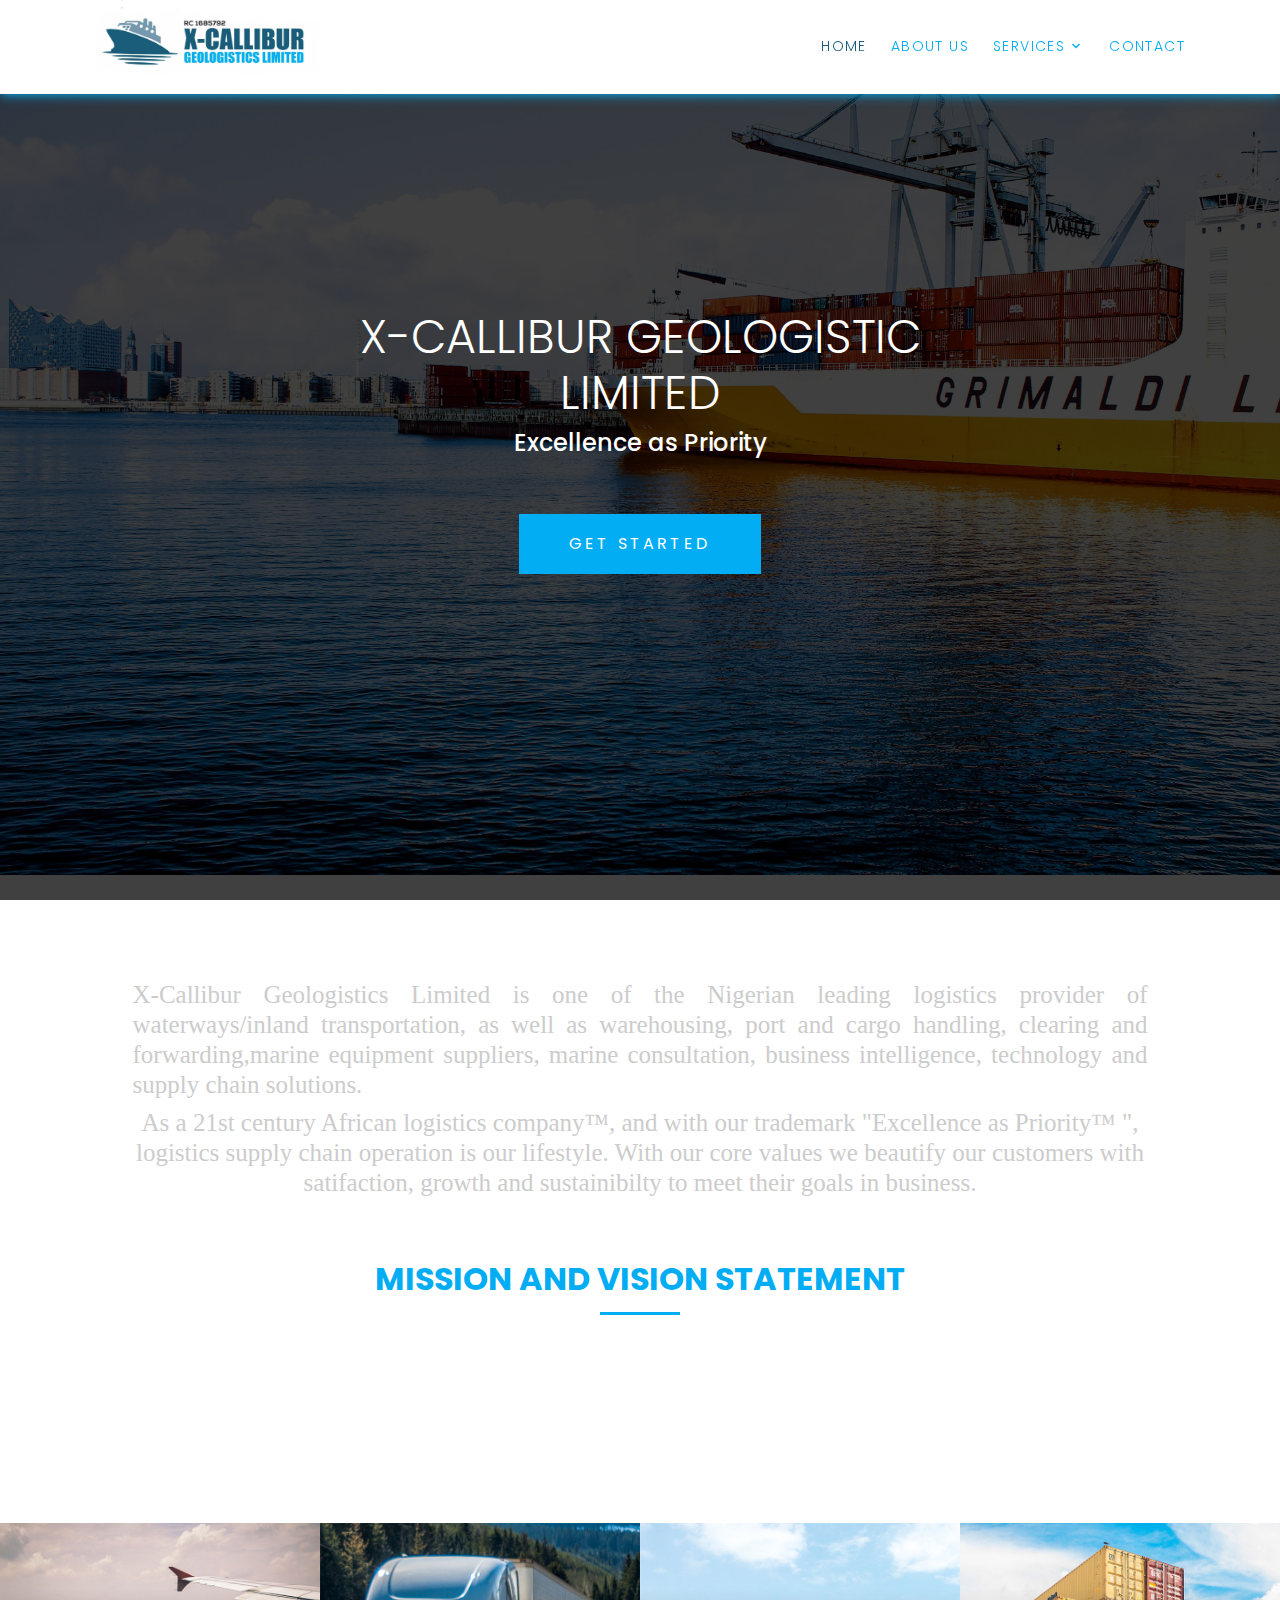
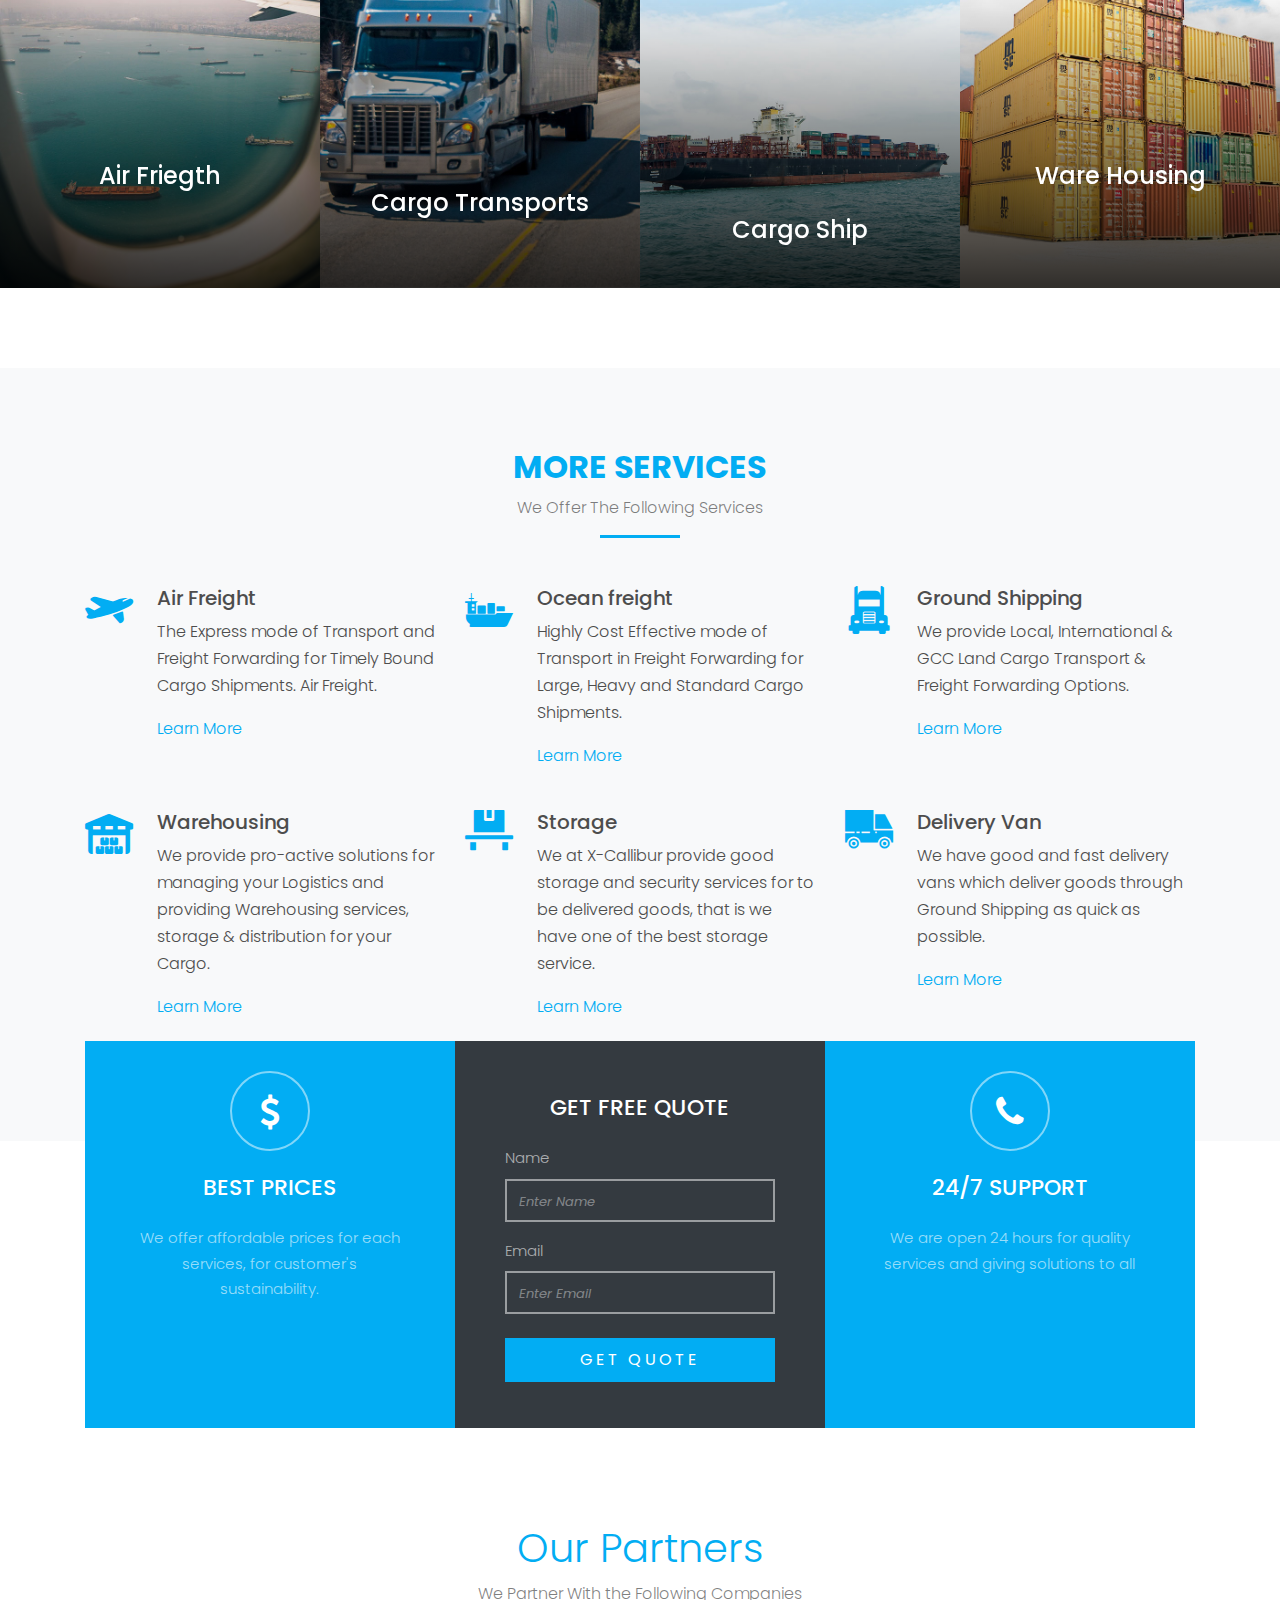
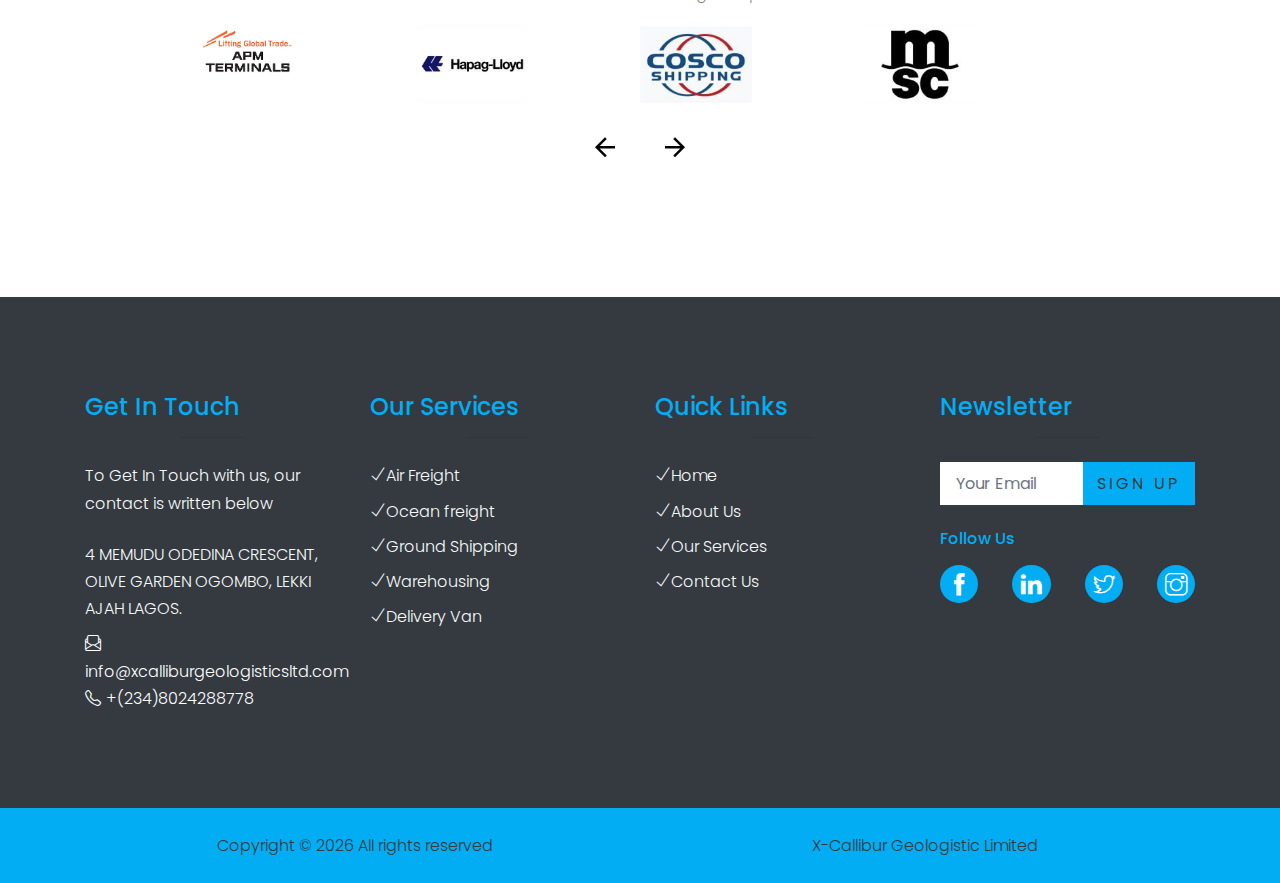
<file: index.html>
<!DOCTYPE html>
<html lang="en">

  <head>
    <meta charset="UTF-8">
    <meta http-equiv="X-UA-Compatible" content="IE=edge">
    <meta name="viewport" content="width=device-width, initial-scale=1.0, user-scalable=no">
    <title>XCALLIBUR - Your Trusted Geologistic Website</title>

    <link rel="stylesheet"
      href="https://fonts.googleapis.com/css?family=Poppins:200,300,400,700,900|Display+Playfair:200,300,400,700">
    <link rel="stylesheet" href="fonts/icomoon/style.css">

    <link rel="stylesheet" href="css/bootstrap.min.css">
    <link rel="stylesheet" href="css/magnific-popup.css">
    <link rel="stylesheet" href="css/jquery-ui.css">
    <link rel="stylesheet" href="css/owl.carousel.min.css">
    <link rel="stylesheet" href="css/owl.theme.default.min.css">
    <link rel="stylesheet" href="css/bootstrap/bootstrap.css">
    <link rel="stylesheet" href="css/bootstrap-datepicker.css">

    <link rel="stylesheet" href="fonts/flaticon/font/flaticon.css">
    <link rel="shortcut icon" href="img/xcallibur fav icon 2.png" type="image/x-icon">


    <link rel="stylesheet" href="themify-icons/css/themify-icons.css">

    <link rel="stylesheet" href="css/aos.css">

    <link rel="stylesheet" href="css/style.css">
    <link rel="stylesheet" href="https://cdn.jsdelivr.net/npm/bootstrap-icons@1.10.3/font/bootstrap-icons.css">



  </head>

  <body>
    <div id="button">
      <i class="ti-angle-double-up"></i>
    </div>
    <!--SITE WRAP STARTS-->

    <div class="site-wrap">

      <div class="site-mobile-menu">
        <div class="site-mobile-menu-header">
          <div class="site-mobile-menu-close mt-3">
            <span class="icon-close2 js-menu-toggle"></span>
          </div>
        </div>
        <div class="site-mobile-menu-body"></div>
      </div>

      <header class="site-navbar  bg-white position-fixed" role="banner">

        <div class="container">
          <div class="row align-items-center">

            <div class="col-11 col-xl-3">
              <h1 class="mb-0"><a href="./">
                  <img src="img/logo.jpeg" class="logo-image" alt="">
                </a></h1>
            </div>
            <div class="col-12 col-md-9 d-none d-xl-block">
              <nav class="site-navigation position-relative text-right" role="navigation">

                <ul class="site-menu js-clone-nav mx-auto d-none d-lg-block">
                  <li class="active"><a href="./">Home</a></li>
                  <li><a href="./about">About Us</a></li>
                  <li class="has-children">
                    <a href="./services">Services</a>
                    <ul class="dropdown">
                      <li><a href="./airfreight">Air Freight</a></li>
                      <li><a href="./seafreight">Ocean freight</a></li>
                      <li><a href="./groundshipping">Ground Shipping</a></li>
                      <li><a href="./warehousing">Warehousing</a></li>

                    </ul>
                  </li>
                  <li><a href="./contact">Contact</a></li>
                </ul>
              </nav>
            </div>


            <div class="d-inline-block d-xl-none ml-md-0 mr-auto py-3"
              style="position: absolute; right: 5%; font-size: 25px;"><a href="./"
                class="site-menu-toggle js-menu-toggle text-primary"><span class="ti-menu text-primary "></span></a>
            </div>

          </div>

        </div>
      </header>


      <div class="site-blocks-cover overlay" style="background-image: url(img/axel-hjEesK4KSDs-unsplash.jpg);"
        data-aos="fade" data-stellar-background-ratio="0.5">
        <div class="container">
          <div class="row align-items-center justify-content-center text-center">

            <div class="col-md-8" data-aos="fade-up" data-aos-delay="400">


              <h2 style="font-size: 2.88em;" class="text-white font-weight-light  text-uppercase ">X-Callibur
                Geologistic
                Limited
                </h1>
                <h4 class="text-white">Excellence as Priority</h4>
                <p><a href="./services" class="btn btn-primary py-3 mt-5 px-5 text-white">Get Started</a></p>

            </div>
          </div>
        </div>
      </div>


      <div class="site-section">
        <div class="container">
          <div class="row justify-content-center mb-5">
            <div class="col-md-11 text-center">
              <h3 class="text-muted-muted" align="justify">X-Callibur Geologistics Limited is one of the Nigerian
                leading logistics
                provider
                of waterways/inland transportation, as well as
                warehousing, port and cargo handling, clearing and forwarding,marine equipment suppliers, marine
                consultation, business
                intelligence, technology and supply chain solutions.</h3>

              <h3 class="text-muted-muted">As a 21st century African logistics company&trade;, and with our
                trademark
                "Excellence as Priority&trade; ", logistics supply chain operation is our lifestyle. With our core
                values
                we
                beautify our customers with satifaction, growth and sustainibilty to meet their goals in business.

              </h3>
              <br>
              <br>

            </div>
            <div class="col-md-7 text-center border-primary">
              <h2 class="mb-0 text-primary">Mission and Vision Statement</h2>
              <p></p>
            </div>
          </div>
          <div class="row align-items-stretch">

          </div>
        </div>
      </div>




      <!--SLIDESHOW STARTS-->
      <div class="site-section block-13">
        <!-- <div class="container"></div> -->


        <div class="owl-carousel nonloop-block-13">
          <div>
            <a href="./airfreight" class="unit-1 text-center">
              <img src="images/img_2.jpg" alt="Image" class="img-fluid">
              <div class="unit-1-text">
                <h3 class="unit-1-heading">Air Friegth</h3>
                <p class="px-5">We Offer international shipping options and provide information on customs procedures
                  and
                  regulations for different
                  countries.</p>
              </div>
            </a>
          </div>

          <div>
            <a href="./groundshipping" class="unit-1 text-center">
              <img src="images/img_3.jpg" alt="Image" class="img-fluid">
              <div class="unit-1-text">
                <h3 class="unit-1-heading">Cargo Transports</h3>
                <p class="px-5">We Offer Cargo shipping for non-perishable goods, normally sized goods, we operate with
                  different types of container</p>
              </div>
            </a>
          </div>

          <div>
            <a href="./groundshipping" class="unit-1 text-center">
              <img src="images/img_4.jpg" alt="Image" class="img-fluid">
              <div class="unit-1-text">
                <h3 class="unit-1-heading">Cargo Ship</h3>
                <p class="px-5">We have big cargo ships as of the moment, we also operate with good packing and
                  unpacking facilities</p>
              </div>
            </a>
          </div>

          <div>
            <a href="./warehousing" class="unit-1 text-center">
              <img src="images/img_5.jpg" alt="Image" class="img-fluid">
              <div class="unit-1-text">
                <h3 class="unit-1-heading">Ware Housing</h3>
                <p class="px-5">We provide pro-active solutions for managing your Logistics and providing Warehousing
                  services,
                  storage & distribution
                  for your Cargo.</p>
              </div>
            </a>
          </div>


        </div>
      </div>



      <!--MORE SERVICES STARTS-->


      <div class="site-section bg-light">
        <div class="container">
          <div class="row justify-content-center mb-5">
            <div class="col-md-7 text-center border-primary">
              <h2 class="font-weight-light text-primary">More Services</h2>
              <p class="color-black-opacity-5">We Offer The Following Services</p>
            </div>
          </div>
          <div class="row align-items-stretch">
            <div class="col-md-6 col-lg-4 mb-4 mb-lg-4">
              <div class="unit-4 d-flex">
                <div class="unit-4-icon mr-4"><span class="text-primary flaticon-travel"></span></div>
                <div>
                  <h3>Air Freight</h3>
                  <p>The Express mode of Transport and Freight Forwarding for Timely Bound Cargo Shipments. Air Freight.
                  </p>
                  <p><a href="./airfreight">Learn More</a></p>
                </div>
              </div>
            </div>
            <div class="col-md-6 col-lg-4 mb-4 mb-lg-4">
              <div class="unit-4 d-flex">
                <div class="unit-4-icon mr-4"><span class="text-primary flaticon-sea-ship-with-containers"></span></div>
                <div>
                  <h3>Ocean freight</h3>
                  <p>Highly Cost Effective mode of Transport in Freight Forwarding for Large, Heavy and Standard Cargo
                    Shipments.</p>
                  <p><a href="./seafreight">Learn More</a></p>
                </div>
              </div>
            </div>
            <div class="col-md-6 col-lg-4 mb-4 mb-lg-4">
              <div class="unit-4 d-flex">
                <div class="unit-4-icon mr-4"><span class="text-primary flaticon-frontal-truck"></span></div>
                <div>
                  <h3>Ground Shipping</h3>
                  <p>We provide Local, International & GCC Land Cargo Transport & Freight Forwarding Options.</p>
                  <p><a href="./groundshipping">Learn More</a></p>
                </div>
              </div>
            </div>


            <div class="col-md-6 col-lg-4 mb-4 mb-lg-4">
              <div class="unit-4 d-flex">
                <div class="unit-4-icon mr-4"><span class="text-primary flaticon-barn"></span></div>
                <div>
                  <h3>Warehousing</h3>
                  <p>We provide pro-active solutions for managing your Logistics and providing Warehousing services,
                    storage & distribution
                    for your Cargo.</p>
                  <p><a href="./warehousing">Learn More</a></p>
                </div>
              </div>
            </div>
            <div class="col-md-6 col-lg-4 mb-4 mb-lg-4">
              <div class="unit-4 d-flex">
                <div class="unit-4-icon mr-4"><span class="text-primary flaticon-platform"></span></div>
                <div>
                  <h3>Storage</h3>
                  <p>We at X-Callibur provide good storage and security services for to be delivered goods, that is we
                    have one of the best storage service.</p>
                  <p><a href="warehousing">Learn More</a></p>
                </div>
              </div>
            </div>
            <div class="col-md-6 col-lg-4 mb-4 mb-lg-4">
              <div class="unit-4 d-flex">
                <div class="unit-4-icon mr-4"><span class="text-primary flaticon-car"></span></div>
                <div>
                  <h3>Delivery Van</h3>
                  <p>We have good and fast delivery vans which deliver goods through Ground Shipping as quick as
                    possible.</p>
                  <p><a href="./groundshipping">Learn More</a></p>
                </div>
              </div>
            </div>

          </div>
        </div>
      </div>
      <!--MORE SERVICES ENDS-->

      <div class="container">
        <div class="row align-items-center no-gutters align-items-stretch overlap-section">
          <div class="col-md-4">
            <div class="feature-1 pricing h-100 text-center">
              <div class="icon">
                <span class="icon-dollar"></span>
              </div>
              <h2 class="my-4 heading">Best Prices</h2>
              <p>We offer affordable prices for each services, for customer's sustainability.</p>
            </div>
          </div>
          <div class="col-md-4">
            <div class="free-quote bg-dark h-100">
              <h2 class="my-4 heading  text-center">Get Free Quote</h2>
              <form method="post">
                <div class="form-group">
                  <label for="fq_name">Name</label>
                  <input type="text" class="form-control btn-block" id="fq_name" name="fq_name"
                    placeholder="Enter Name">
                </div>
                <div class="form-group mb-4">
                  <label for="fq_email">Email</label>
                  <input type="text" class="form-control btn-block" id="fq_email" name="fq_email"
                    placeholder="Enter Email">
                </div>
                <div class="form-group">
                  <input type="submit" class="btn btn-primary text-white  py-2 px-4 btn-block" value="Get Quote">
                </div>
              </form>
            </div>
          </div>
          <div class="col-md-4">
            <div class="feature-3 pricing h-100 text-center">
              <div class="icon">
                <span class="icon-phone"></span>
              </div>
              <h2 class="my-4 heading">24/7 Support</h2>
              <p>We are open 24 hours for quality services and giving solutions to all</p>
            </div>
          </div>
        </div>
      </div>

      <!--PARTNER STARTS-->


      <h1 class="text-primary mt-5 pt-5 text-center font-weight-light">Our Partners</h1>
      <p class="color-black-opacity-5 text-center">We Partner With the Following Companies</p>


      <div class="block-13">
        <div class="owl-carousel nonloop-block-13  partner">
          <div>
            <a href="./" class="unit-2 text-center">
              <img src="img/index.png" alt="Image" class="img-fluid">
            </a>
          </div>

          <div>
            <a href="./" class="unit-2 text-center">
              <img src="img/partner1.jpg" alt="Image" class="img-fluid">
            </a>
          </div>

          <div>
            <a href="./" class="unit-2 text-center">
              <img src="img/partner2.jpg" alt="Image" class="img-fluid">
            </a>
          </div>

          <div>
            <a href="./" class="unit-2 text-center">
              <img src="img/partner3.jpg" alt="Image" class="img-fluid">
            </a>
          </div>

          <div>
            <a href="./" class="unit-2 text-center">
              <img src="img/partner4.jpg" alt="Image" class="img-fluid">

            </a>
          </div>

          <div>
            <a href="./" class="unit-2 text-center">
              <img src="img/partner5.jpg" alt="Image" class="img-fluid">

            </a>
          </div>

          <div>
            <a href="./" class="unit-2 text-center">
              <img src="img/partner6.jpg" alt="Image" class="img-fluid">

            </a>
          </div>

          <div>
            <a href="./" class="unit-2 text-center">
              <img src="img/parner7.jpg" alt="Image" class="img-fluid">

            </a>
          </div>


        </div>
      </div>

    </div>

    <!--PARTNER ENDS-->




    <!--FOOTER STARTS-->
    <div class="container-fluid bg-dark bg-footer text-light py-5">
      <div class="container py-5">
        <div class="row g-5">
          <div class="col-lg-3 col-md-6">
            <h4 class="text-primary">Get In Touch</h4>
            <hr class="w-25 text-secondary mb-4" style="opacity: 1;">
            <p class="mb-4">To Get In Touch with us, our contact is written below</p>
            <p class="mb-2"><i class="ti-map-marker-alt text-primary me-3"></i>4 MEMUDU ODEDINA CRESCENT, OLIVE
              GARDEN OGOMBO, LEKKI AJAH LAGOS.</p>
            <a href="mailto:justiceakeem@gmail.com" class="mb-2 text-white"><i
                class="bi bi-envelope-paper text-white me-3">
              </i>info@xcalliburgeologisticsltd.com</a><br>
            <a href="callto:+(234)8024288778" class="mb-0 text-white"><i class="bi bi-telephone text-white me-3">
              </i>+(234)8024288778</a>
          </div>
          <div class="col-lg-3 col-md-6">
            <h4 class="text-primary">Our Services</h4>
            <hr class="w-25 text-secondary mb-4" style="opacity: 1;">
            <div class="d-flex flex-column justify-content-start">
              <a class="text-light mb-2" href="./airfreight"><i class="ti-check me-2"></i>Air Freight</a>
              <a class="text-light mb-2" href="./seafreight"><i class="ti-check me-2"></i>Ocean freight</a>
              <a class="text-light mb-2" href="./groundshipping"><i class="ti-check me-2"></i>Ground Shipping</a>
              <a class="text-light mb-2" href="./warehousing"><i class="ti-check me-2"></i>Warehousing</a>
              <a class="text-light" href="./groundshipping"><i class="ti-check me-2"></i>Delivery Van</a>
            </div>
          </div>
          <div class="col-lg-3 col-md-6">
            <h4 class="text-primary">Quick Links</h4>
            <hr class="w-25 text-secondary mb-4" style="opacity: 1;">
            <div class="d-flex flex-column justify-content-start">
              <a class="text-light mb-2" href="index"><i class="ti-check me-2"></i>Home</a>
              <a class="text-light mb-2" href="./about"><i class="ti-check me-2"></i>About Us</a>
              <a class="text-light mb-2" href="./services"><i class="ti-check me-2"></i>Our Services</a>
              <a class="text-light" href="./contact"><i class="ti-check me-2"></i>Contact Us</a>
            </div>
          </div>
          <div class="col-lg-3 col-md-6">
            <h4 class="text-primary">Newsletter</h4>
            <hr class="w-25 text-secondary mb-4" style="opacity: 1;">
            <form action="">
              <div class="input-group">
                <input type="text" class="form-control p-3 border-0" placeholder="Your Email">
                <button class="btn btn-primary text-dark">Sign Up</button>
              </div>
            </form>
            <h6 class="text-primary mt-4 mb-3">Follow Us</h6>
            <div>
              <div class="social-media d-flex gap-3">
                <a href="./" class="facebook">
                  <i class="ti ti-facebook"></i>
                </a>
                <a href="./" class="facebook">
                  <i class="ti ti-linkedin"></i>
                </a>
                <a href="./" class="facebook">
                  <i class="ti ti-twitter"></i>
                </a>
                <a href="./" class="facebook">
                  <i class="ti ti-instagram"></i>
                </a>
              </div>
            </div>
          </div>
        </div>
      </div>
    </div>

    <div class="container-fluid bg-primary text-dark py-4">
      <div class="container">
        <div class="row g-0">
          <div class="col-md-6 text-center text-md-start">
            <p class="mb-md-0">
              Copyright &copy;
              <script>document.write( new Date().getFullYear() );</script> All rights reserved
            </p>
          </div>
          <div class="col-md-6 text-center text-md-end">
            <p class="mb-0"><a class="text-dark fw-bold" href="ind
                ">X-Callibur Geologistic Limited</a></p>
          </div>
        </div>
      </div>
    </div>

    <!--FOOTER ENDS-->

    <!--SITE ENDS-->




    <script src="js/jquery-3.3.1.min.js"></script>
    <script src="js/jquery-migrate-3.0.1.min.js"></script>
    <script src="js/jquery-ui.js"></script>
    <script src="js/popper.min.js"></script>
    <script src="js/bootstrap.min.js"></script>
    <script src="js/owl.carousel.min.js"></script>
    <script src="js/jquery.stellar.min.js"></script>
    <script src="js/jquery.countdown.min.js"></script>
    <script src="js/jquery.magnific-popup.min.js"></script>
    <script src="js/bootstrap-datepicker.min.js"></script>
    <script src="js/aos.js"></script>

    <script src="js/main.js"></script>
  </body>

</html>
</file>
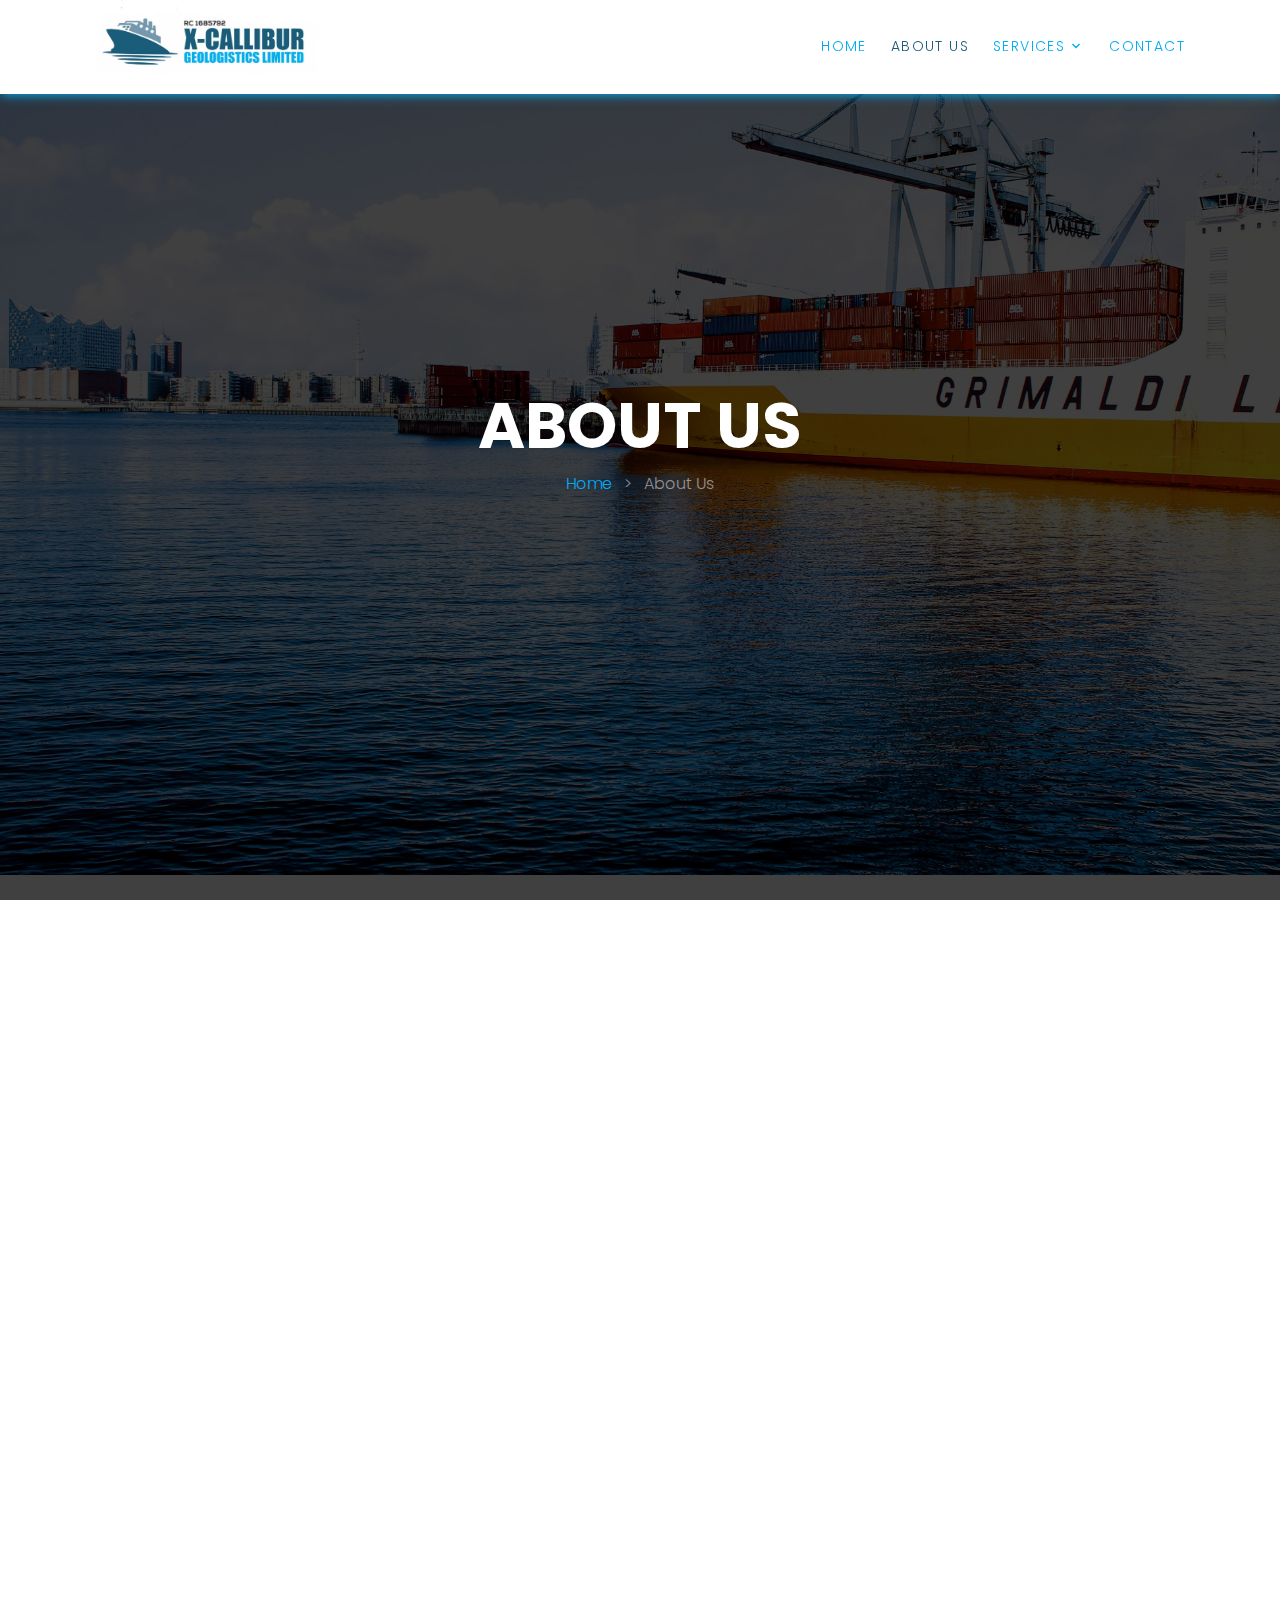
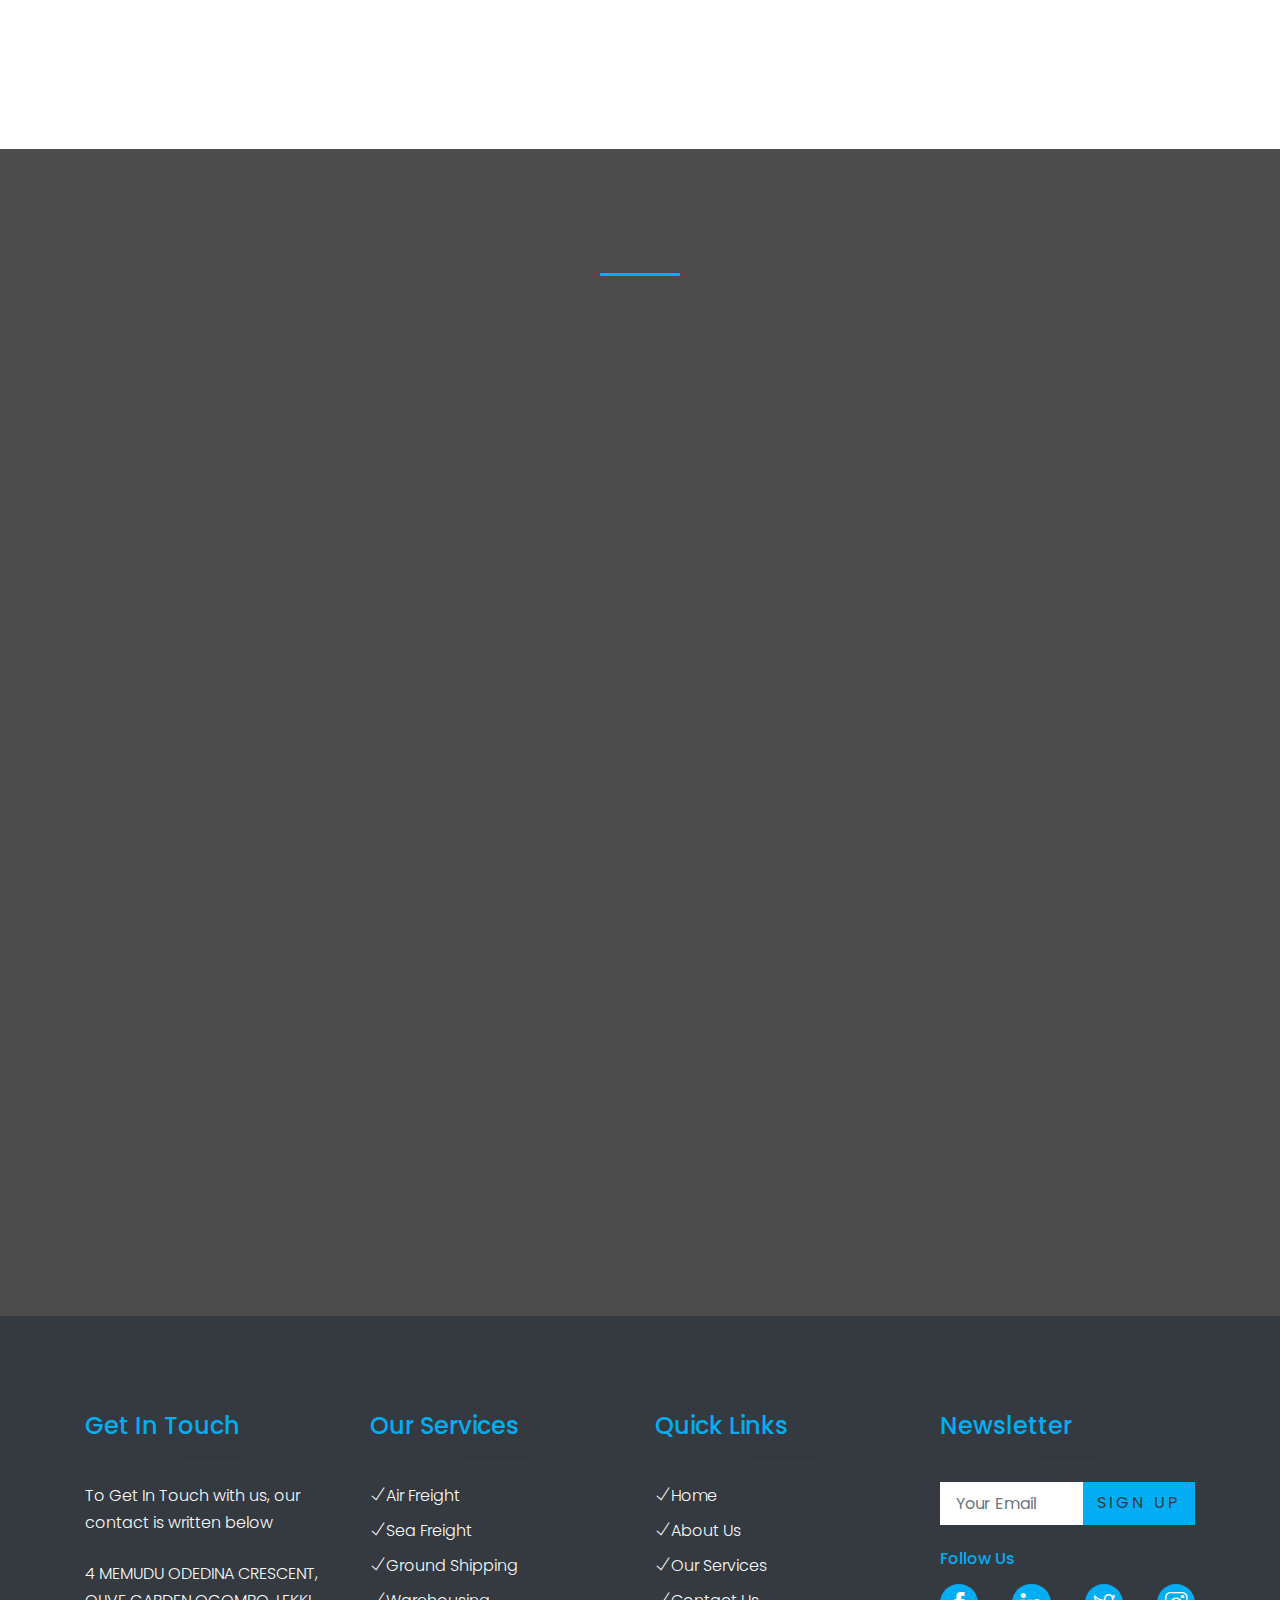
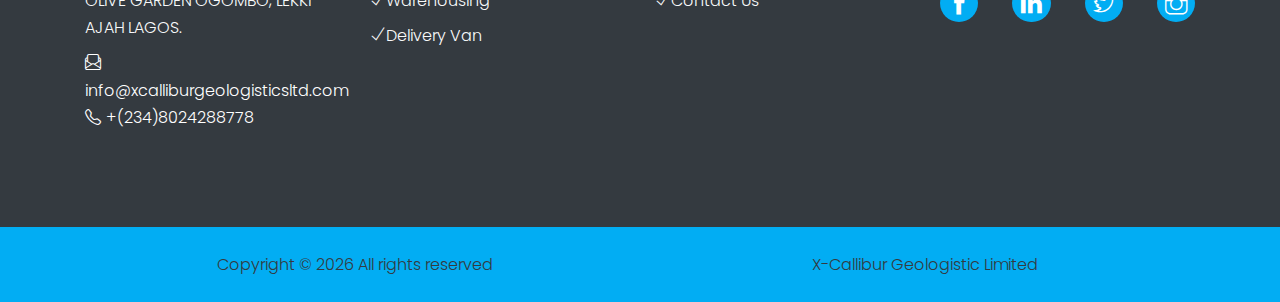
<file: about.html>
<!DOCTYPE html>
<html lang="en">

  <head>
    <meta charset="UTF-8">
    <meta http-equiv="X-UA-Compatible" content="IE=edge">
    <meta name="viewport" content="width=device-width, initial-scale=1.0">
    <title>XCALLIBUR - Your Trusted Geologistic Website</title>

    <link rel="stylesheet"
      href="https://fonts.googleapis.com/css?family=Poppins:200,300,400,700,900|Display+Playfair:200,300,400,700">
    <link rel="stylesheet" href="fonts/icomoon/style.css">

    <link rel="stylesheet" href="css/bootstrap.min.css">
    <link rel="stylesheet" href="css/magnific-popup.css">
    <link rel="stylesheet" href="css/jquery-ui.css">
    <link rel="stylesheet" href="css/owl.carousel.min.css">
    <link rel="stylesheet" href="css/owl.theme.default.min.css">
    <link rel="stylesheet" href="css/bootstrap/bootstrap.css">
    <link rel="stylesheet" href="css/bootstrap-datepicker.css">

    <link rel="stylesheet" href="fonts/flaticon/font/flaticon.css">
    <link rel="shortcut icon" href="img/xcallibur fav icon 2.png" type="image/x-icon">


    <link rel="stylesheet" href="themify-icons/css/themify-icons.css">

    <link rel="stylesheet" href="css/aos.css">
    <link rel="stylesheet" href="https://cdn.jsdelivr.net/npm/bootstrap-icons@1.10.3/font/bootstrap-icons.css">
    <link rel="stylesheet" href="css/style.css">



  </head>

  <body>
    <div id="button">
      <i class="ti-angle-double-up"></i>
    </div>
    <!--SITE WRAP STARTS-->

    <div class="site-wrap">

      <div class="site-mobile-menu">
        <div class="site-mobile-menu-header">
          <div class="site-mobile-menu-close mt-3">
            <span class="icon-close2 js-menu-toggle"></span>
          </div>
        </div>
        <div class="site-mobile-menu-body"></div>
      </div>

      <header class="site-navbar  bg-white position-fixed" role="banner">

        <div class="container">
          <div class="row align-items-center">

            <div class="col-11 col-xl-3">
              <h1 class="mb-0"><a href="./" class="text-white h2 mb-0">
                  <img src="img/logo.jpeg" class="logo-image" alt="">
                </a></h1>
            </div>
            <div class="col-12 col-md-9 d-none d-xl-block">
              <nav class="site-navigation position-relative text-right" role="navigation">

                <ul class="site-menu js-clone-nav mx-auto d-none d-lg-block">
                  <li><a href="./">Home</a></li>
                  <li class="active"><a href="./about">About Us</a></li>
                  <li class="has-children ">
                    <a href="./services">Services</a>
                    <ul class="dropdown">
                      <li><a href="./airfreight">Air Freight</a></li>
                      <li><a href="./seafreight">Sea Freight</a></li>
                      <li><a href="./groundshipping">Ground Shipping</a></li>
                      <li><a href="./warehousing">Warehousing</a></li>

                    </ul>
                  </li>
                  <li><a href="./contact">Contact</a></li>
                </ul>
              </nav>
            </div>


            <div class="d-inline-block d-xl-none ml-md-0 mr-auto py-3"
              style="position: absolute; right: 5%; font-size: 25px;"><a href="#"
                class="site-menu-toggle js-menu-toggle text-primary"><span class="ti-menu text-primary "></span></a>
            </div>

          </div>

        </div>
      </header>




      <div class="site-blocks-cover inner-page-cover overlay"
        style="background-image: url(img/axel-hjEesK4KSDs-unsplash.jpg);" data-aos="fade"
        data-stellar-background-ratio="0.5">
        <div class="container " style="height: 100%;">
          <div class="row align-items-center justify-content-center text-center">

            <div class="col-md-8" data-aos="fade-up" data-aos-delay="400">
              <h1 class="text-white font-weight-light text-uppercase font-weight-bold">About Us</h1>
              <p class="breadcrumb-custom"><a href="./">Home</a> <span class="mx-2">&gt;</span> <span>About
                  Us</span>
              </p>
            </div>
          </div>
        </div>
      </div>



      <div class="site-section">
        <div class="container">
          <div class="row mb-5">

            <div class="col-md-5 ml-auto mb-5 order-md-2" data-aos="fade">
              <img src="img/chuttersnap-kyCNGGKCvyw-unsplash.jpg" alt="Image" class="img-fluid rounded">
              <img src="img/adrian-sulyok-sczNLg6rrhQ-unsplash.jpg" alt="Image" class="img-fluid rounded">
            </div>
            <div class="col-md-6 order-md-1" data-aos="fade">
              <div class="text-left pb-1 border-primary mb-4">
                <h2 class="text-primary">Our History</h2>
              </div>
              <p>Lorem ipsum dolor sit amet, consectetur adipisicing elit. Blanditiis deleniti reprehenderit animi est
                eaque
                corporis! Nisi, asperiores nam amet doloribus, soluta ut reiciendis. Consequatur modi rem, vero eos
                ipsam
                voluptas.</p>
              <p class="mb-5">Error minus sint nobis dolor laborum architecto, quaerat. Voluptatum porro expedita labore
                esse
                velit veniam laborum quo obcaecati similique iusto delectus quasi!</p>

              <div class="row">
                <div class="col-md-12 mb-md-5 mb-0 col-lg-6">
                  <div class="unit-4">
                    <div class="unit-4-icon mb-3 mr-4"><span class="text-primary flaticon-frontal-truck"></span></div>
                    <div>
                      <h3>Ground Shipping</h3>
                      <p>We provide Local, International & GCC Land Cargo Transport & Freight Forwarding Options.</p>
                      <p class="mb-0"><a href="./groundshipping">Learn More</a></p>
                    </div>
                  </div>
                </div>
                <div class="col-md-12 mb-md-5 mb-0 col-lg-6">
                  <div class="unit-4">
                    <div class="unit-4-icon mb-3 mr-4"><span class="text-primary flaticon-travel"></span></div>
                    <div>
                      <h3>Air Freight</h3>
                      <p>The Express mode of Transport and Freight Forwarding for Timely Bound Cargo Shipments. Air
                        Freight.</p>
                      <p class="mb-0"><a href="./airfreight">Learn More</a></p>
                    </div>
                  </div>
                </div>
              </div>
            </div>

          </div>
        </div>
      </div>





      <div class="site-section bg-image overlay" style="background-image: url('img/hero_bg_4.jpg');">
        <div class="container">
          <div class="row justify-content-center mb-5">
            <div class="col-md-7 text-center border-primary">
              <h2 class="font-weight-light text-primary" data-aos="fade">How It Works</h2>
            </div>
          </div>
          <div class="row">
            <div class="col-md-6 col-lg-4 mb-5 mb-lg-0" data-aos="fade" data-aos-delay="100">
              <div class="how-it-work-item">
                <span class="number">1</span>
                <div class="how-it-work-body">
                  <h2>Choose Your Service</h2>
                  <p class="mb-5">At X-callibur Geologistics Limited, we offer different kind of services ranging from
                    delivery to packaging up to freight</p>
                  <ul class="ul-check list-unstyled white">
                    <li class="text-white"><b>Delivery and Pickup: </b> This includes options for same-day delivery,
                      standard delivery, and scheduled pickup. </li>
                    <li class="text-white"><b>Packing and Packaging: </b> This might include options for standard
                      packaging, custom packaging, and packing services.</li>
                    <li class="text-white"><b>Logistic Management: </b> This might include options for order
                      fulfillment, supply chain management, and reverse logistics.</li>
                  </ul>
                </div>
              </div>
            </div>

            <div class="col-md-6 col-lg-4 mb-5 mb-lg-0" data-aos="fade" data-aos-delay="200">
              <div class="how-it-work-item">
                <span class="number">2</span>
                <div class="how-it-work-body">
                  <h2>Select Your Payment</h2>
                  <p class="mb-5">We accept different kind of payments in our company which allows our customers to pay
                    with the most convenient way possible for them </p>
                  <ul class="ul-check list-unstyled white">
                    <li class="text-white">PayPal: Offer payment through the popular online payment service, PayPal.
                    </li>
                    <li class="text-white">Bank Transfer: Enable customers to make payment directly to the company's
                      bank account.</li>
                    <li class="text-white">Cah On Delivery(COD): Allow customers to pay the amount at the time of
                      delivery.</li>
                    <li class="text-white">Cryptocurrency: Offer customers the option to make payment using
                      cryptocurrencies like Bitcoin, Ethereum, etc.</li>
                  </ul>
                </div>
              </div>
            </div>

            <div class="col-md-6 col-lg-4 mb-5 mb-lg-0" data-aos="fade" data-aos-delay="300">
              <div class="how-it-work-item">
                <span class="number">3</span>
                <div class="how-it-work-body">
                  <h2>Tracking Your Order</h2>
                  <p class="mb-5">There are different way to track your orders with us, the ways are as listed below</p>
                  <ul class="ul-check list-unstyled white">
                    <li class="text-white">Order Number: This is the unique number assigned to each order, which
                      customers can use to track their orders.</li>
                    <li class="text-white">Order Date: The date the order was placed.</li>
                    <li class="text-white">Delivery Address: The address where the order will be delivered to.</li>
                    <li class="text-white">Delivery Status: This can include options such as "Order Confirmed", "In
                      Transit", "Out for Delivery", "Delivered", and
                      "Cancelled".</li>
                    <li class="text-white">Estimated Delivery Date: This is an estimate of when the customer can expect
                      their order to arrive.</li>
                    <li class="text-white">Customer Contact Information: The customer's name and contact information,
                      including their email address and phone
                      number.</li>
                    <li class="text-white">Carrier Information: The name of the carrier responsible for delivering the
                      order, along with a tracking number that can
                      be used to track the shipment.</li>
                  </ul>
                </div>
              </div>
            </div>

          </div>
        </div>
      </div>




      <!--PARTNER STARTS-->

      <!--PARTNER ENDS-->




      <!--FOOTER STARTS-->
      <div class="container-fluid bg-dark bg-footer text-light py-5">
        <div class="container py-5">
          <div class="row g-5">
            <div class="col-lg-3 col-md-6">
              <h4 class="text-primary">Get In Touch</h4>
              <hr class="w-25 text-secondary mb-4" style="opacity: 1;">
              <p class="mb-4">To Get In Touch with us, our contact is written below</p>
              <p class="mb-2"><i class="ti-map-marker-alt text-primary me-3"></i>4 MEMUDU ODEDINA CRESCENT, OLIVE
                GARDEN OGOMBO, LEKKI AJAH LAGOS.</p>
              <a href="mailto:justiceakeem@gmail.com" class="mb-2 text-white"><i
                  class="bi bi-envelope-paper text-white me-3"> </i>info@xcalliburgeologisticsltd.com</a><br>
              <a href="callto:+(234)8024288778" class="mb-0 text-white"><i class="bi bi-telephone text-white me-3">
                </i>+(234)8024288778</a>
            </div>
            <div class="col-lg-3 col-md-6">
              <h4 class="text-primary">Our Services</h4>
              <hr class="w-25 text-secondary mb-4" style="opacity: 1;">
              <div class="d-flex flex-column justify-content-start">
                <a class="text-light mb-2" href="./airfreight"><i class="ti-check me-2"></i>Air Freight</a>
                <a class="text-light mb-2" href="./seafreight"><i class="ti-check me-2"></i>Sea Freight</a>
                <a class="text-light mb-2" href="./groundshipping"><i class="ti-check me-2"></i>Ground Shipping</a>
                <a class="text-light mb-2" href="./warehousing"><i class="ti-check me-2"></i>Warehousing</a>
                <a class="text-light" href="./groundshipping"><i class="ti-check me-2"></i>Delivery Van</a>
              </div>
            </div>
            <div class="col-lg-3 col-md-6">
              <h4 class="text-primary">Quick Links</h4>
              <hr class="w-25 text-secondary mb-4" style="opacity: 1;">
              <div class="d-flex flex-column justify-content-start">

                <a class="text-light mb-2" href="./"><i class="ti-check me-2"></i>Home</a>
                <a class="text-light mb-2" href="./about"><i class="ti-check me-2"></i>About Us</a>
                <a class="text-light mb-2" href="./services"><i class="ti-check me-2"></i>Our Services</a>
                <a class="text-light" href="./contact"><i class="ti-check me-2"></i>Contact Us</a>
              </div>
            </div>
            <div class="col-lg-3 col-md-6">
              <h4 class="text-primary">Newsletter</h4>
              <hr class="w-25 text-secondary mb-4" style="opacity: 1;">
              <form action="">
                <div class="input-group">
                  <input type="text" class="form-control p-3 border-0" placeholder="Your Email">
                  <button class="btn btn-primary text-dark">Sign Up</button>
                </div>
              </form>
              <h6 class="text-primary mt-4 mb-3">Follow Us</h6>
              <div>
                <div class="social-media d-flex gap-3">
                  <a href="#" class="facebook">
                    <i class="ti ti-facebook"></i>
                  </a>
                  <a href="#" class="facebook">
                    <i class="ti ti-linkedin"></i>
                  </a>
                  <a href="#" class="facebook">
                    <i class="ti ti-twitter"></i>
                  </a>
                  <a href="#" class="facebook">
                    <i class="ti ti-instagram"></i>
                  </a>
                </div>
              </div>
            </div>
          </div>
        </div>
      </div>

      <div class="container-fluid bg-primary text-dark py-4">
        <div class="container">
          <div class="row g-0">
            <div class="col-md-6 text-center text-md-start">
              <p class="mb-md-0">
                Copyright &copy;
                <script>document.write( new Date().getFullYear() );</script> All rights reserved
              </p>
            </div>
            <div class="col-md-6 text-center text-md-end">
              <p class="mb-0"><a class="text-dark fw-bold" href="ind
                ">X-Callibur Geologistic Limited</a></p>
            </div>
          </div>
        </div>
      </div>

      <!--FOOTER ENDS-->



      <script src="js/jquery-3.3.1.min.js"></script>
      <script src="js/jquery-migrate-3.0.1.min.js"></script>
      <script src="js/jquery-ui.js"></script>
      <script src="js/popper.min.js"></script>
      <script src="js/bootstrap.min.js"></script>
      <script src="js/owl.carousel.min.js"></script>
      <script src="js/jquery.stellar.min.js"></script>
      <script src="js/jquery.countdown.min.js"></script>
      <script src="js/jquery.magnific-popup.min.js"></script>
      <script src="js/bootstrap-datepicker.min.js"></script>
      <script src="js/aos.js"></script>

      <script src="js/main.js"></script>
  </body>

</html>
</file>
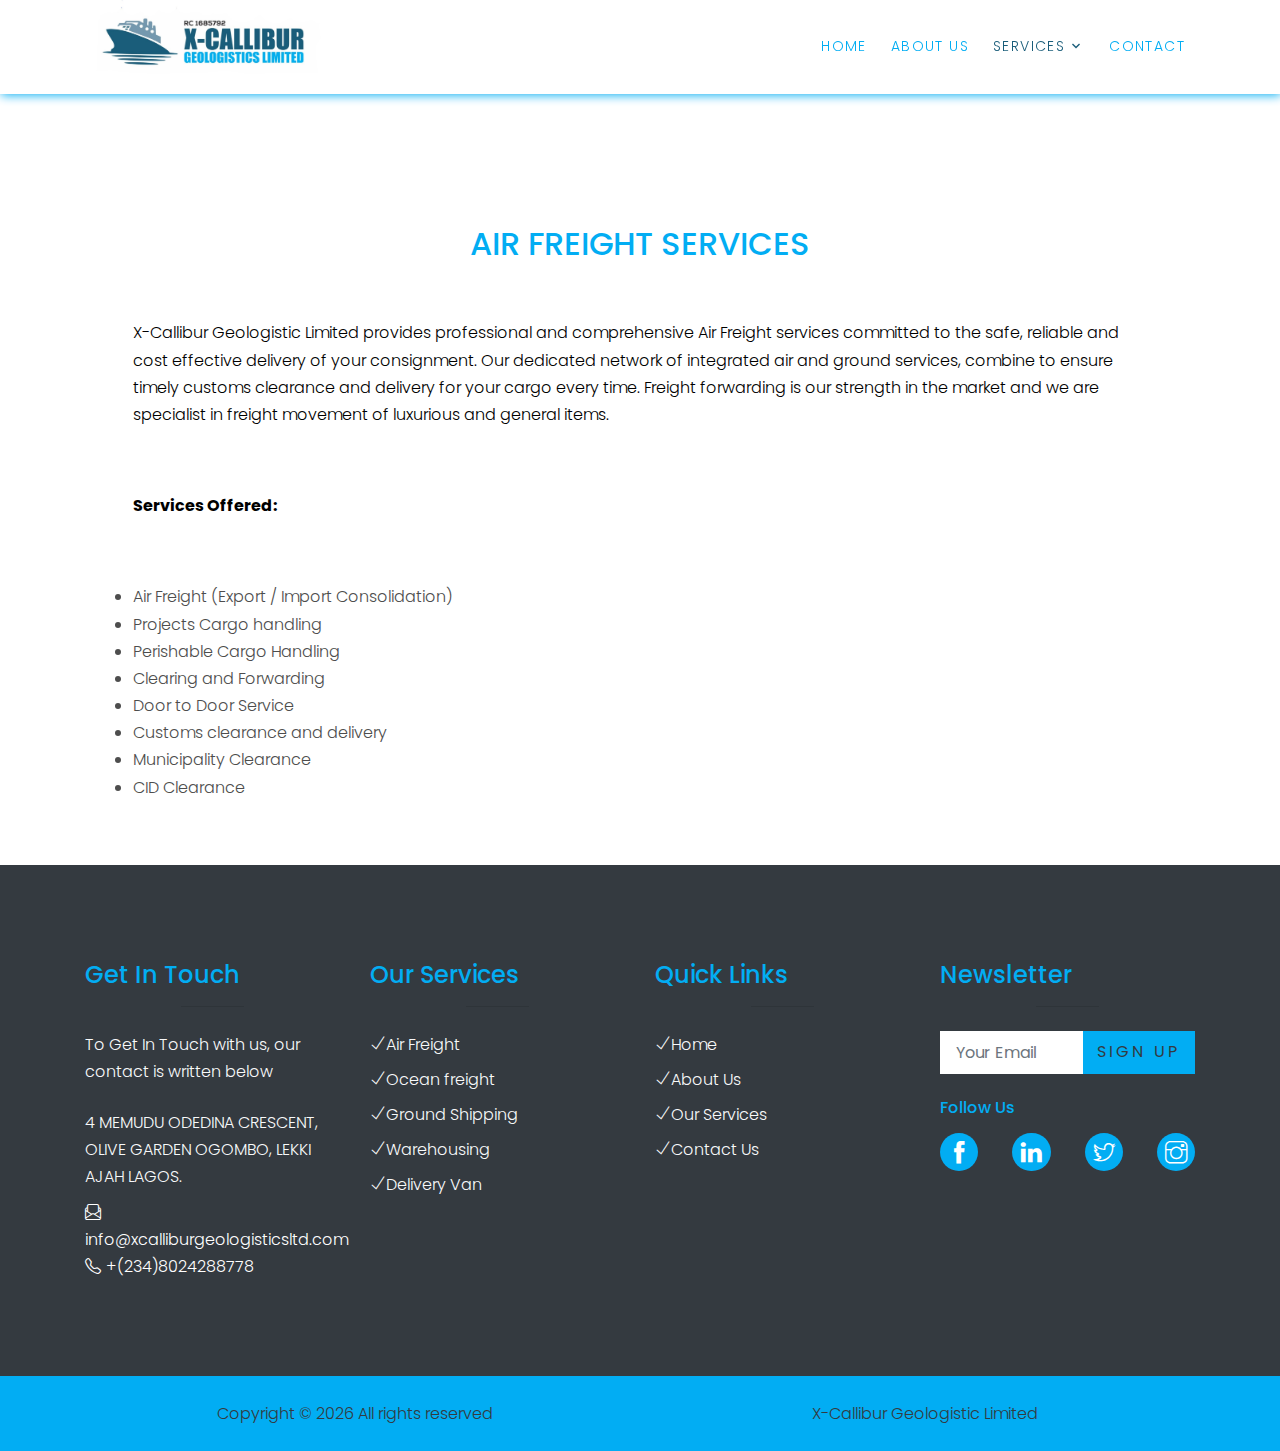
<file: airfreight.html>
<!DOCTYPE html>
<html lang="en">

  <head>
    <meta charset="UTF-8">
    <meta http-equiv="X-UA-Compatible" content="IE=edge">
    <meta name="viewport" content="width=device-width, initial-scale=1.0">
    <title>XCALLIBUR - Your Trusted Geologistic Website</title>

    <link rel="stylesheet"
      href="https://fonts.googleapis.com/css?family=Poppins:200,300,400,700,900|Display+Playfair:200,300,400,700">
    <link rel="stylesheet" href="fonts/icomoon/style.css">

    <link rel="stylesheet" href="css/bootstrap.min.css">
    <link rel="stylesheet" href="css/magnific-popup.css">
    <link rel="stylesheet" href="css/jquery-ui.css">
    <link rel="stylesheet" href="css/owl.carousel.min.css">
    <link rel="stylesheet" href="css/owl.theme.default.min.css">
    <link rel="stylesheet" href="css/bootstrap/bootstrap.css">
    <link rel="stylesheet" href="css/bootstrap-datepicker.css">

    <link rel="stylesheet" href="fonts/flaticon/font/flaticon.css">
    <link rel="shortcut icon" href="img/xcallibur fav icon 2.png" type="image/x-icon">


    <link rel="stylesheet" href="themify-icons/css/themify-icons.css">

    <link rel="stylesheet" href="css/aos.css">

    <link rel="stylesheet" href="css/style.css">
    <link rel="stylesheet" href="https://cdn.jsdelivr.net/npm/bootstrap-icons@1.10.3/font/bootstrap-icons.css">



  </head>

  <body>
    <div id="button">
      <i class="ti-angle-double-up"></i>
    </div>
    <!--SITE WRAP STARTS-->

    <div class="site-wrap">

      <div class="site-mobile-menu">
        <div class="site-mobile-menu-header">
          <div class="site-mobile-menu-close mt-3">
            <span class="icon-close2 js-menu-toggle"></span>
          </div>
        </div>
        <div class="site-mobile-menu-body"></div>
      </div>

      <header class="site-navbar  bg-white position-fixed " role="banner">

        <div class="container">
          <div class="row align-items-center">

            <div class="col-11 col-xl-3">
              <h1 class="mb-0"><a href="./" class="text-white h2 mb-0">
                  <img src="img/logo.jpeg" class="logo-image" alt="">
                </a></h1>
            </div>
            <div class="col-12 col-md-9 d-none d-xl-block">
              <nav class="site-navigation position-relative text-right" role="navigation">

                <ul class="site-menu js-clone-nav mx-auto d-none d-lg-block">
                  <li><a href="./">Home</a></li>
                  <li><a href="./about">About Us</a></li>
                  <li class="has-children active">
                    <a href="./services">Services</a>
                    <ul class="dropdown">
                      <li><a href="./airfreight">Air Freight</a></li>
                      <li><a href="./seafreight">Ocean freight</a></li>
                      <li><a href="./groundshipping">Ground Shipping</a></li>
                      <li><a href="./warehousing">Warehousing</a></li>

                    </ul>
                  </li>
                  <li><a href="./contact">Contact</a></li>
                </ul>
              </nav>
            </div>


            <div class="d-inline-block d-xl-none ml-md-0 mr-auto py-3"
              style="position: absolute; right: 5%; font-size: 25px;"><a href="#"
                class="site-menu-toggle js-menu-toggle text-primary"><span class="ti-menu text-primary "></span></a>
            </div>

          </div>

        </div>
      </header>






      <div class="container air-freight">
        <h2 class="text-primary text-center">AIR FREIGHT SERVICES</h2>



        <p class="text-black p-5">
          X-Callibur Geologistic Limited provides professional and comprehensive Air Freight services committed to the
          safe, reliable and
          cost
          effective delivery of your consignment. Our dedicated network of integrated air and ground services, combine
          to ensure
          timely customs clearance and delivery for your cargo every time. Freight forwarding is our strength in the
          market and we
          are specialist in freight movement of luxurious and general items.
        </p>

        <p class="text-black font-weight-bold px-5">Services Offered:</p>

        <ol class="air-freight-list p-5">
          <li>Air Freight (Export / Import Consolidation)</li>
          <li>Projects Cargo handling</li>
          <li>Perishable Cargo Handling</li>
          <li>Clearing and Forwarding</li>
          <li>Door to Door Service</li>
          <li>Customs clearance and delivery</li>
          <li>Municipality Clearance</li>
          <li>CID Clearance</li>
        </ol>

      </div>










      <!--FOOTER STARTS-->
      <div class="container-fluid bg-dark bg-footer text-light py-5">
        <div class="container py-5">
          <div class="row g-5">
            <div class="col-lg-3 col-md-6">
              <h4 class="text-primary">Get In Touch</h4>
              <hr class="w-25 text-secondary mb-4" style="opacity: 1;">
              <p class="mb-4">To Get In Touch with us, our contact is written below</p>
              <p class="mb-2"><i class="ti-map-marker-alt text-primary me-3"></i>4 MEMUDU ODEDINA CRESCENT, OLIVE
                GARDEN OGOMBO, LEKKI AJAH LAGOS.</p>
              <a href="mailto:justiceakeem@gmail.com" class="mb-2 text-white"><i
                  class="bi bi-envelope-paper text-white me-3"> </i>info@xcalliburgeologisticsltd.com</a><br>
              <a href="callto:+(234)8024288778" class="mb-0 text-white"><i class="bi bi-telephone text-white me-3">
                </i>+(234)8024288778</a>
            </div>
            <div class="col-lg-3 col-md-6">
              <h4 class="text-primary">Our Services</h4>
              <hr class="w-25 text-secondary mb-4" style="opacity: 1;">
              <div class="d-flex flex-column justify-content-start">
                <a class="text-light mb-2" href="./airfreight"><i class="ti-check me-2"></i>Air Freight</a>
                <a class="text-light mb-2" href="./seafreight"><i class="ti-check me-2"></i>Ocean freight</a>
                <a class="text-light mb-2" href="./groundshipping"><i class="ti-check me-2"></i>Ground Shipping</a>
                <a class="text-light mb-2" href="./warehousing"><i class="ti-check me-2"></i>Warehousing</a>
                <a class="text-light" href="./groundshipping"><i class="ti-check me-2"></i>Delivery Van</a>
              </div>
            </div>
            <div class="col-lg-3 col-md-6">
              <h4 class="text-primary">Quick Links</h4>
              <hr class="w-25 text-secondary mb-4" style="opacity: 1;">
              <div class="d-flex flex-column justify-content-start">

                <a class="text-light mb-2" href="./"><i class="ti-check me-2"></i>Home</a>
                <a class="text-light mb-2" href="./about"><i class="ti-check me-2"></i>About Us</a>
                <a class="text-light mb-2" href="./services"><i class="ti-check me-2"></i>Our Services</a>
                <a class="text-light" href="./contact"><i class="ti-check me-2"></i>Contact Us</a>
              </div>
            </div>
            <div class="col-lg-3 col-md-6">
              <h4 class="text-primary">Newsletter</h4>
              <hr class="w-25 text-secondary mb-4" style="opacity: 1;">
              <form action="">
                <div class="input-group">
                  <input type="text" class="form-control p-3 border-0" placeholder="Your Email">
                  <button class="btn btn-primary text-dark">Sign Up</button>
                </div>
              </form>
              <h6 class="text-primary mt-4 mb-3">Follow Us</h6>
              <div>
                <div class="social-media d-flex gap-3">
                  <a href="#" class="facebook">
                    <i class="ti ti-facebook"></i>
                  </a>
                  <a href="#" class="facebook">
                    <i class="ti ti-linkedin"></i>
                  </a>
                  <a href="#" class="facebook">
                    <i class="ti ti-twitter"></i>
                  </a>
                  <a href="#" class="facebook">
                    <i class="ti ti-instagram"></i>
                  </a>
                </div>
              </div>
            </div>
          </div>
        </div>
      </div>

      <div class="container-fluid bg-primary text-dark py-4">
        <div class="container">
          <div class="row g-0">
            <div class="col-md-6 text-center text-md-start">
              <p class="mb-md-0">
                Copyright &copy;
                <script>document.write( new Date().getFullYear() );</script> All rights reserved
              </p>
            </div>
            <div class="col-md-6 text-center text-md-end">
              <p class="mb-0"><a class="text-dark fw-bold" href="ind
                ">X-Callibur Geologistic Limited</a></p>
            </div>
          </div>
        </div>
      </div>

      <!--FOOTER ENDS-->
    </div>

    <!--SITE ENDS-->




    <script src="js/jquery-3.3.1.min.js"></script>
    <script src="js/jquery-migrate-3.0.1.min.js"></script>
    <script src="js/jquery-ui.js"></script>
    <script src="js/popper.min.js"></script>
    <script src="js/bootstrap.min.js"></script>
    <script src="js/owl.carousel.min.js"></script>
    <script src="js/jquery.stellar.min.js"></script>
    <script src="js/jquery.countdown.min.js"></script>
    <script src="js/jquery.magnific-popup.min.js"></script>
    <script src="js/bootstrap-datepicker.min.js"></script>
    <script src="js/aos.js"></script>

    <script src="js/main.js"></script>
  </body>

</html>
</file>
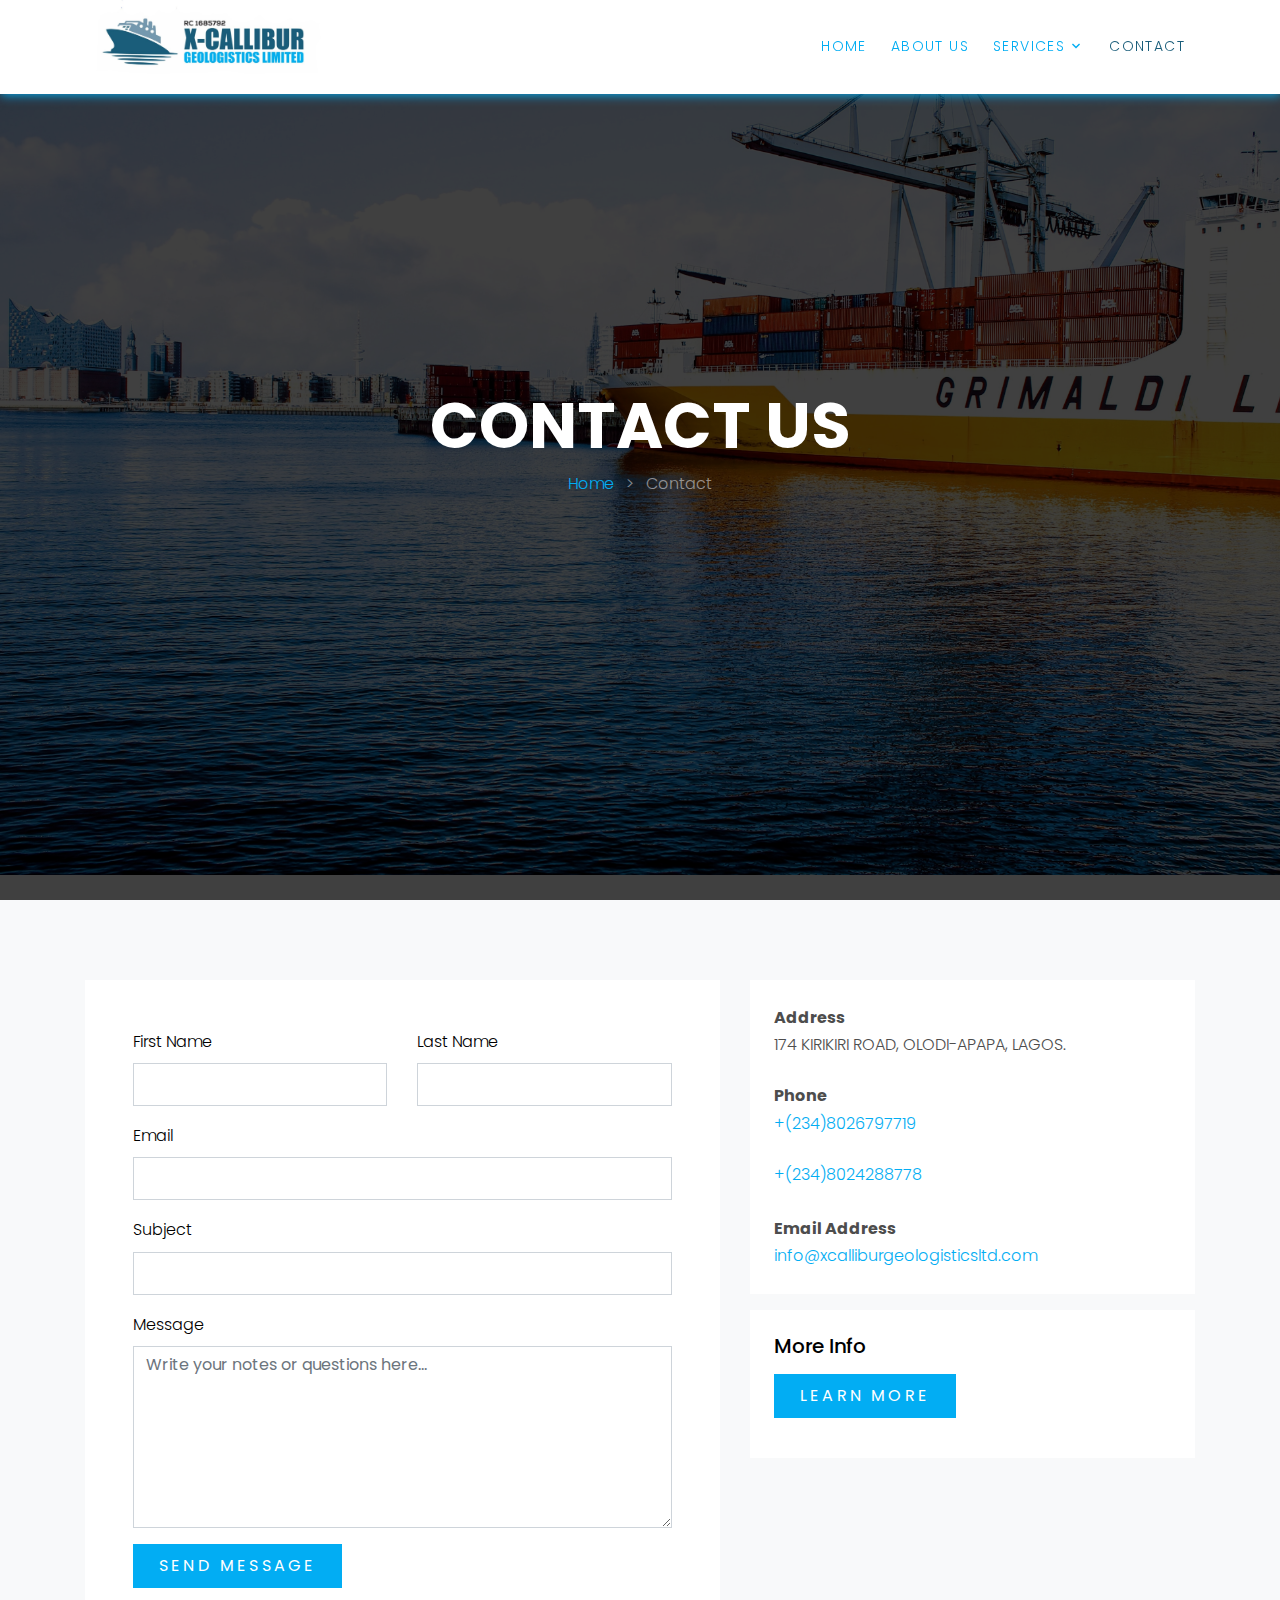
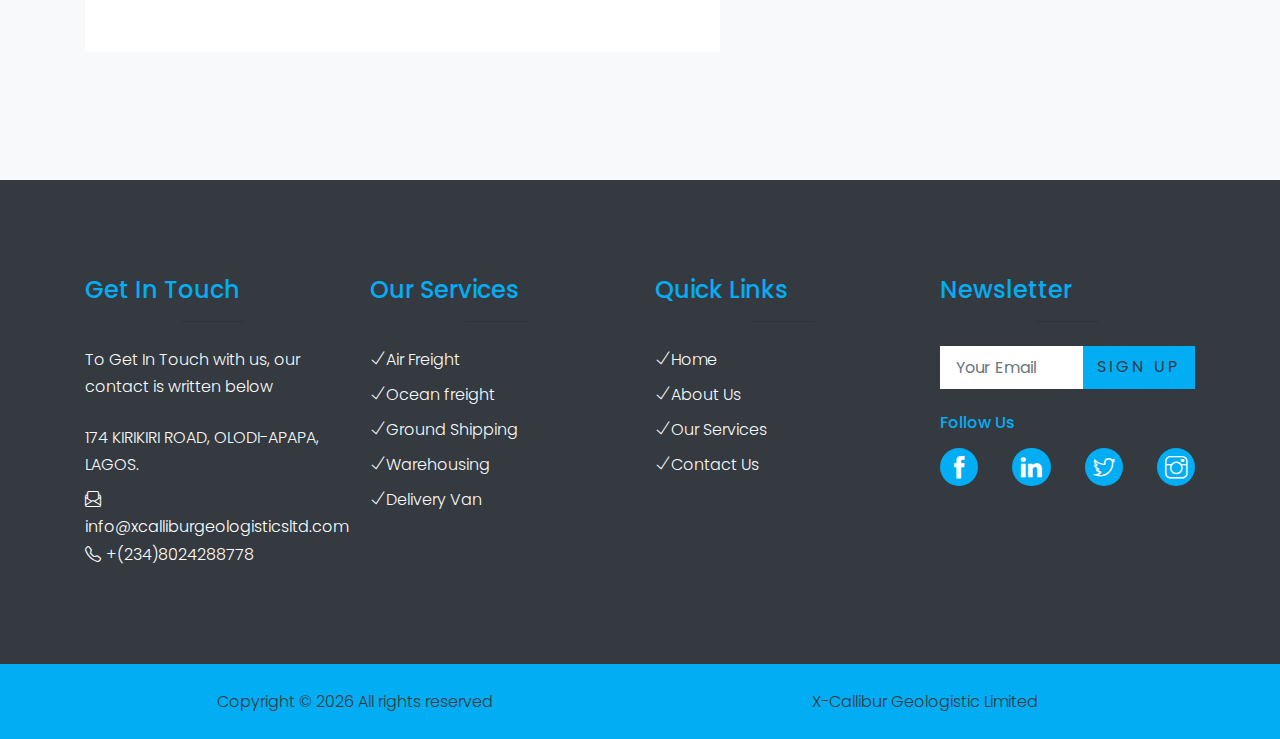
<file: contact.html>
<!DOCTYPE html>
<html lang="en">

  <head>
    <meta charset="UTF-8">
    <meta http-equiv="X-UA-Compatible" content="IE=edge">
    <meta name="viewport" content="width=device-width, initial-scale=1.0">
    <title>XCALLIBUR - Your Trusted Geologistic Website</title>

    <link rel="stylesheet"
      href="https://fonts.googleapis.com/css?family=Poppins:200,300,400,700,900|Display+Playfair:200,300,400,700">
    <link rel="stylesheet" href="fonts/icomoon/style.css">

    <link rel="stylesheet" href="css/bootstrap.min.css">
    <link rel="stylesheet" href="css/magnific-popup.css">
    <link rel="stylesheet" href="css/jquery-ui.css">
    <link rel="stylesheet" href="css/owl.carousel.min.css">
    <link rel="stylesheet" href="css/owl.theme.default.min.css">
    <link rel="stylesheet" href="css/bootstrap/bootstrap.css">
    <link rel="stylesheet" href="css/bootstrap-datepicker.css">

    <link rel="stylesheet" href="fonts/flaticon/font/flaticon.css">
    <link rel="shortcut icon" href="img/xcallibur fav icon 2.png" type="image/x-icon">


    <link rel="stylesheet" href="themify-icons/css/themify-icons.css">

    <link rel="stylesheet" href="css/aos.css">

    <link rel="stylesheet" href="css/style.css">
    <link rel="stylesheet" href="https://cdn.jsdelivr.net/npm/bootstrap-icons@1.10.3/font/bootstrap-icons.css">

  </head>

  <body>
    <div id="button">
      <i class="ti-angle-double-up"></i>
    </div>
    <div class="site-wrap">

      <div class="site-mobile-menu">
        <div class="site-mobile-menu-header">
          <div class="site-mobile-menu-close mt-3">
            <span class="icon-close2 js-menu-toggle"></span>
          </div>
        </div>
        <div class="site-mobile-menu-body"></div>
      </div>

      <header class="site-navbar  bg-white position-fixed" role="banner">

        <div class="container">
          <div class="row align-items-center">

            <div class="col-11 col-xl-3">
              <h1 class="mb-0"><a href="./" class="text-white h2 mb-0">
                  <img src="img/logo.jpeg" class="logo-image" alt="">
                </a></h1>
            </div>
            <div class="col-12 col-md-9 d-none d-xl-block">
              <nav class="site-navigation position-relative text-right" role="navigation">

                <ul class="site-menu js-clone-nav mx-auto d-none d-lg-block">
                  <li><a href="./">Home</a></li>
                  <li><a href="./about">About Us</a></li>
                  <li class="has-children ">
                    <a href="./services">Services</a>
                    <ul class="dropdown">
                      <li><a href="./airfreight">Air Freight</a></li>
                      <li><a href="./seafreight">Ocean freight</a></li>
                      <li><a href="./groundshipping">Ground Shipping</a></li>
                      <li><a href="./warehousing">Warehousing</a></li>

                    </ul>
                  </li>
                  <li class="active"><a href="./contact">Contact</a></li>
                </ul>
              </nav>
            </div>


            <div class="d-inline-block d-xl-none ml-md-0 mr-auto py-3"
              style="position: absolute; right: 5%; font-size: 25px;"><a href="#"
                class="site-menu-toggle js-menu-toggle text-primary"><span class="ti-menu text-primary "></span></a>
            </div>

          </div>

        </div>
      </header>


      <div class="site-blocks-cover inner-page-cover overlay"
        style="background-image: url(img/axel-hjEesK4KSDs-unsplash.jpg);" data-aos="fade"
        data-stellar-background-ratio="0.5">
        <div class="container">
          <div class="row align-items-center justify-content-center text-center">

            <div class="col-md-8" data-aos="fade-up" data-aos-delay="400">
              <h1 class="text-white font-weight-light text-uppercase font-weight-bold">Contact Us</h1>
              <p class="breadcrumb-custom"><a href="./">Home</a> <span class="mx-2">&gt;</span>
                <span>Contact</span>
              </p>
            </div>
          </div>
        </div>
      </div>


      <div class="site-section bg-light">
        <div class="container">
          <div class="row">
            <div class="col-md-7 mb-5">



              <form action="#" class="p-5 bg-white">


                <div class="row form-group">
                  <div class="col-md-6 mb-3 mb-md-0">
                    <label class="text-black" for="fname">First Name</label>
                    <input type="text" id="fname" required class="form-control">
                  </div>
                  <div class="col-md-6">
                    <label class="text-black" for="lname">Last Name</label>
                    <input type="text" id="lname" required class="form-control">
                  </div>
                </div>

                <div class="row form-group">

                  <div class="col-md-12">
                    <label class="text-black" for="email">Email</label>
                    <input type="email" id="email" required class="form-control">
                  </div>
                </div>

                <div class="row form-group">

                  <div class="col-md-12">
                    <label class="text-black" for="subject">Subject</label>
                    <input type="subject" id="subject" required class="form-control">
                  </div>
                </div>

                <div class="row form-group">
                  <div class="col-md-12">
                    <label class="text-black" for="message">Message</label>
                    <textarea name="message" id="message" cols="30" rows="7" required class="form-control"
                      placeholder="Write your notes or questions here..."></textarea>
                  </div>
                </div>

                <div class="row form-group">
                  <div class="col-md-12">
                    <input type="submit" value="Send Message" class="btn btn-primary py-2 px-4 text-white">
                  </div>
                </div>


              </form>
            </div>
            <div class="col-md-5">

              <div class="p-4 mb-3 bg-white">
                <p class="mb-0 font-weight-bold">Address</p>
                <p class="mb-4">174 KIRIKIRI ROAD, OLODI-APAPA, LAGOS.</p>

                <p class="mb-0 font-weight-bold">Phone</p>
                <p class="mb-4"><a href="callto:08026797719"> +(234)8026797719</a></p>
                <a href="callto:08024288778"> +(234)8024288778</a>
                <br>
                <br>
                <p class="mb-0 font-weight-bold">Email Address</p>
                <p class="mb-0"><a href="mailto:info@xcalliburgeologisticsltd.com ">info@xcalliburgeologisticsltd.com</a></p>

              </div>

              <div class=" p-4 mb-3 bg-white">
                <h3 class="h5 text-black mb-3">More Info</h3>
                <p></p>
                <p><a href="#" class="btn btn-primary px-4 py-2 text-white">Learn More</a></p>
              </div>

            </div>
          </div>
        </div>
      </div>

      <!--FOOTER STARTS-->
      <div class="container-fluid bg-dark bg-footer text-light py-5">
        <div class="container py-5">
          <div class="row g-5">
            <div class="col-lg-3 col-md-6">
              <h4 class="text-primary">Get In Touch</h4>
              <hr class="w-25 text-secondary mb-4" style="opacity: 1;">
              <p class="mb-4">To Get In Touch with us, our contact is written below</p>
              <p class="mb-2"><i class="ti-map-marker-alt text-primary me-3"></i>174 KIRIKIRI ROAD, OLODI-APAPA, LAGOS.</p>
              <a href="mailto:info@xcalliburgeologisticsltd.com" class="mb-2 text-white"><i
                  class="bi bi-envelope-paper text-white me-3"> </i>info@xcalliburgeologisticsltd.com</a><br>
              <a href="callto:+(234)8024288778" class="mb-0 text-white"><i class="bi bi-telephone text-white me-3">
                </i>+(234)8024288778</a>
            </div>
            <div class="col-lg-3 col-md-6">
              <h4 class="text-primary">Our Services</h4>
              <hr class="w-25 text-secondary mb-4" style="opacity: 1;">
              <div class="d-flex flex-column justify-content-start">
                <a class="text-light mb-2" href="./airfreight"><i class="ti-check me-2"></i>Air Freight</a>
                <a class="text-light mb-2" href="./seafreight"><i class="ti-check me-2"></i>Ocean freight</a>
                <a class="text-light mb-2" href="./groundshipping"><i class="ti-check me-2"></i>Ground Shipping</a>
                <a class="text-light mb-2" href="./warehousing"><i class="ti-check me-2"></i>Warehousing</a>
                <a class="text-light" href="./groundshipping"><i class="ti-check me-2"></i>Delivery Van</a>
              </div>
            </div>
            <div class="col-lg-3 col-md-6">
              <h4 class="text-primary">Quick Links</h4>
              <hr class="w-25 text-secondary mb-4" style="opacity: 1;">
              <div class="d-flex flex-column justify-content-start">

                <a class="text-light mb-2" href="./"><i class="ti-check me-2"></i>Home</a>
                <a class="text-light mb-2" href="./about"><i class="ti-check me-2"></i>About Us</a>
                <a class="text-light mb-2" href="./services"><i class="ti-check me-2"></i>Our Services</a>
                <a class="text-light" href="./contact"><i class="ti-check me-2"></i>Contact Us</a>
              </div>
            </div>
            <div class="col-lg-3 col-md-6">
              <h4 class="text-primary">Newsletter</h4>
              <hr class="w-25 text-secondary mb-4" style="opacity: 1;">
              <form action="">
                <div class="input-group">
                  <input type="text" class="form-control p-3 border-0" placeholder="Your Email">
                  <button class="btn btn-primary text-dark">Sign Up</button>
                </div>
              </form>
              <h6 class="text-primary mt-4 mb-3">Follow Us</h6>
              <div>
                <div class="social-media d-flex gap-3">
                  <a href="#" class="facebook">
                    <i class="ti ti-facebook"></i>
                  </a>
                  <a href="#" class="facebook">
                    <i class="ti ti-linkedin"></i>
                  </a>
                  <a href="#" class="facebook">
                    <i class="ti ti-twitter"></i>
                  </a>
                  <a href="#" class="facebook">
                    <i class="ti ti-instagram"></i>
                  </a>
                </div>
              </div>
            </div>
          </div>
        </div>
      </div>

      <div class="container-fluid bg-primary text-dark py-4">
        <div class="container">
          <div class="row g-0">
            <div class="col-md-6 text-center text-md-start">
              <p class="mb-md-0">
                Copyright &copy;
                <script>document.write( new Date().getFullYear() );</script> All rights reserved
              </p>
            </div>
            <div class="col-md-6 text-center text-md-end">
              <p class="mb-0"><a class="text-dark fw-bold" href="ind
                ">X-Callibur Geologistic Limited</a></p>
            </div>
          </div>
        </div>
      </div>

      <!--FOOTER ENDS-->
    </div>

    <script src="js/jquery-3.3.1.min.js"></script>
    <script src="js/jquery-migrate-3.0.1.min.js"></script>
    <script src="js/jquery-ui.js"></script>
    <script src="js/popper.min.js"></script>
    <script src="js/bootstrap.min.js"></script>
    <script src="js/owl.carousel.min.js"></script>
    <script src="js/jquery.stellar.min.js"></script>
    <script src="js/jquery.countdown.min.js"></script>
    <script src="js/jquery.magnific-popup.min.js"></script>
    <script src="js/bootstrap-datepicker.min.js"></script>
    <script src="js/aos.js"></script>

    <script src="js/main.js"></script>

  </body>

</html>
</file>
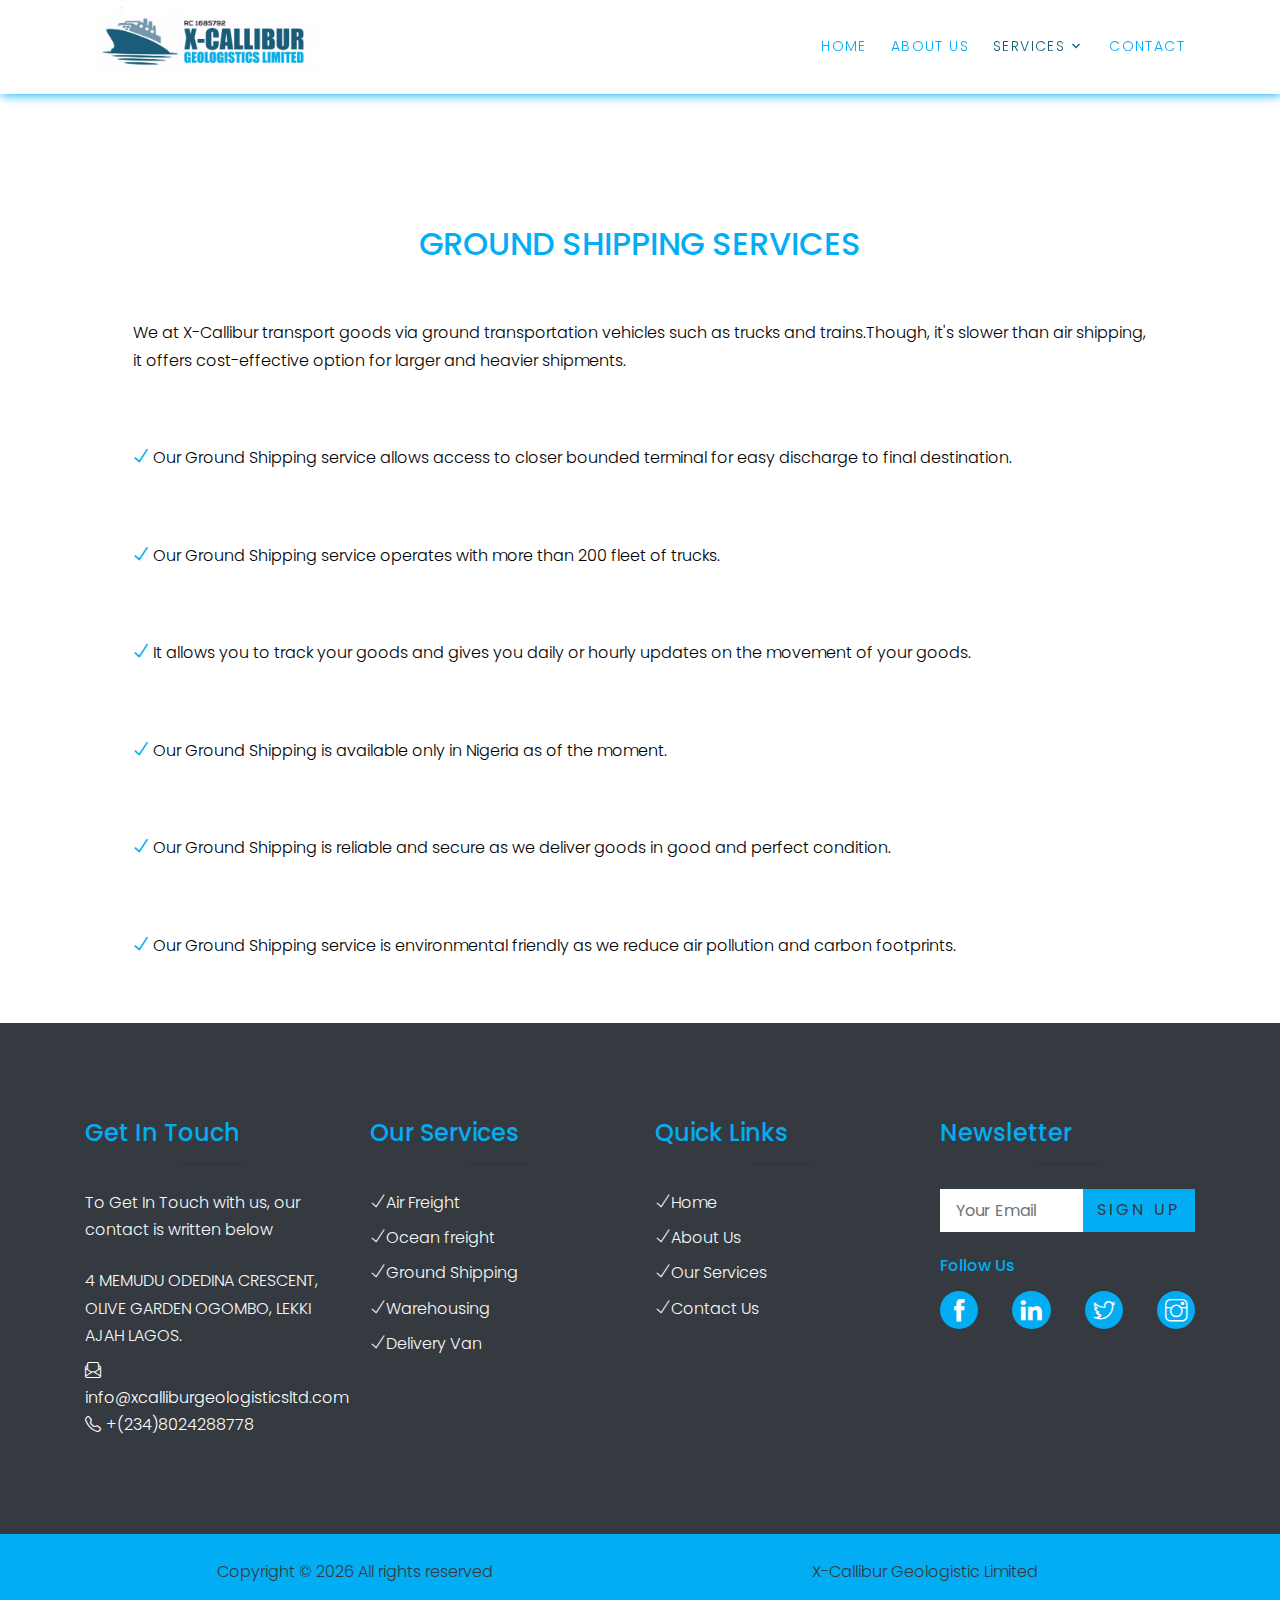
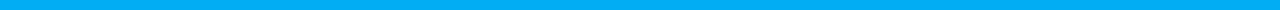
<file: groundshipping.html>
<!DOCTYPE html>
<html lang="en">

<head>
  <meta charset="UTF-8">
  <meta http-equiv="X-UA-Compatible" content="IE=edge">
  <meta name="viewport" content="width=device-width, initial-scale=1.0">
  <title>XCALLIBUR - Your Trusted Geologistic Website</title>

  <link rel="stylesheet"
    href="https://fonts.googleapis.com/css?family=Poppins:200,300,400,700,900|Display+Playfair:200,300,400,700">
  <link rel="stylesheet" href="fonts/icomoon/style.css">

  <link rel="stylesheet" href="css/bootstrap.min.css">
  <link rel="stylesheet" href="css/magnific-popup.css">
  <link rel="stylesheet" href="css/jquery-ui.css">
  <link rel="stylesheet" href="css/owl.carousel.min.css">
  <link rel="stylesheet" href="css/owl.theme.default.min.css">
  <link rel="stylesheet" href="css/bootstrap/bootstrap.css">
  <link rel="stylesheet" href="css/bootstrap-datepicker.css">

  <link rel="stylesheet" href="fonts/flaticon/font/flaticon.css">
  <link rel="shortcut icon" href="img/xcallibur fav icon 2.png" type="image/x-icon">


  <link rel="stylesheet" href="themify-icons/css/themify-icons.css">

  <link rel="stylesheet" href="css/aos.css">

  <link rel="stylesheet" href="css/style.css">
  <link rel="stylesheet" href="https://cdn.jsdelivr.net/npm/bootstrap-icons@1.10.3/font/bootstrap-icons.css">


</head>

<body>
  <div id="button">
    <i class="ti-angle-double-up"></i>
  </div>
  <!--SITE WRAP STARTS-->

  <div class="site-wrap">

    <div class="site-mobile-menu">
      <div class="site-mobile-menu-header">
        <div class="site-mobile-menu-close mt-3">
          <span class="icon-close2 js-menu-toggle"></span>
        </div>
      </div>
      <div class="site-mobile-menu-body"></div>
    </div>

    <header class="site-navbar  bg-white position-fixed" role="banner">

      <div class="container">
        <div class="row align-items-center">

          <div class="col-11 col-xl-3">
            <h1 class="mb-0"><a href="./" class="text-white h2 mb-0">
                <img src="img/logo.jpeg" class="logo-image" alt="">
              </a></h1>
          </div>
          <div class="col-12 col-md-9 d-none d-xl-block">
            <nav class="site-navigation position-relative text-right" role="navigation">

              <ul class="site-menu js-clone-nav mx-auto d-none d-lg-block">
                <li><a href="./">Home</a></li>
                <li><a href="./about">About Us</a></li>
                <li class="has-children active">
                  <a href="./services">Services</a>
                  <ul class="dropdown">
                    <li><a href="./airfreight">Air Freight</a></li>
                    <li><a href="./seafreight">Ocean freight</a></li>
                    <li><a href="./groundshipping">Ground Shipping</a></li>
                    <li><a href="./warehousing">Warehousing</a></li>

                  </ul>
                </li>
                <li><a href="./contact">Contact</a></li>
              </ul>
            </nav>
          </div>


          <div class="d-inline-block d-xl-none ml-md-0 mr-auto py-3"
            style="position: absolute; right: 5%; font-size: 25px;"><a href="#"
              class="site-menu-toggle js-menu-toggle text-primary"><span class="ti-menu text-primary "></span></a>
          </div>

        </div>

      </div>
    </header>




    <div class="container air-freight">
      <h2 class="text-primary text-center">GROUND SHIPPING SERVICES</h2>
      <div class="text-black p-5">
        <p> We at X-Callibur transport goods via ground
          transportation vehicles
          such as trucks and trains.Though, it's
          slower than air shipping, it offers cost-effective option for larger and heavier shipments.</p>
        <br>
        <br>
        <p><i class="ti-check text-primary font-weight-bold"></i> Our Ground Shipping service allows access to closer
          bounded terminal for easy discharge to final destination. </p>
        <br>
        <br>
        <p><i class="ti-check text-primary font-weight-bold"></i> Our Ground Shipping service operates with more than
          200 fleet of trucks. </p>
        <br>
        <br>
        <p> <i class="ti-check text-primary font-weight-bold"></i>
          It allows you to track your goods and gives you daily or hourly updates on the movement of your goods.
        </p>
        <br>
        <br>
        <p><i class="ti-check text-primary font-weight-bold"></i>
          Our Ground Shipping is available only in Nigeria as of the moment.
        </p>
        <br><br>
        <p><i class="ti-check text-primary font-weight-bold"></i>
          Our Ground Shipping is reliable and secure as we deliver goods in good and perfect condition.
        </p>
        <br><br>
        <p><i class="ti-check text-primary font-weight-bold"></i>
          Our Ground Shipping service is environmental friendly as we reduce air pollution and carbon footprints.
        </p>
      </div>

    </div>












    <!--FOOTER STARTS-->
    <div class="container-fluid bg-dark bg-footer text-light py-5">
      <div class="container py-5">
        <div class="row g-5">
          <div class="col-lg-3 col-md-6">
            <h4 class="text-primary">Get In Touch</h4>
            <hr class="w-25 text-secondary mb-4" style="opacity: 1;">
            <p class="mb-4">To Get In Touch with us, our contact is written below</p>
            <p class="mb-2"><i class="ti-map-marker-alt text-primary me-3"></i>4 MEMUDU ODEDINA CRESCENT, OLIVE
              GARDEN OGOMBO, LEKKI AJAH LAGOS.</p>
            <a href="mailto:justiceakeem@gmail.com" class="mb-2 text-white"><i
                class="bi bi-envelope-paper text-white me-3"> </i>info@xcalliburgeologisticsltd.com</a><br>
            <a href="callto:+(234)8024288778" class="mb-0 text-white"><i class="bi bi-telephone text-white me-3">
              </i>+(234)8024288778</a>
          </div>
          <div class="col-lg-3 col-md-6">
            <h4 class="text-primary">Our Services</h4>
            <hr class="w-25 text-secondary mb-4" style="opacity: 1;">
            <div class="d-flex flex-column justify-content-start">
              <a class="text-light mb-2" href="./airfreight"><i class="ti-check me-2"></i>Air Freight</a>
              <a class="text-light mb-2" href="./seafreight"><i class="ti-check me-2"></i>Ocean freight</a>
              <a class="text-light mb-2" href="./groundshipping"><i class="ti-check me-2"></i>Ground Shipping</a>
              <a class="text-light mb-2" href="./warehousing"><i class="ti-check me-2"></i>Warehousing</a>
              <a class="text-light" href="./groundshipping"><i class="ti-check me-2"></i>Delivery Van</a>
            </div>
          </div>
          <div class="col-lg-3 col-md-6">
            <h4 class="text-primary">Quick Links</h4>
            <hr class="w-25 text-secondary mb-4" style="opacity: 1;">
            <div class="d-flex flex-column justify-content-start">

              <a class="text-light mb-2" href="./"><i class="ti-check me-2"></i>Home</a>
              <a class="text-light mb-2" href="./about"><i class="ti-check me-2"></i>About Us</a>
              <a class="text-light mb-2" href="./services"><i class="ti-check me-2"></i>Our Services</a>
              <a class="text-light" href="./contact"><i class="ti-check me-2"></i>Contact Us</a>
            </div>
          </div>
          <div class="col-lg-3 col-md-6">
            <h4 class="text-primary">Newsletter</h4>
            <hr class="w-25 text-secondary mb-4" style="opacity: 1;">
            <form action="">
              <div class="input-group">
                <input type="text" class="form-control p-3 border-0" placeholder="Your Email">
                <button class="btn btn-primary text-dark">Sign Up</button>
              </div>
            </form>
            <h6 class="text-primary mt-4 mb-3">Follow Us</h6>
            <div>
              <div class="social-media d-flex gap-3">
                <a href="#" class="facebook">
                  <i class="ti ti-facebook"></i>
                </a>
                <a href="#" class="facebook">
                  <i class="ti ti-linkedin"></i>
                </a>
                <a href="#" class="facebook">
                  <i class="ti ti-twitter"></i>
                </a>
                <a href="#" class="facebook">
                  <i class="ti ti-instagram"></i>
                </a>
              </div>
            </div>
          </div>
        </div>
      </div>
    </div>

    <div class="container-fluid bg-primary text-dark py-4">
      <div class="container">
        <div class="row g-0">
          <div class="col-md-6 text-center text-md-start">
            <p class="mb-md-0">
              Copyright &copy;
              <script>document.write(new Date().getFullYear());</script> All rights reserved
            </p>
          </div>
          <div class="col-md-6 text-center text-md-end">
            <p class="mb-0"><a class="text-dark fw-bold" href="ind
                      ">X-Callibur Geologistic Limited</a></p>
          </div>
        </div>
      </div>
    </div>

    <!--FOOTER ENDS-->
  </div>

  <!--SITE ENDS-->




  <script src="js/jquery-3.3.1.min.js"></script>
  <script src="js/jquery-migrate-3.0.1.min.js"></script>
  <script src="js/jquery-ui.js"></script>
  <script src="js/popper.min.js"></script>
  <script src="js/bootstrap.min.js"></script>
  <script src="js/owl.carousel.min.js"></script>
  <script src="js/jquery.stellar.min.js"></script>
  <script src="js/jquery.countdown.min.js"></script>
  <script src="js/jquery.magnific-popup.min.js"></script>
  <script src="js/bootstrap-datepicker.min.js"></script>
  <script src="js/aos.js"></script>

  <script src="js/main.js"></script>
</body>

</html>
</file>
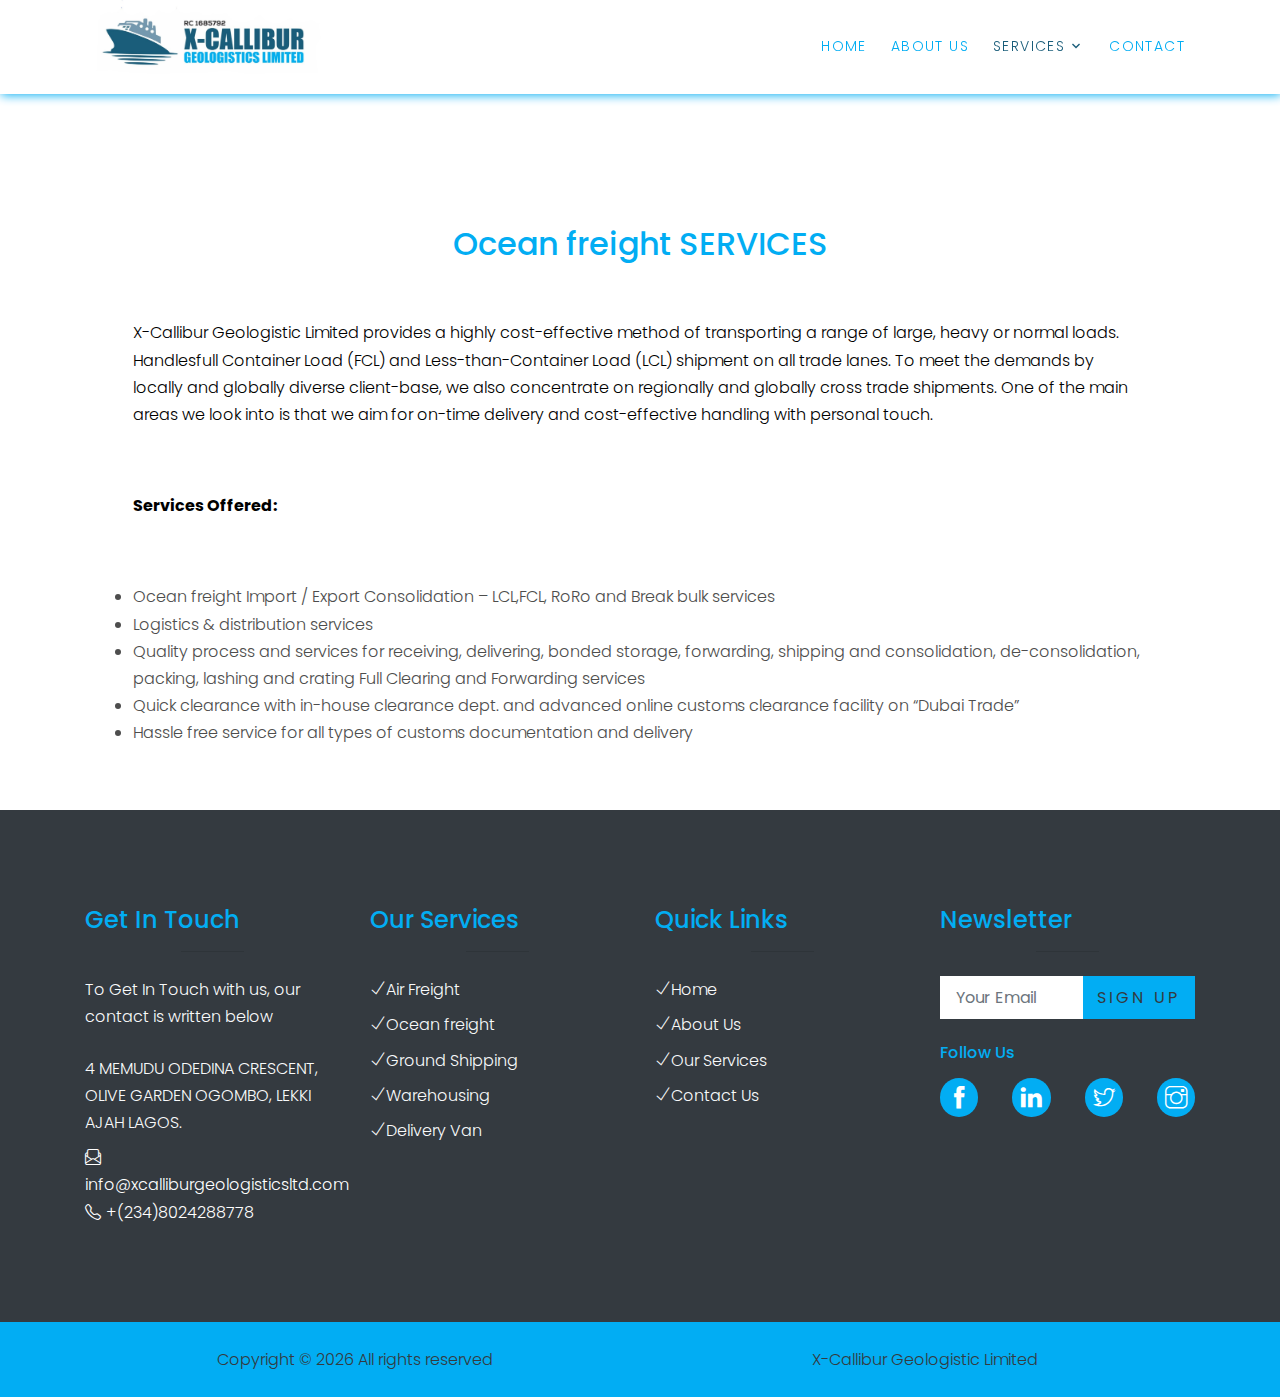
<file: seafreight.html>
<!DOCTYPE html>
<html lang="en">

  <head>
    <meta charset="UTF-8">
    <meta http-equiv="X-UA-Compatible" content="IE=edge">
    <meta name="viewport" content="width=device-width, initial-scale=1.0">
    <title>XCALLIBUR - Your Trusted Geologistic Website</title>

    <link rel="stylesheet"
      href="https://fonts.googleapis.com/css?family=Poppins:200,300,400,700,900|Display+Playfair:200,300,400,700">
    <link rel="stylesheet" href="fonts/icomoon/style.css">

    <link rel="stylesheet" href="css/bootstrap.min.css">
    <link rel="stylesheet" href="css/magnific-popup.css">
    <link rel="stylesheet" href="css/jquery-ui.css">
    <link rel="stylesheet" href="css/owl.carousel.min.css">
    <link rel="stylesheet" href="css/owl.theme.default.min.css">
    <link rel="stylesheet" href="css/bootstrap/bootstrap.css">
    <link rel="stylesheet" href="css/bootstrap-datepicker.css">

    <link rel="stylesheet" href="fonts/flaticon/font/flaticon.css">
    <link rel="shortcut icon" href="img/xcallibur fav icon 2.png" type="image/x-icon">


    <link rel="stylesheet" href="themify-icons/css/themify-icons.css">

    <link rel="stylesheet" href="css/aos.css">

    <link rel="stylesheet" href="css/style.css">
    <link rel="stylesheet" href="https://cdn.jsdelivr.net/npm/bootstrap-icons@1.10.3/font/bootstrap-icons.css">



  </head>

  <body>
    <div id="button">
      <i class="ti-angle-double-up"></i>
    </div>
    <!--SITE WRAP STARTS-->

    <div class="site-wrap">

      <div class="site-mobile-menu">
        <div class="site-mobile-menu-header">
          <div class="site-mobile-menu-close mt-3">
            <span class="icon-close2 js-menu-toggle"></span>
          </div>
        </div>
        <div class="site-mobile-menu-body"></div>
      </div>

      <header class="site-navbar  bg-white position-fixed" role="banner">

        <div class="container">
          <div class="row align-items-center">

            <div class="col-11 col-xl-3">
              <h1 class="mb-0"><a href="./" class="text-white h2 mb-0">
                  <img src="img/logo.jpeg" class="logo-image" alt="">
                </a></h1>
            </div>
            <div class="col-12 col-md-9 d-none d-xl-block">
              <nav class="site-navigation position-relative text-right" role="navigation">

                <ul class="site-menu js-clone-nav mx-auto d-none d-lg-block">
                  <li><a href="./">Home</a></li>
                  <li><a href="./about">About Us</a></li>
                  <li class="has-children active">
                    <a href="./services">Services</a>
                    <ul class="dropdown">
                      <li><a href="./airfreight">Air Freight</a></li>
                      <li><a href="./seafreight">Ocean freight</a></li>
                      <li><a href="./groundshipping">Ground Shipping</a></li>
                      <li><a href="./warehousing">Warehousing</a></li>

                    </ul>
                  </li>
                  <li><a href="./contact">Contact</a></li>
                </ul>
              </nav>
            </div>


            <div class="d-inline-block d-xl-none ml-md-0 mr-auto py-3"
              style="position: absolute; right: 5%; font-size: 25px;"><a href="#"
                class="site-menu-toggle js-menu-toggle text-primary"><span class="ti-menu text-primary "></span></a>
            </div>

          </div>

        </div>
      </header>






      <div class="container air-freight">
        <h2 class="text-primary text-center">Ocean freight SERVICES</h2>



        <p class="text-black p-5">
          X-Callibur Geologistic Limited provides a highly cost-effective method of transporting a range of large, heavy
          or normal loads. Handlesfull Container
          Load (FCL) and Less-than-Container Load (LCL) shipment on all trade lanes. To meet the demands by locally and
          globally
          diverse client-base, we also concentrate on regionally and globally cross trade shipments. One of the main
          areas we look
          into is that we aim for on-time delivery and cost-effective handling with personal touch.

        </p>

        <p class="text-black font-weight-bold px-5">Services Offered:</p>

        <ol class="air-freight-list p-5">
          <li>Ocean freight Import / Export Consolidation – LCL,FCL, RoRo and Break bulk services</li>
          <li>Logistics & distribution services</li>
          <li>Quality process and services for receiving, delivering, bonded storage, forwarding, shipping and
            consolidation,
            de-consolidation, packing, lashing and crating
            Full Clearing and Forwarding services</li>
          <li>Quick clearance with in-house clearance dept. and advanced online customs clearance facility on “Dubai
            Trade”</li>
          <li>Hassle free service for all types of customs documentation and delivery</li>
        </ol>

      </div>





      <!--FOOTER STARTS-->
      <div class="container-fluid bg-dark bg-footer text-light py-5">
        <div class="container py-5">
          <div class="row g-5">
            <div class="col-lg-3 col-md-6">
              <h4 class="text-primary">Get In Touch</h4>
              <hr class="w-25 text-secondary mb-4" style="opacity: 1;">
              <p class="mb-4">To Get In Touch with us, our contact is written below</p>
              <p class="mb-2"><i class="ti-map-marker-alt text-primary me-3"></i>4 MEMUDU ODEDINA CRESCENT, OLIVE
                GARDEN OGOMBO, LEKKI AJAH LAGOS.</p>
              <a href="mailto:justiceakeem@gmail.com" class="mb-2 text-white"><i
                  class="bi bi-envelope-paper text-white me-3"> </i>info@xcalliburgeologisticsltd.com</a><br>
              <a href="callto:+(234)8024288778" class="mb-0 text-white"><i class="bi bi-telephone text-white me-3">
                </i>+(234)8024288778</a>
            </div>
            <div class="col-lg-3 col-md-6">
              <h4 class="text-primary">Our Services</h4>
              <hr class="w-25 text-secondary mb-4" style="opacity: 1;">
              <div class="d-flex flex-column justify-content-start">
                <a class="text-light mb-2" href="./airfreight"><i class="ti-check me-2"></i>Air Freight</a>
                <a class="text-light mb-2" href="./seafreight"><i class="ti-check me-2"></i>Ocean freight</a>
                <a class="text-light mb-2" href="./groundshipping"><i class="ti-check me-2"></i>Ground Shipping</a>
                <a class="text-light mb-2" href="./warehousing"><i class="ti-check me-2"></i>Warehousing</a>
                <a class="text-light" href="./groundshipping"><i class="ti-check me-2"></i>Delivery Van</a>
              </div>
            </div>
            <div class="col-lg-3 col-md-6">
              <h4 class="text-primary">Quick Links</h4>
              <hr class="w-25 text-secondary mb-4" style="opacity: 1;">
              <div class="d-flex flex-column justify-content-start">

                <a class="text-light mb-2" href="./"><i class="ti-check me-2"></i>Home</a>
                <a class="text-light mb-2" href="./about"><i class="ti-check me-2"></i>About Us</a>
                <a class="text-light mb-2" href="./services"><i class="ti-check me-2"></i>Our Services</a>
                <a class="text-light" href="./contact"><i class="ti-check me-2"></i>Contact Us</a>
              </div>
            </div>
            <div class="col-lg-3 col-md-6">
              <h4 class="text-primary">Newsletter</h4>
              <hr class="w-25 text-secondary mb-4" style="opacity: 1;">
              <form action="">
                <div class="input-group">
                  <input type="text" class="form-control p-3 border-0" placeholder="Your Email">
                  <button class="btn btn-primary text-dark">Sign Up</button>
                </div>
              </form>
              <h6 class="text-primary mt-4 mb-3">Follow Us</h6>
              <div>
                <div class="social-media d-flex gap-3">
                  <a href="#" class="facebook">
                    <i class="ti ti-facebook"></i>
                  </a>
                  <a href="#" class="facebook">
                    <i class="ti ti-linkedin"></i>
                  </a>
                  <a href="#" class="facebook">
                    <i class="ti ti-twitter"></i>
                  </a>
                  <a href="#" class="facebook">
                    <i class="ti ti-instagram"></i>
                  </a>
                </div>
              </div>
            </div>
          </div>
        </div>
      </div>

      <div class="container-fluid bg-primary text-dark py-4">
        <div class="container">
          <div class="row g-0">
            <div class="col-md-6 text-center text-md-start">
              <p class="mb-md-0">
                Copyright &copy;
                <script>document.write( new Date().getFullYear() );</script> All rights reserved
              </p>
            </div>
            <div class="col-md-6 text-center text-md-end">
              <p class="mb-0"><a class="text-dark fw-bold" href="ind
                      ">X-Callibur Geologistic Limited</a></p>
            </div>
          </div>
        </div>
      </div>

      <!--FOOTER ENDS-->
    </div>

    <!--SITE ENDS-->




    <script src="js/jquery-3.3.1.min.js"></script>
    <script src="js/jquery-migrate-3.0.1.min.js"></script>
    <script src="js/jquery-ui.js"></script>
    <script src="js/popper.min.js"></script>
    <script src="js/bootstrap.min.js"></script>
    <script src="js/owl.carousel.min.js"></script>
    <script src="js/jquery.stellar.min.js"></script>
    <script src="js/jquery.countdown.min.js"></script>
    <script src="js/jquery.magnific-popup.min.js"></script>
    <script src="js/bootstrap-datepicker.min.js"></script>
    <script src="js/aos.js"></script>

    <script src="js/main.js"></script>
  </body>

</html>
</file>
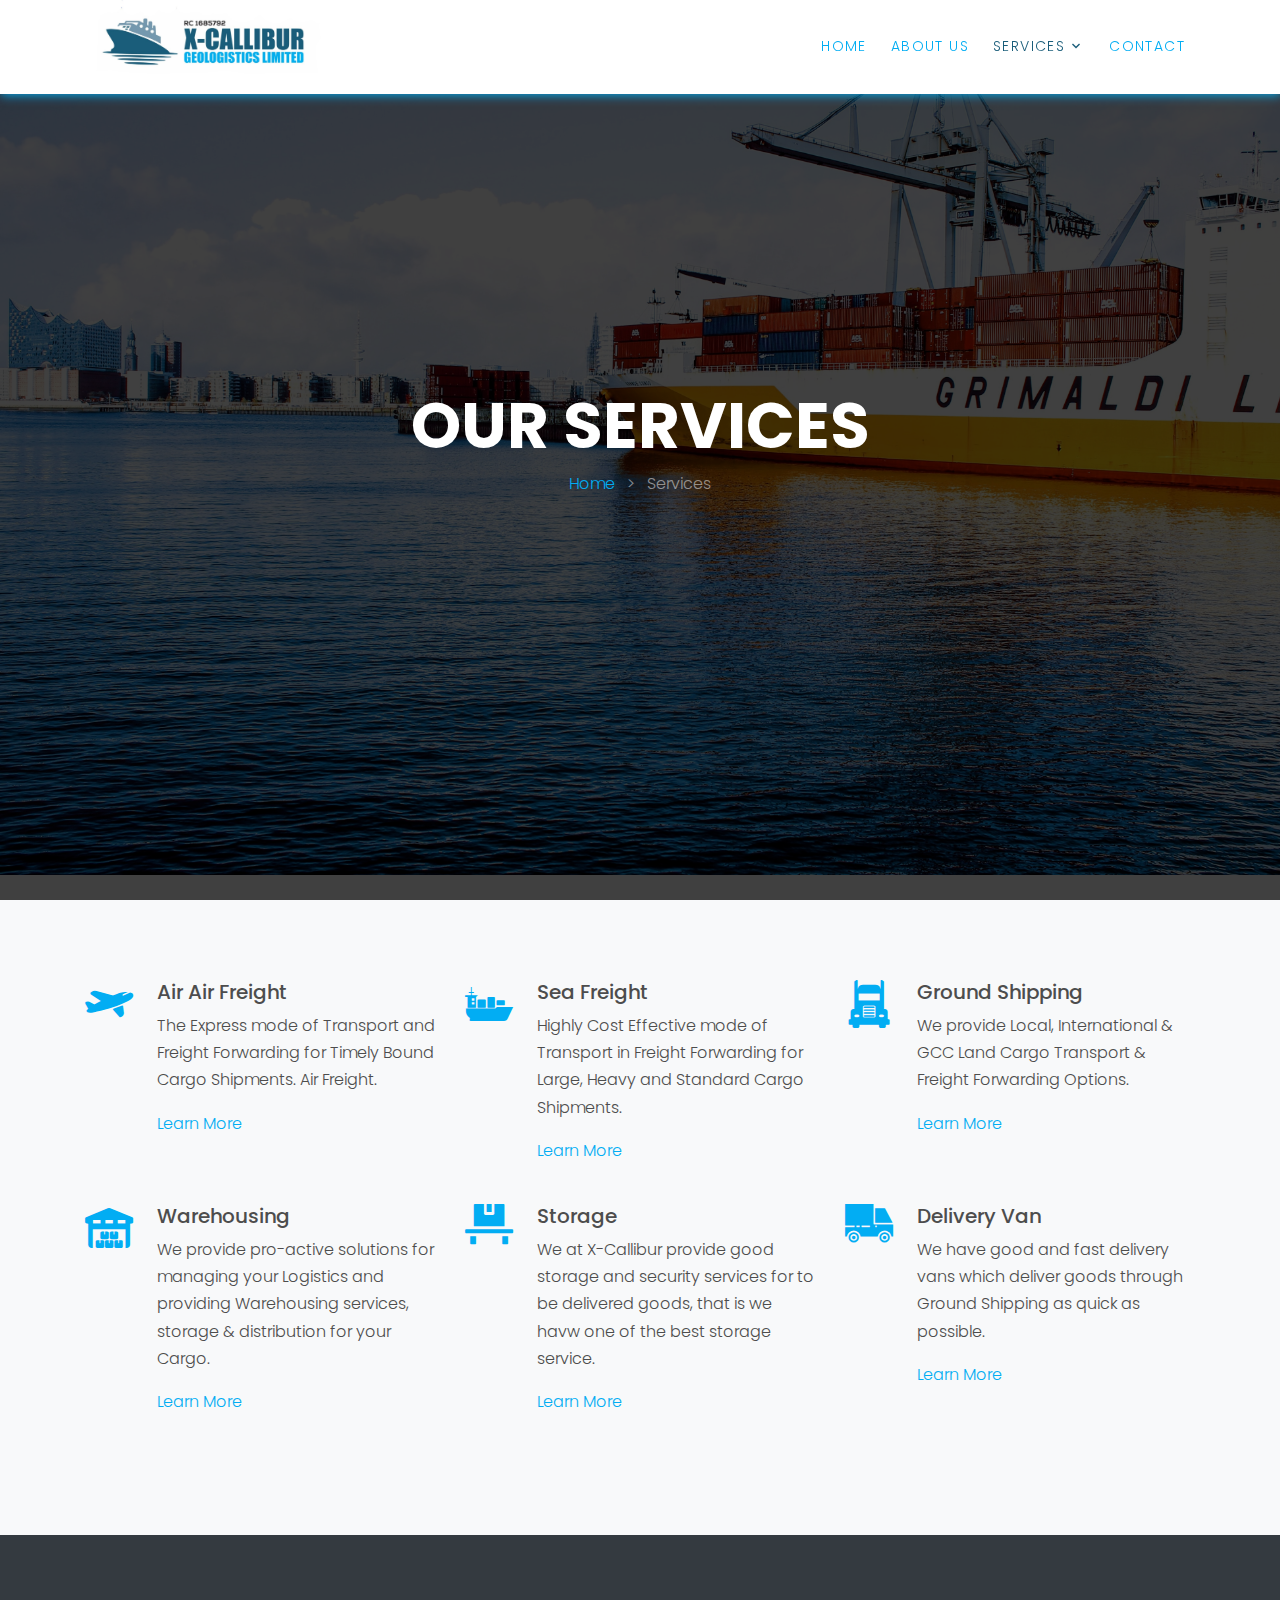
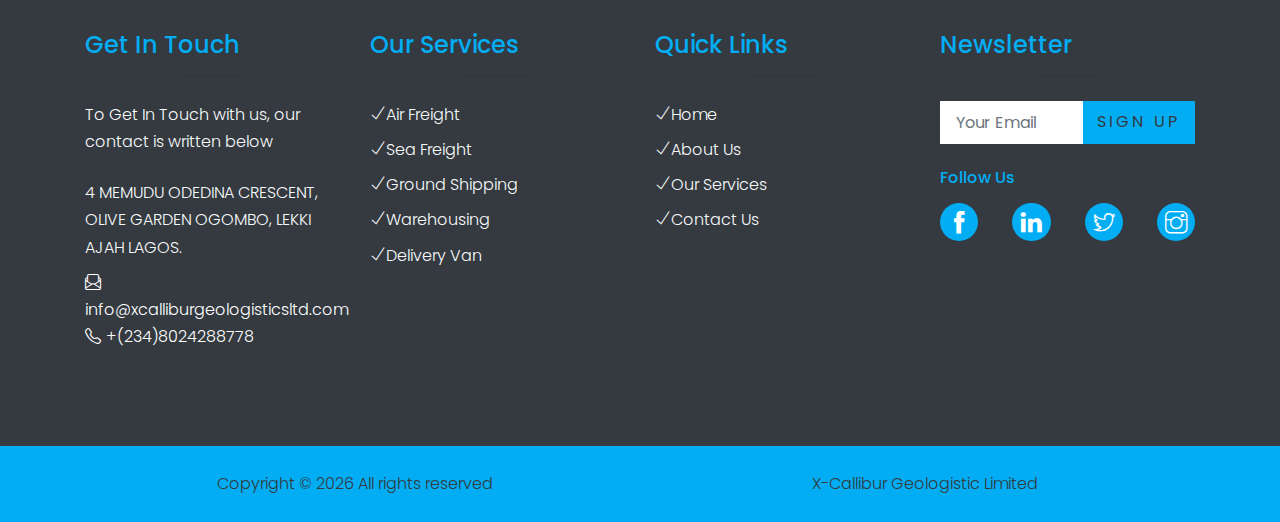
<file: services.html>
<!DOCTYPE html>
<html lang="en">

  <head>
    <meta charset="UTF-8">
    <meta http-equiv="X-UA-Compatible" content="IE=edge">
    <meta name="viewport" content="width=device-width, initial-scale=1.0">
    <title>XCALLIBUR - Your Trusted Geologistic Website</title>

    <link rel="stylesheet"
      href="https://fonts.googleapis.com/css?family=Poppins:200,300,400,700,900|Display+Playfair:200,300,400,700">
    <link rel="stylesheet" href="fonts/icomoon/style.css">

    <link rel="stylesheet" href="css/bootstrap.min.css">
    <link rel="stylesheet" href="css/magnific-popup.css">
    <link rel="stylesheet" href="css/jquery-ui.css">
    <link rel="stylesheet" href="css/owl.carousel.min.css">
    <link rel="stylesheet" href="css/owl.theme.default.min.css">
    <link rel="stylesheet" href="css/bootstrap/bootstrap.css">
    <link rel="stylesheet" href="css/bootstrap-datepicker.css">

    <link rel="stylesheet" href="fonts/flaticon/font/flaticon.css">
    <link rel="shortcut icon" href="img/xcallibur fav icon 2.png" type="image/x-icon">


    <link rel="stylesheet" href="themify-icons/css/themify-icons.css">

    <link rel="stylesheet" href="css/aos.css">

    <link rel="stylesheet" href="css/style.css">
    <link rel="stylesheet" href="https://cdn.jsdelivr.net/npm/bootstrap-icons@1.10.3/font/bootstrap-icons.css">



  </head>

  <body>
    <!--SITE WRAP STARTS-->
    <div id="button">
      <i class="ti-angle-double-up"></i>
    </div>

    <div class="site-wrap">

      <div class="site-mobile-menu">
        <div class="site-mobile-menu-header">
          <div class="site-mobile-menu-close mt-3">
            <span class="icon-close2 js-menu-toggle"></span>
          </div>
        </div>
        <div class="site-mobile-menu-body"></div>
      </div>

      <header class="site-navbar  bg-white position-fixed" role="banner">

        <div class="container">
          <div class="row align-items-center">

            <div class="col-11 col-xl-3">
              <h1 class="mb-0"><a href="./" class="text-white h2 mb-0">
                  <img src="img/logo.jpeg" class="logo-image" alt="">
                </a></h1>
            </div>
            <div class="col-12 col-md-9 d-none d-xl-block">
              <nav class="site-navigation position-relative text-right" role="navigation">

                <ul class="site-menu js-clone-nav mx-auto d-none d-lg-block">
                  <li><a href="./">Home</a></li>
                  <li><a href="./about">About Us</a></li>
                  <li class="has-children active">
                    <a href="./services">Services</a>
                    <ul class="dropdown">
                      <li><a href="./airfreight">Air Freight</a></li>
                      <li><a href="./seafreight">Sea Freight</a></li>
                      <li><a href="./groundshipping">Ground Shipping</a></li>
                      <li><a href="./warehousing">Warehousing</a></li>

                    </ul>
                  </li>
                  <li><a href="./contact">Contact</a></li>
                </ul>
              </nav>
            </div>


            <div class="d-inline-block d-xl-none ml-md-0 mr-auto py-3"
              style="position: absolute; right: 5%; font-size: 25px;"><a href="#"
                class="site-menu-toggle js-menu-toggle text-primary"><span class="ti-menu text-primary "></span></a>
            </div>

          </div>

        </div>
      </header>




      <div class="site-blocks-cover inner-page-cover overlay"
        style="background-image: url(img/axel-hjEesK4KSDs-unsplash.jpg);" data-aos="fade"
        data-stellar-background-ratio="0.5">
        <div class="container">
          <div class="row align-items-center justify-content-center text-center">

            <div class="col-md-8" data-aos="fade-up" data-aos-delay="400">
              <h1 class="text-white font-weight-light text-uppercase font-weight-bold">Our Services</h1>
              <p class="breadcrumb-custom"><a href="./">Home</a> <span class="mx-2">&gt;</span>
                <span>Services</span>
              </p>
            </div>
          </div>
        </div>
      </div>



      <div class="site-section bg-light">
        <div class="container">
          <div class="row align-items-stretch">
            <div class="col-md-6 col-lg-4 mb-4 mb-lg-4">
              <div class="unit-4 d-flex">
                <div class="unit-4-icon mr-4"><span class="text-primary flaticon-travel"></span></div>
                <div>
                  <h3>Air Air Freight</h3>
                  <p>The Express mode of Transport and Freight Forwarding for Timely Bound Cargo Shipments. Air Freight.
                  </p>
                  <p><a href="./airfreight">Learn More</a></p>
                </div>
              </div>
            </div>
            <div class="col-md-6 col-lg-4 mb-4 mb-lg-4">
              <div class="unit-4 d-flex">
                <div class="unit-4-icon mr-4"><span class="text-primary flaticon-sea-ship-with-containers"></span></div>
                <div>
                  <h3>Sea Freight</h3>
                  <p>Highly Cost Effective mode of Transport in Freight Forwarding for Large, Heavy and Standard Cargo
                    Shipments.
                  </p>
                  <p><a href="./seafreight">Learn More</a></p>
                </div>
              </div>
            </div>
            <div class="col-md-6 col-lg-4 mb-4 mb-lg-4">
              <div class="unit-4 d-flex">
                <div class="unit-4-icon mr-4"><span class="text-primary flaticon-frontal-truck"></span></div>
                <div>
                  <h3>Ground Shipping</h3>
                  <p>We provide Local, International & GCC Land Cargo Transport & Freight Forwarding Options.
                  </p>
                  <p><a href="./groundshipping">Learn More</a></p>
                </div>
              </div>
            </div>


            <div class="col-md-6 col-lg-4 mb-4 mb-lg-4">
              <div class="unit-4 d-flex">
                <div class="unit-4-icon mr-4"><span class="text-primary flaticon-barn"></span></div>
                <div>
                  <h3>Warehousing</h3>
                  <p>We provide pro-active solutions for managing your Logistics and providing Warehousing services,
                    storage & distribution
                    for your Cargo.
                  </p>
                  <p><a href="./warehousing">Learn More</a></p>
                </div>
              </div>
            </div>
            <div class="col-md-6 col-lg-4 mb-4 mb-lg-4">
              <div class="unit-4 d-flex">
                <div class="unit-4-icon mr-4"><span class="text-primary flaticon-platform"></span></div>
                <div>
                  <h3>Storage</h3>
                  <p>We at X-Callibur provide good storage and security services for to be delivered goods, that is we
                    havw one of the best storage service.
                  </p>
                  <p><a href="./warehousing">Learn More</a></p>
                </div>
              </div>
            </div>
            <div class="col-md-6 col-lg-4 mb-4 mb-lg-4">
              <div class="unit-4 d-flex">
                <div class="unit-4-icon mr-4"><span class="text-primary flaticon-car"></span></div>
                <div>
                  <h3>Delivery Van</h3>
                  <p>We have good and fast delivery vans which deliver goods through Ground Shipping as quick as
                    possible.
                  </p>
                  <p><a href="./groundshipping">Learn More</a></p>
                </div>
              </div>
            </div>

          </div>
        </div>
      </div>





      <!--FOOTER STARTS-->
      <div class="container-fluid bg-dark bg-footer text-light py-5">
        <div class="container py-5">
          <div class="row g-5">
            <div class="col-lg-3 col-md-6">
              <h4 class="text-primary">Get In Touch</h4>
              <hr class="w-25 text-secondary mb-4" style="opacity: 1;">
              <p class="mb-4">To Get In Touch with us, our contact is written below</p>
              <p class="mb-2"><i class="ti-map-marker-alt text-primary me-3"></i>4 MEMUDU ODEDINA CRESCENT, OLIVE
                GARDEN OGOMBO, LEKKI AJAH LAGOS.</p>
              <a href="mailto:justiceakeem@gmail.com" class="mb-2 text-white"><i
                  class="bi bi-envelope-paper text-white me-3"> </i>info@xcalliburgeologisticsltd.com</a><br>
              <a href="callto:+(234)8024288778" class="mb-0 text-white"><i class="bi bi-telephone text-white me-3">
                </i>+(234)8024288778</a>
            </div>
            <div class="col-lg-3 col-md-6">
              <h4 class="text-primary">Our Services</h4>
              <hr class="w-25 text-secondary mb-4" style="opacity: 1;">
              <div class="d-flex flex-column justify-content-start">
                <a class="text-light mb-2" href="./airfreight"><i class="ti-check me-2"></i>Air Freight</a>
                <a class="text-light mb-2" href="./seafreight"><i class="ti-check me-2"></i>Sea Freight</a>
                <a class="text-light mb-2" href="./groundshipping"><i class="ti-check me-2"></i>Ground Shipping</a>
                <a class="text-light mb-2" href="./warehousing"><i class="ti-check me-2"></i>Warehousing</a>
                <a class="text-light" href="./groundshipping"><i class="ti-check me-2"></i>Delivery Van</a>
              </div>
            </div>
            <div class="col-lg-3 col-md-6">
              <h4 class="text-primary">Quick Links</h4>
              <hr class="w-25 text-secondary mb-4" style="opacity: 1;">
              <div class="d-flex flex-column justify-content-start">

                <a class="text-light mb-2" href="./"><i class="ti-check me-2"></i>Home</a>
                <a class="text-light mb-2" href="./about"><i class="ti-check me-2"></i>About Us</a>
                <a class="text-light mb-2" href="./services"><i class="ti-check me-2"></i>Our Services</a>
                <a class="text-light" href="./contact"><i class="ti-check me-2"></i>Contact Us</a>
              </div>
            </div>
            <div class="col-lg-3 col-md-6">
              <h4 class="text-primary">Newsletter</h4>
              <hr class="w-25 text-secondary mb-4" style="opacity: 1;">
              <form action="">
                <div class="input-group">
                  <input type="text" class="form-control p-3 border-0" placeholder="Your Email">
                  <button class="btn btn-primary text-dark">Sign Up</button>
                </div>
              </form>
              <h6 class="text-primary mt-4 mb-3">Follow Us</h6>
              <div>
                <div class="social-media d-flex gap-3">
                  <a href="#" class="facebook">
                    <i class="ti ti-facebook"></i>
                  </a>
                  <a href="#" class="facebook">
                    <i class="ti ti-linkedin"></i>
                  </a>
                  <a href="#" class="facebook">
                    <i class="ti ti-twitter"></i>
                  </a>
                  <a href="#" class="facebook">
                    <i class="ti ti-instagram"></i>
                  </a>
                </div>
              </div>
            </div>
          </div>
        </div>
      </div>

      <div class="container-fluid bg-primary text-dark py-4">
        <div class="container">
          <div class="row g-0">
            <div class="col-md-6 text-center text-md-start">
              <p class="mb-md-0">
                Copyright &copy;
                <script>document.write( new Date().getFullYear() );</script> All rights reserved
              </p>
            </div>
            <div class="col-md-6 text-center text-md-end">
              <p class="mb-0"><a class="text-dark fw-bold" href="ind
                      ">X-Callibur Geologistic Limited</a></p>
            </div>
          </div>
        </div>
      </div>

      <!--FOOTER ENDS-->




      <script src="js/jquery-3.3.1.min.js"></script>
      <script src="js/jquery-migrate-3.0.1.min.js"></script>
      <script src="js/jquery-ui.js"></script>
      <script src="js/popper.min.js"></script>
      <script src="js/bootstrap.min.js"></script>
      <script src="js/owl.carousel.min.js"></script>
      <script src="js/jquery.stellar.min.js"></script>
      <script src="js/jquery.countdown.min.js"></script>
      <script src="js/jquery.magnific-popup.min.js"></script>
      <script src="js/bootstrap-datepicker.min.js"></script>
      <script src="js/aos.js"></script>

      <script src="js/main.js"></script>
  </body>

</html>
</file>
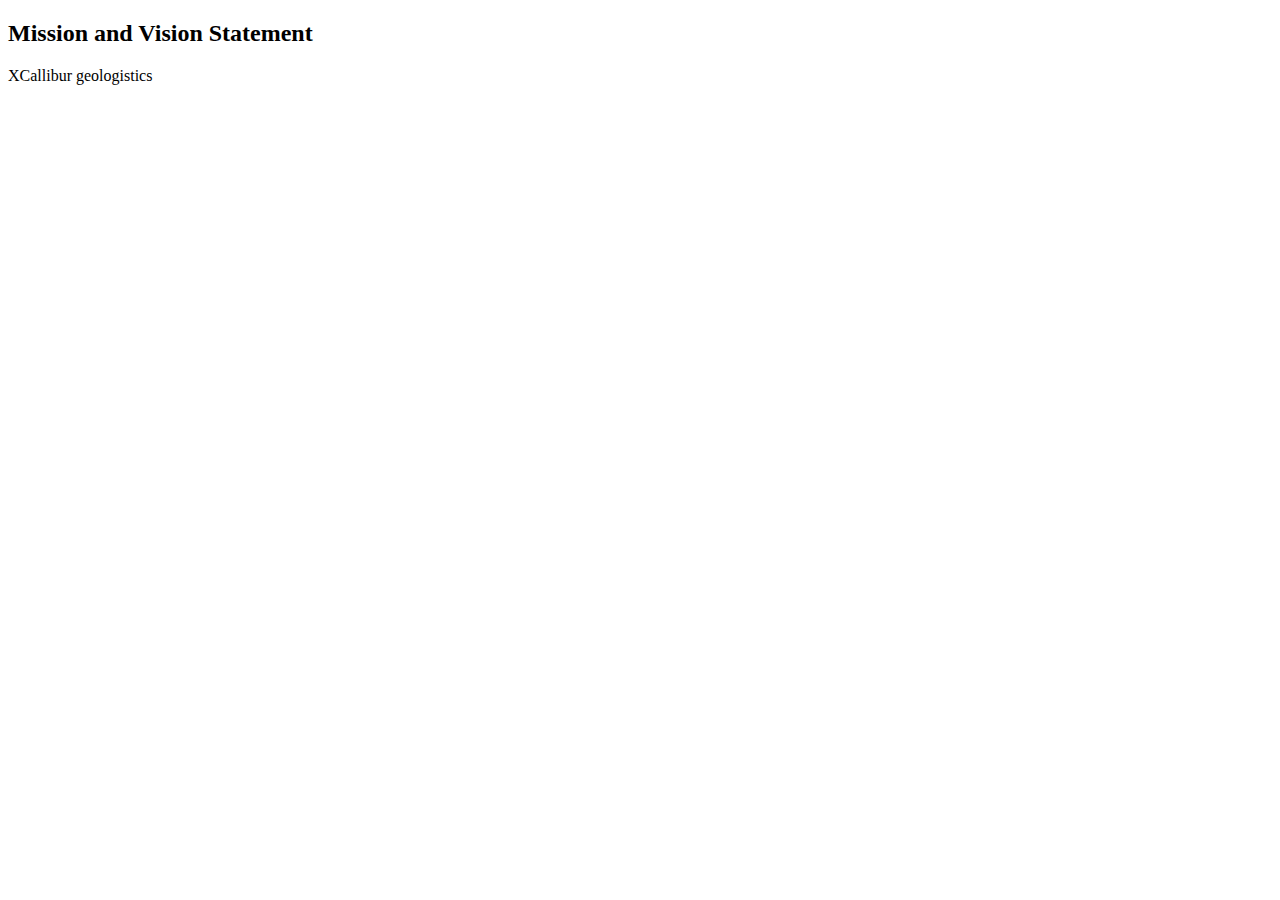
<file: unneed.html>
<!DOCTYPE html>
<html lang="en">

<head>
    <meta charset="UTF-8">
    <meta http-equiv="X-UA-Compatible" content="IE=edge">
    <meta name="viewport" content="width=device-width, initial-scale=1.0">
    <title>Document</title>
</head>

<body>
    <div class="site-section">
        <div class="container">
            <div class="row justify-content-center mb-5">
                <div class="col-md-7 text-center border-primary">
                    <h2 class="mb-0 text-primary">Mission and Vision Statement</h2>
                    <p class="color-black-opacity-5">XCallibur geologistics</p>
                </div>
            </div>
            <div class="row align-items-stretch">

            </div>
        </div>
    </div>

</body>

</html>
</file>
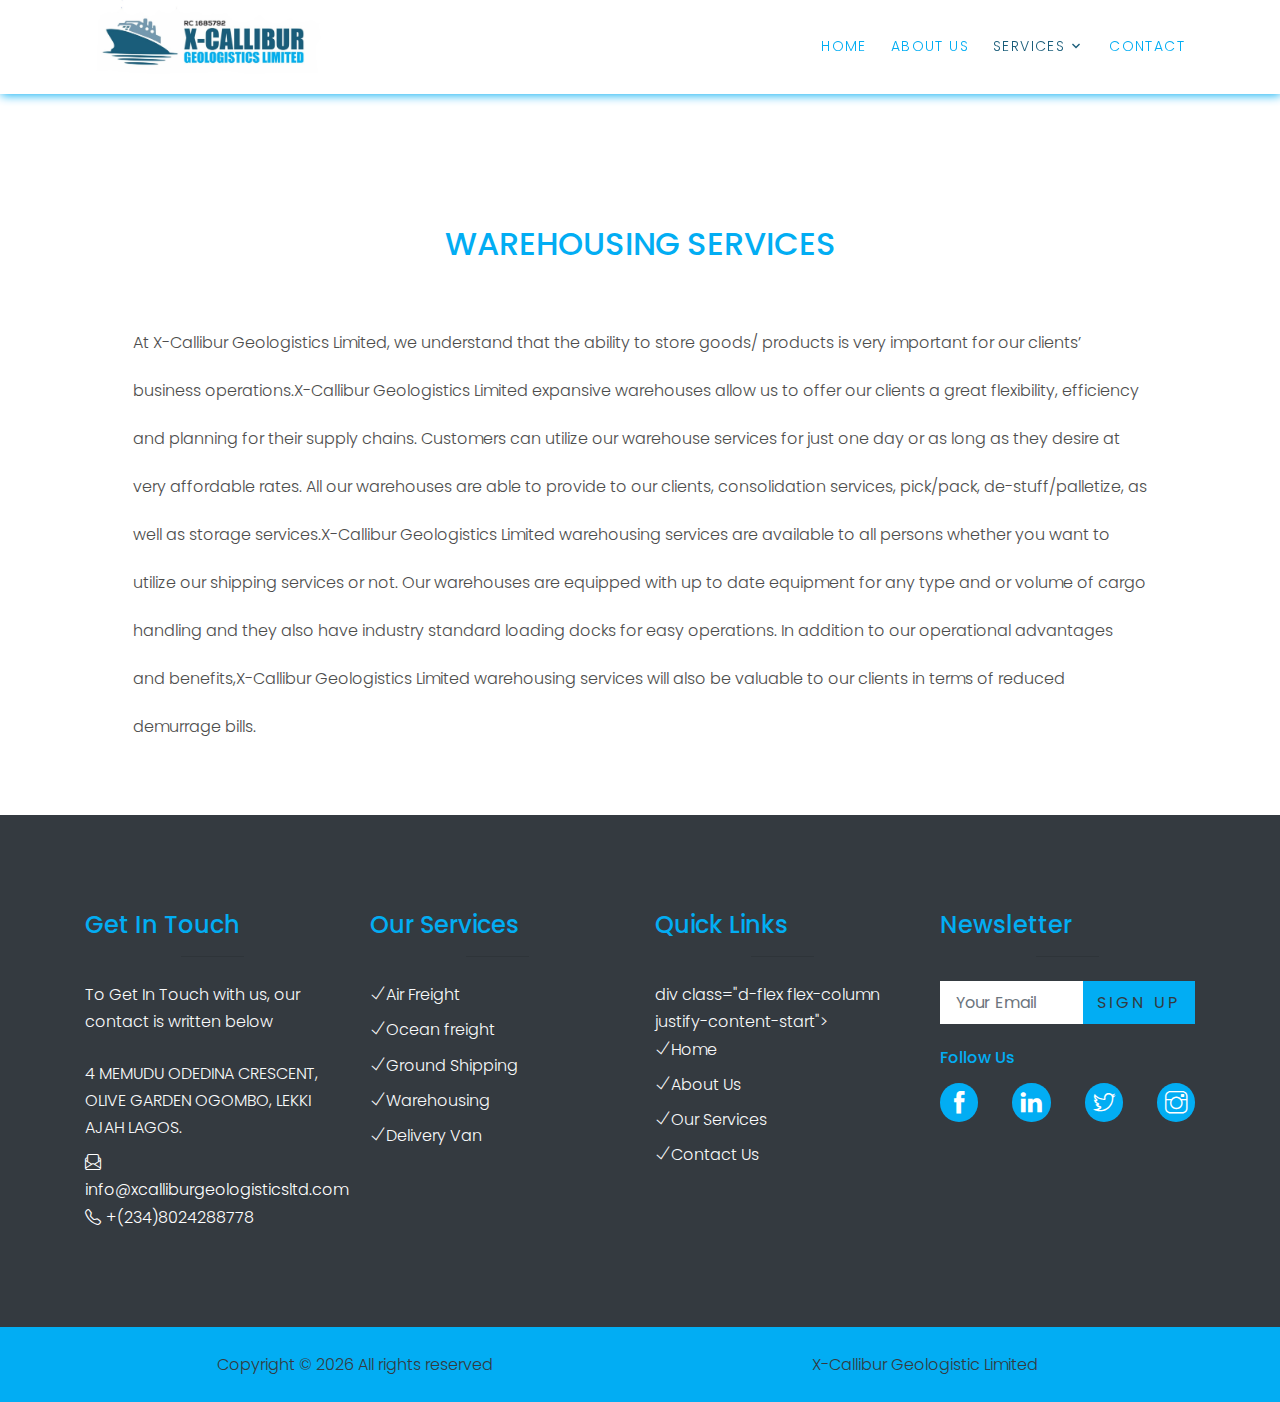
<file: warehousing.html>
<!DOCTYPE html>
<html lang="en">

  <head>
    <meta charset="UTF-8">
    <meta http-equiv="X-UA-Compatible" content="IE=edge">
    <meta name="viewport" content="width=device-width, initial-scale=1.0">
    <title>XCALLIBUR - Your Trusted Geologistic Website</title>

    <link rel="stylesheet"
      href="https://fonts.googleapis.com/css?family=Poppins:200,300,400,700,900|Display+Playfair:200,300,400,700">
    <link rel="stylesheet" href="fonts/icomoon/style.css">

    <link rel="stylesheet" href="css/bootstrap.min.css">
    <link rel="stylesheet" href="css/magnific-popup.css">
    <link rel="stylesheet" href="css/jquery-ui.css">
    <link rel="stylesheet" href="css/owl.carousel.min.css">
    <link rel="stylesheet" href="css/owl.theme.default.min.css">
    <link rel="stylesheet" href="css/bootstrap/bootstrap.css">
    <link rel="stylesheet" href="css/bootstrap-datepicker.css">

    <link rel="stylesheet" href="fonts/flaticon/font/flaticon.css">
    <link rel="shortcut icon" href="img/xcallibur fav icon 2.png" type="image/x-icon">


    <link rel="stylesheet" href="themify-icons/css/themify-icons.css">

    <link rel="stylesheet" href="css/aos.css">

    <link rel="stylesheet" href="css/style.css">
    <link rel="stylesheet" href="https://cdn.jsdelivr.net/npm/bootstrap-icons@1.10.3/font/bootstrap-icons.css">



  </head>

  <body>
    <div id="button">
      <i class="ti-angle-double-up"></i>
    </div>
    <!--SITE WRAP STARTS-->

    <div class="site-wrap">

      <div class="site-mobile-menu">
        <div class="site-mobile-menu-header">
          <div class="site-mobile-menu-close mt-3">
            <span class="icon-close2 js-menu-toggle"></span>
          </div>
        </div>
        <div class="site-mobile-menu-body"></div>
      </div>

      <header class="site-navbar  bg-white position-fixed" role="banner">

        <div class="container">
          <div class="row align-items-center">

            <div class="col-11 col-xl-3">
              <h1 class="mb-0"><a href="./" class="text-white h2 mb-0">
                  <img src="img/logo.jpeg" class="logo-image" alt="">
                </a></h1>
            </div>
            <div class="col-12 col-md-9 d-none d-xl-block">
              <nav class="site-navigation position-relative text-right" role="navigation">

                <ul class="site-menu js-clone-nav mx-auto d-none d-lg-block">
                  <li><a href="./">Home</a></li>
                  <li><a href="./about">About Us</a></li>
                  <li class="has-children active">
                    <a href="./services">Services</a>
                    <ul class="dropdown">
                      <li><a href="./airfreight">Air Freight</a></li>
                      <li><a href="./seafreight">Ocean freight</a></li>
                      <li><a href="./groundshipping">Ground Shipping</a></li>
                      <li><a href="./warehousing">Warehousing</a></li>

                    </ul>
                  </li>
                  <li><a href="./contact">Contact</a></li>
                </ul>
              </nav>
            </div>


            <div class="d-inline-block d-xl-none ml-md-0 mr-auto py-3"
              style="position: absolute; right: 5%; font-size: 25px;"><a href="#"
                class="site-menu-toggle js-menu-toggle text-primary"><span class="ti-menu text-primary "></span></a>
            </div>

          </div>

        </div>
      </header>




      <div class="container air-freight">
        <h2 class="text-primary text-center">WAREHOUSING SERVICES</h2>

        <p class=" p-5" style="line-height: 3;">
          At X-Callibur Geologistics Limited, we understand that the ability to store goods/ products is very important
          for our clients’ business
          operations.X-Callibur Geologistics Limited expansive warehouses allow us to
          offer our clients a great
          flexibility, efficiency and planning for their supply chains. Customers can utilize our warehouse services for
          just one
          day or as long as they desire at very affordable rates.



          All our warehouses are able to provide to our clients, consolidation services, pick/pack, de-stuff/palletize,
          as well as
          storage services.X-Callibur Geologistics Limited warehousing services are available to all persons whether you
          want to utilize our shipping
          services or not.



          Our warehouses are equipped with up to date equipment for any type and or volume of
          cargo
          handling and they also have industry standard loading docks for easy operations.



          In addition to our operational advantages and benefits,X-Callibur Geologistics Limited warehousing services
          will also be valuable to our
          clients in terms of reduced demurrage bills.
        </p>
      </div>








      <!--FOOTER STARTS-->
      <div class="container-fluid bg-dark bg-footer text-light py-5">
        <div class="container py-5">
          <div class="row g-5">
            <div class="col-lg-3 col-md-6">
              <h4 class="text-primary">Get In Touch</h4>
              <hr class="w-25 text-secondary mb-4" style="opacity: 1;">
              <p class="mb-4">To Get In Touch with us, our contact is written below</p>
              <p class="mb-2"><i class="ti-map-marker-alt text-primary me-3"></i>4 MEMUDU ODEDINA CRESCENT, OLIVE
                GARDEN OGOMBO, LEKKI AJAH LAGOS.</p>
              <a href="mailto:justiceakeem@gmail.com" class="mb-2 text-white"><i
                  class="bi bi-envelope-paper text-white me-3"> </i>info@xcalliburgeologisticsltd.com</a><br>
              <a href="callto:+(234)8024288778" class="mb-0 text-white"><i class="bi bi-telephone text-white me-3">
                </i>+(234)8024288778</a>
            </div>
            <div class="col-lg-3 col-md-6">
              <h4 class="text-primary">Our Services</h4>
              <hr class="w-25 text-secondary mb-4" style="opacity: 1;">
              <div class="d-flex flex-column justify-content-start">
                <a class="text-light mb-2" href="./airfreight"><i class="ti-check me-2"></i>Air Freight</a>
                <a class="text-light mb-2" href="./seafreight"><i class="ti-check me-2"></i>Ocean freight</a>
                <a class="text-light mb-2" href="./groundshipping"><i class="ti-check me-2"></i>Ground Shipping</a>
                <a class="text-light mb-2" href="./warehousing"><i class="ti-check me-2"></i>Warehousing</a>
                <a class="text-light" href="./groundshipping"><i class="ti-check me-2"></i>Delivery Van</a>

              </div>
            </div>
            <div class="col-lg-3 col-md-6">
              <h4 class="text-primary">Quick Links</h4>
              <hr class="w-25 text-secondary mb-4" style="opacity: 1;">
              <div class="d-flex flex-column justify-content-start">
                div class="d-flex flex-column justify-content-start">
                <a class="text-light mb-2" href="./"><i class="ti-check me-2"></i>Home</a>
                <a class="text-light mb-2" href="./about"><i class="ti-check me-2"></i>About Us</a>
                <a class="text-light mb-2" href="./services"><i class="ti-check me-2"></i>Our Services</a>
                <a class="text-light" href="./contact"><i class="ti-check me-2"></i>Contact Us</a>
              </div>
            </div>
            <div class="col-lg-3 col-md-6">
              <h4 class="text-primary">Newsletter</h4>
              <hr class="w-25 text-secondary mb-4" style="opacity: 1;">
              <form action="">
                <div class="input-group">
                  <input type="text" class="form-control p-3 border-0" placeholder="Your Email">
                  <button class="btn btn-primary text-dark">Sign Up</button>
                </div>
              </form>
              <h6 class="text-primary mt-4 mb-3">Follow Us</h6>
              <div>
                <div class="social-media d-flex gap-3">
                  <a href="#" class="facebook">
                    <i class="ti ti-facebook"></i>
                  </a>
                  <a href="#" class="facebook">
                    <i class="ti ti-linkedin"></i>
                  </a>
                  <a href="#" class="facebook">
                    <i class="ti ti-twitter"></i>
                  </a>
                  <a href="#" class="facebook">
                    <i class="ti ti-instagram"></i>
                  </a>
                </div>
              </div>
            </div>
          </div>
        </div>
      </div>

      <div class="container-fluid bg-primary text-dark py-4">
        <div class="container">
          <div class="row g-0">
            <div class="col-md-6 text-center text-md-start">
              <p class="mb-md-0">
                Copyright &copy;
                <script>document.write( new Date().getFullYear() );</script> All rights reserved
              </p>
            </div>
            <div class="col-md-6 text-center text-md-end">
              <p class="mb-0"><a class="text-dark fw-bold" href="ind
                      ">X-Callibur Geologistic Limited</a></p>
            </div>
          </div>
        </div>
      </div>

      <!--FOOTER ENDS-->
    </div>

    <!--SITE ENDS-->




    <script src="js/jquery-3.3.1.min.js"></script>
    <script src="js/jquery-migrate-3.0.1.min.js"></script>
    <script src="js/jquery-ui.js"></script>
    <script src="js/popper.min.js"></script>
    <script src="js/bootstrap.min.js"></script>
    <script src="js/owl.carousel.min.js"></script>
    <script src="js/jquery.stellar.min.js"></script>
    <script src="js/jquery.countdown.min.js"></script>
    <script src="js/jquery.magnific-popup.min.js"></script>
    <script src="js/bootstrap-datepicker.min.js"></script>
    <script src="js/aos.js"></script>

    <script src="js/main.js"></script>
  </body>

</html>
</file>
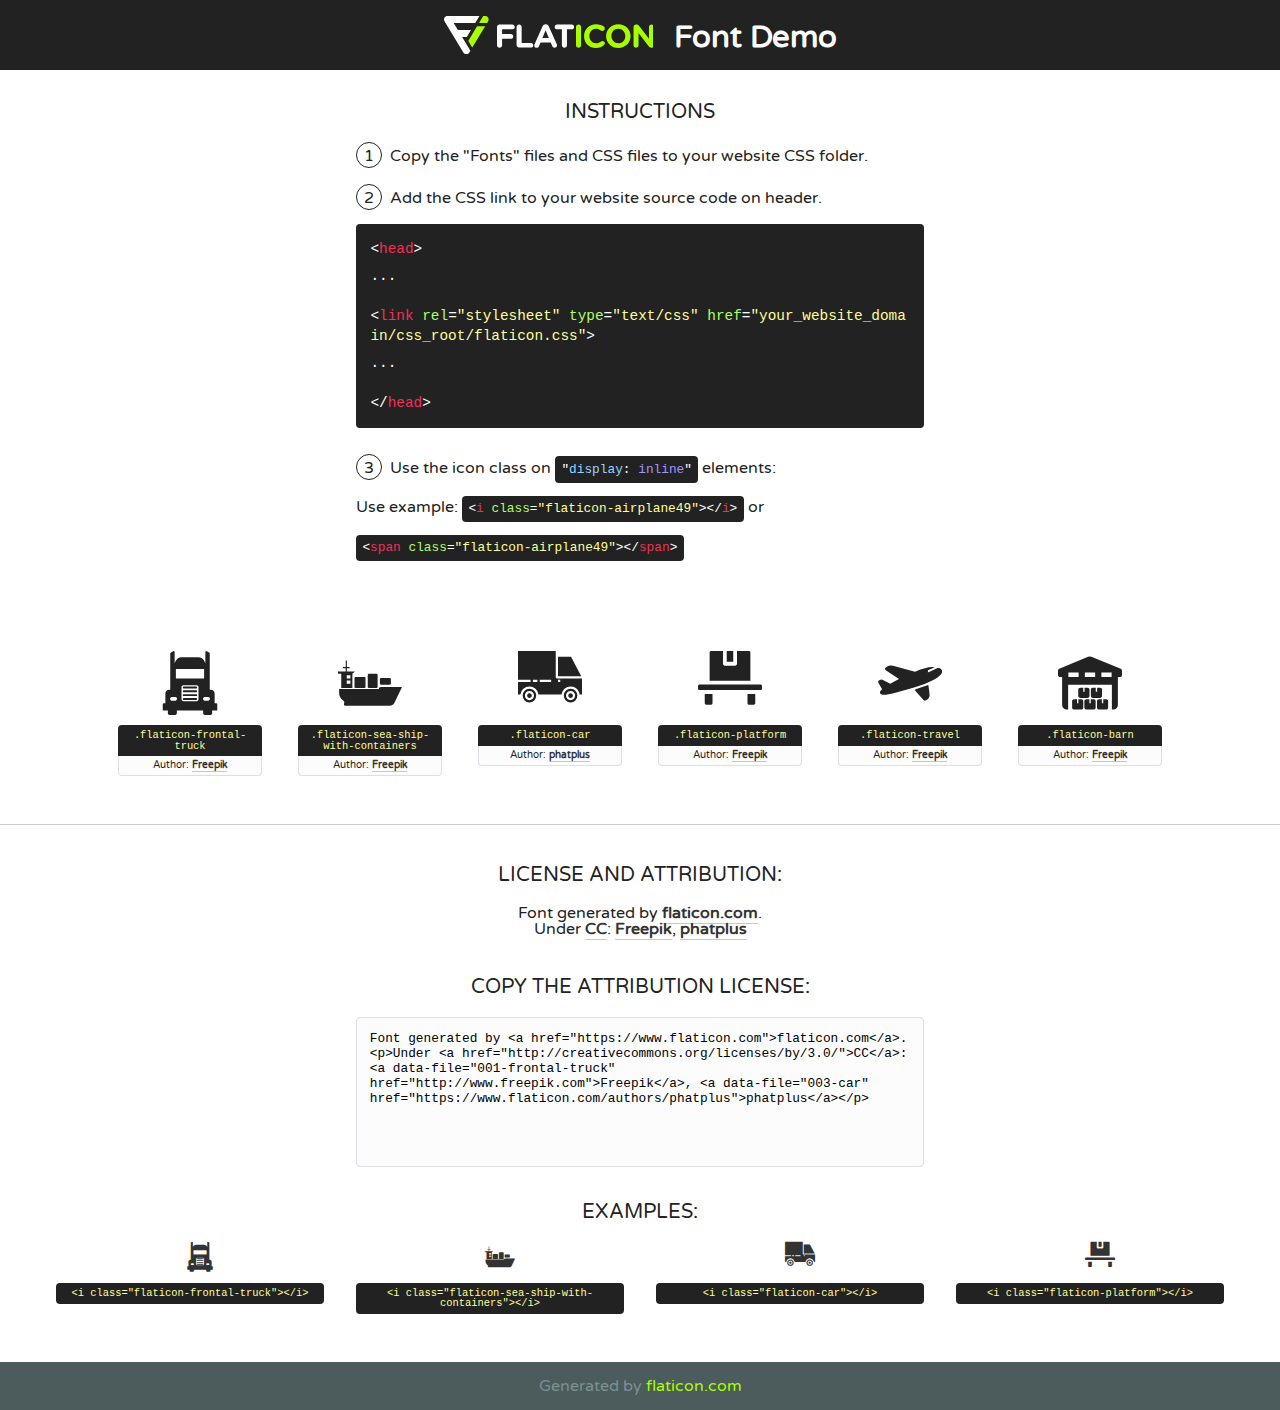
<file: fonts/flaticon/font/flaticon.html>
<!DOCTYPE html>
<!--
  Flaticon icon font: Flaticon
  Creation date: 24/01/2019 09:02
-->
<html>
<!DOCTYPE html>
<html>

<head>
    <title>Flaticon WebFont</title>
    <link href="http://fonts.googleapis.com/css?family=Varela+Round" rel="stylesheet" type="text/css" />
    <link rel="stylesheet" type="text/css" href="flaticon.css">
    <meta charset="UTF-8">
    <style>
    html, body, div, span, applet, object, iframe,
    h1, h2, h3, h4, h5, h6, p, blockquote, pre,
    a, abbr, acronym, address, big, cite, code,
    del, dfn, em, img, ins, kbd, q, s, samp,
    small, strike, strong, sub, sup, tt, var,
    b, u, i, center,
    dl, dt, dd, ol, ul, li,
    fieldset, form, label, legend,
    table, caption, tbody, tfoot, thead, tr, th, td,
    article, aside, canvas, details, embed, 
    figure, figcaption, footer, header, hgroup, 
    menu, nav, output, ruby, section, summary,
    time, mark, audio, video {
        margin: 0;
        padding: 0;
        border: 0;
        font-size: 100%;
        font: inherit;
        vertical-align: baseline;
    }
    /* HTML5 display-role reset for older browsers */
    article, aside, details, figcaption, figure, 
    footer, header, hgroup, menu, nav, section {
        display: block;
    }
    body {
        line-height: 1;
    }
    ol, ul {
        list-style: none;
    }
    blockquote, q {
        quotes: none;
    }
    blockquote:before, blockquote:after,
    q:before, q:after {
        content: '';
        content: none;
    }
    table {
        border-collapse: collapse;
        border-spacing: 0;
    }
    body {
        font-family: 'Varela Round', Helvetica, Arial, sans-serif;
        font-size: 16px;
        color: #222;
    }
    a {
        color: #333;
        border-bottom: 1px solid #a9fd00;
        font-weight: bold;
        text-decoration: none;
    }
    * {
        -moz-box-sizing: border-box;
        -webkit-box-sizing: border-box;
        box-sizing: border-box;
        margin: 0;
        padding: 0;
    }
    [class^="flaticon-"]:before, [class*=" flaticon-"]:before, [class^="flaticon-"]:after, [class*=" flaticon-"]:after {
        font-family: Flaticon;
        font-size: 30px;
        font-style: normal;
        margin-left: 20px;
        color: #333;
    }
    .wrapper {
        max-width: 600px;
        margin: auto;
        padding: 0 1em;
    }
    .title {
        font-size: 1.25em;
        text-align: center;
        margin-bottom: 1em;
        text-transform: uppercase;
    }
    header {
        text-align: center;
        background-color: #222;
        color: #fff;
        padding: 1em;
    }
    header .logo {
        width: 210px;
        height: 38px;
        display: inline-block;
        vertical-align: middle;
        margin-right: 1em;
        border: none;
    }
    header strong {
        font-size: 1.95em;
        font-weight: bold;
        vertical-align: middle;
        margin-top: 5px;
        display: inline-block;
    }
    .demo {
        margin: 2em auto;
        line-height: 1.25em;
    }
    .demo ul li {
        margin-bottom: 1em;
    }
    .demo ul li .num {
        color: #222;
        border-radius: 20px;
        display: inline-block;
        width: 26px;
        padding: 3px;
        height: 26px;
        text-align: center;
        margin-right: 0.5em;
        border: 1px solid #222;
    }
    .demo ul li code {
        background-color: #222;
        border-radius: 4px;
        padding: 0.25em 0.5em;
        display: inline-block;
        color: #fff;
        font-family: Consolas,Monaco,Lucida Console,Liberation Mono,DejaVu Sans Mono,Bitstream Vera Sans Mono,Courier New, monospace;
        font-weight: lighter;
        margin-top: 1em;
        font-size: 0.8em;
        word-break: break-all;
    }
    .demo ul li code.big {
        padding: 1em;
        font-size: 0.9em;
    }
    .demo ul li code .red {
        color: #EF3159;
    }
    .demo ul li code .green {
        color: #ACFF65;
    }
    .demo ul li code .yellow {
        color: #FFFF99;
    }
    .demo ul li code .blue {
        color: #99D3FF;
    }
    .demo ul li code .purple {
        color: #A295FF;
    }
    .demo ul li code .dots {
        margin-top: 0.5em;
        display: block;
    }
    #glyphs {
        border-bottom: 1px solid #ccc;
        padding: 2em 0;
        text-align: center;
    }
    .glyph {
        display: inline-block;
        width: 9em;
        margin: 1em;
        text-align: center;
        vertical-align: top;
        background: #FFF;
    }
    .glyph .glyph-icon {
        padding: 10px;
        display: block;
        font-family:"Flaticon";
        font-size: 64px;
        line-height: 1;
    }
    .glyph .glyph-icon:before {
        font-size: 64px;
        color: #222;
        margin-left: 0;
    }
    .class-name {
        font-size: 0.65em;
        background-color: #222;
        color: #fff;
        border-radius: 4px 4px 0 0;
        padding: 0.5em;
        color: #FFFF99;
        font-family: Consolas,Monaco,Lucida Console,Liberation Mono,DejaVu Sans Mono,Bitstream Vera Sans Mono,Courier New, monospace;
    }
    .author-name {
        font-size: 0.6em;
        background-color: #fcfcfd;
        border: 1px solid #DEDEE4;
        border-top: 0;
        border-radius: 0 0 4px 4px;
        padding: 0.5em;
    }
    .class-name:last-child {
        font-size: 10px;
        color:#888;
    }
    .class-name:last-child a {
        font-size: 10px;
        color:#555;
    }
    .class-name:last-child a:hover {
        color:#a9fd00;
    }
    .glyph > input {
        display: block;
        width: 100px;
        margin: 5px auto;
        text-align: center;
        font-size: 12px;
        cursor: text;
    }
    .glyph > input.icon-input {
        font-family:"Flaticon";
        font-size: 16px;
        margin-bottom: 10px;
    }
    .attribution .title {
        margin-top: 2em;
    }
    .attribution textarea {
        background-color: #fcfcfd;
        padding: 1em;
        border: none;
        box-shadow: none;
        border: 1px solid #DEDEE4;
        border-radius: 4px;
        resize: none;
        width: 100%;
        height: 150px;
        font-size: 0.8em;
        font-family: Consolas,Monaco,Lucida Console,Liberation Mono,DejaVu Sans Mono,Bitstream Vera Sans Mono,Courier New, monospace;
        -webkit-appearance: none;
    }
    .iconsuse {
        margin: 2em auto;
        text-align: center;
        max-width: 1200px;
    }
    .iconsuse:after {
        content: '';
        display: table;
        clear: both;
    }
    .iconsuse .image {
        float: left;
        width: 25%;
        padding: 0 1em;
    }
    .iconsuse .image p {
        margin-bottom: 1em;
    }
    .iconsuse .image span {
        display: block;
        font-size: 0.65em;
        background-color: #222;
        color: #fff;
        border-radius: 4px;
        padding: 0.5em;
        color: #FFFF99;
        margin-top: 1em;
        font-family: Consolas,Monaco,Lucida Console,Liberation Mono,DejaVu Sans Mono,Bitstream Vera Sans Mono,Courier New, monospace;
    }
    #footer {
        text-align: center;
        background-color: #4C5B5C;
        color: #7c9192;
        padding: 1em;
    }
    #footer a {
        border: none;
        color: #a9fd00;
        font-weight: normal;
    }
    @media (max-width: 960px) {
        .iconsuse .image {
            width: 50%;
        }
    }
    @media (max-width: 560px) {
        .iconsuse .image {
            width: 100%;
        }
    }
    </style>
</head>

<body class="characters-off">

    <header>
        <a href="https://www.flaticon.com" target="_blank" class="logo">
            <svg version="1.1" xmlns="http://www.w3.org/2000/svg" xmlns:xlink="http://www.w3.org/1999/xlink" xmlns:a="http://ns.adobe.com/AdobeSVGViewerExtensions/3.0/" viewBox="0 0 560.875 102.036" enable-background="new 0 0 560.875 102.036" xml:space="preserve">
                <defs>
                </defs>
                <g>
                    <g class="letters">
                        <path fill="#ffffff" d="M141.596,29.675c0-3.777,2.985-6.767,6.764-6.767h34.438c3.426,0,6.15,2.728,6.15,6.15
                        c0,3.43-2.724,6.149-6.15,6.149h-27.674v13.091h23.719c3.429,0,6.151,2.724,6.151,6.15c0,3.43-2.723,6.149-6.151,6.149h-23.719
                        v17.574c0,3.773-2.986,6.761-6.764,6.761c-3.779,0-6.764-2.989-6.764-6.761V29.675z"></path>
                        <path fill="#ffffff" d="M193.844,29.149c0-3.781,2.985-6.767,6.764-6.767c3.776,0,6.763,2.985,6.763,6.767v42.957h25.039
                        c3.426,0,6.149,2.726,6.149,6.153c0,3.425-2.723,6.15-6.149,6.15h-31.802c-3.779,0-6.764-2.986-6.764-6.768V29.149z"></path>
                        <path fill="#ffffff" d="M241.891,75.71l21.438-48.407c1.492-3.341,4.215-5.357,7.906-5.357h0.792
                        c3.686,0,6.323,2.017,7.815,5.357l21.439,48.407c0.436,0.967,0.701,1.845,0.701,2.723c0,3.602-2.809,6.501-6.414,6.501
                        c-3.161,0-5.269-1.845-6.499-4.655l-4.132-9.661h-27.059l-4.301,10.102c-1.144,2.631-3.426,4.214-6.237,4.214
                        c-3.517,0-6.24-2.81-6.24-6.325C241.1,77.64,241.451,76.677,241.891,75.71z M279.932,58.666l-8.521-20.297l-8.526,20.297H279.932
                        z"></path>
                        <path fill="#ffffff" d="M314.864,35.387H301.86c-3.429,0-6.239-2.813-6.239-6.238c0-3.429,2.811-6.24,6.239-6.24h39.533
                        c3.426,0,6.237,2.811,6.237,6.24c0,3.425-2.811,6.238-6.237,6.238h-13.001v42.785c0,3.773-2.99,6.761-6.764,6.761
                        c-3.779,0-6.764-2.989-6.764-6.761V35.387z"></path>
                        <path fill="#A9FD00" d="M352.615,29.149c0-3.781,2.985-6.767,6.767-6.767c3.774,0,6.761,2.985,6.761,6.767v49.024
                        c0,3.773-2.987,6.761-6.761,6.761c-3.781,0-6.767-2.989-6.767-6.761V29.149z"></path>
                        <path fill="#A9FD00" d="M374.132,53.836v-0.179c0-17.481,13.178-31.801,32.065-31.801c9.22,0,15.459,2.458,20.557,6.238
                        c1.402,1.054,2.637,2.985,2.637,5.357c0,3.692-2.985,6.59-6.681,6.59c-1.845,0-3.071-0.702-4.044-1.319
                        c-3.776-2.813-7.729-4.393-12.562-4.393c-10.364,0-17.831,8.611-17.831,19.154v0.173c0,10.542,7.291,19.329,17.831,19.329
                        c5.715,0,9.492-1.756,13.359-4.834c1.049-0.874,2.458-1.491,4.039-1.491c3.429,0,6.325,2.813,6.325,6.236
                        c0,2.106-1.056,3.78-2.282,4.834c-5.539,4.834-12.036,7.733-21.878,7.733C387.572,85.464,374.132,71.493,374.132,53.836z"></path>
                        <path fill="#A9FD00" d="M433.009,53.836v-0.179c0-17.481,13.79-31.801,32.766-31.801c18.981,0,32.592,14.143,32.592,31.628v0.173
                        c0,17.483-13.785,31.807-32.769,31.807C446.625,85.464,433.009,71.32,433.009,53.836z M484.224,53.836v-0.179
                        c0-10.539-7.725-19.326-18.626-19.326c-10.893,0-18.449,8.611-18.449,19.154v0.173c0,10.542,7.73,19.329,18.626,19.329
                        C476.676,72.986,484.224,64.378,484.224,53.836z"></path>
                        <path fill="#A9FD00" d="M506.233,29.321c0-3.774,2.99-6.763,6.767-6.763h1.401c3.252,0,5.183,1.583,7.029,3.953l26.093,34.265
                        V29.059c0-3.692,2.99-6.677,6.681-6.677c3.683,0,6.671,2.985,6.671,6.677v48.934c0,3.78-2.987,6.765-6.764,6.765h-0.436
                        c-3.257,0-5.188-1.581-7.034-3.953l-27.056-35.492v32.944c0,3.687-2.985,6.676-6.678,6.676c-3.683,0-6.673-2.989-6.673-6.676
                        V29.321z"></path>
                    </g>
                    <g class="insignia">
                        <path fill="#ffffff" d="M48.372,56.137h12.517l11.156-18.537H37.186L25.688,18.539h57.825L94.668,0H9.271
                        C5.925,0,2.842,1.801,1.198,4.716c-1.644,2.907-1.593,6.482,0.134,9.343l50.38,83.501c1.678,2.781,4.689,4.476,7.938,4.476
                        c3.246,0,6.257-1.695,7.935-4.476l2.898-4.804L48.372,56.137z"></path>
                        <g class="i">
                            <path fill="#A9FD00" d="M93.575,18.539h0.031v0.004l21.652,0.004l2.705-4.488c1.727-2.861,1.778-6.436,0.133-9.343
                            C116.454,1.801,113.371,0,110.026,0h-5.294L93.575,18.539z"></path>
                            <polygon fill="#A9FD00" points="88.291,27.356 64.725,66.486 75.519,84.404 109.942,27.356"></polygon>
                        </g>
                    </g>
                </g>
            </svg>
        </a>
        <strong>Font Demo</strong>
    </header>


    <section class="demo wrapper">

        <p class="title">Instructions</p>

        <ul>
            <li>
                <span class="num">1</span>Copy the "Fonts" files and CSS files to your website CSS folder.
            </li>
            <li>
                <span class="num">2</span>Add the CSS link to your website source code on header.
                <code class="big">
                    &lt;<span class="red">head</span>&gt;
                    <br/><span class="dots">...</span>
                    <br/>&lt;<span class="red">link</span> <span class="green">rel</span>=<span class="yellow">"stylesheet"</span> <span class="green">type</span>=<span class="yellow">"text/css"</span> <span class="green">href</span>=<span class="yellow">"your_website_domain/css_root/flaticon.css"</span>&gt;
                    <br/><span class="dots">...</span>
                    <br/>&lt;/<span class="red">head</span>&gt;
                </code>
            </li>

            <li>
                <p>
                    <span class="num">3</span>Use the icon class on <code>"<span class="blue">display</span>:<span class="purple"> inline</span>"</code> elements:
                    <br />
                    Use example: <code>&lt;<span class="red">i</span> <span class="green">class</span>=<span class="yellow">&quot;flaticon-airplane49&quot;</span>&gt;&lt;/<span class="red">i</span>&gt;</code> or <code>&lt;<span class="red">span</span> <span class="green">class</span>=<span class="yellow">&quot;flaticon-airplane49&quot;</span>&gt;&lt;/<span class="red">span</span>&gt;</code>
            </li>
        </ul>

    </section>




   <section id="glyphs">          
    
      
        <div class="glyph"><div class="glyph-icon flaticon-frontal-truck"></div>
            <div class="class-name">.flaticon-frontal-truck</div>
            <div class="author-name">Author: <a data-file="001-frontal-truck" href="http://www.freepik.com">Freepik</a> </div> 
        </div>        
        
        <div class="glyph"><div class="glyph-icon flaticon-sea-ship-with-containers"></div>
            <div class="class-name">.flaticon-sea-ship-with-containers</div>
            <div class="author-name">Author: <a data-file="002-sea-ship-with-containers" href="http://www.freepik.com">Freepik</a> </div> 
        </div>        
        
        <div class="glyph"><div class="glyph-icon flaticon-car"></div>
            <div class="class-name">.flaticon-car</div>
            <div class="author-name">Author: <a data-file="003-car" href="https://www.flaticon.com/authors/phatplus">phatplus</a> </div> 
        </div>        
        
        <div class="glyph"><div class="glyph-icon flaticon-platform"></div>
            <div class="class-name">.flaticon-platform</div>
            <div class="author-name">Author: <a data-file="004-platform" href="http://www.freepik.com">Freepik</a> </div> 
        </div>        
        
        <div class="glyph"><div class="glyph-icon flaticon-travel"></div>
            <div class="class-name">.flaticon-travel</div>
            <div class="author-name">Author: <a data-file="005-travel" href="http://www.freepik.com">Freepik</a> </div> 
        </div>        
        
        <div class="glyph"><div class="glyph-icon flaticon-barn"></div>
            <div class="class-name">.flaticon-barn</div>
            <div class="author-name">Author: <a data-file="006-barn" href="http://www.freepik.com">Freepik</a> </div> 
        </div>        
        

    </section>



    <section class="attribution wrapper"   style="text-align:center;">

      <div class="title">License and attribution:</div><div class="attrDiv">Font generated by <a href="https://www.flaticon.com">flaticon.com</a>. <div><p>Under <a href="http://creativecommons.org/licenses/by/3.0/">CC</a>: <a data-file="001-frontal-truck" href="http://www.freepik.com">Freepik</a>, <a data-file="003-car" href="https://www.flaticon.com/authors/phatplus">phatplus</a></p>  </div>
      </div>
      <div class="title">Copy the Attribution License:</div>

    <textarea onclick="this.focus();this.select();">Font generated by &lt;a href=&quot;https://www.flaticon.com&quot;&gt;flaticon.com&lt;/a&gt;. <p>Under <a href="http://creativecommons.org/licenses/by/3.0/">CC</a>: <a data-file="001-frontal-truck" href="http://www.freepik.com">Freepik</a>, <a data-file="003-car" href="https://www.flaticon.com/authors/phatplus">phatplus</a></p>  
     </textarea>

    </section>

    <section class="iconsuse">

          <div class="title">Examples:</div>            
             
            <div class="image">
                <p>
                    <i class="glyph-icon flaticon-frontal-truck"></i> 
                    <span>&lt;i class=&quot;flaticon-frontal-truck&quot;&gt;&lt;/i&gt;</span>
                </p>
            </div>
            
            <div class="image">
                <p>
                    <i class="glyph-icon flaticon-sea-ship-with-containers"></i> 
                    <span>&lt;i class=&quot;flaticon-sea-ship-with-containers&quot;&gt;&lt;/i&gt;</span>
                </p>
            </div>
            
            <div class="image">
                <p>
                    <i class="glyph-icon flaticon-car"></i> 
                    <span>&lt;i class=&quot;flaticon-car&quot;&gt;&lt;/i&gt;</span>
                </p>
            </div>
            
            <div class="image">
                <p>
                    <i class="glyph-icon flaticon-platform"></i> 
                    <span>&lt;i class=&quot;flaticon-platform&quot;&gt;&lt;/i&gt;</span>
                </p>
            </div>
                       
        </div>
                            
    </section>

<div id="footer">
    <div>Generated by <a href="https://www.flaticon.com">flaticon.com</a>
    </div>
</div>



</body>
</html>
</file>
<file: fonts/icomoon/style.css>
@font-face {
  font-family: 'icomoon';
  src:  url('fonts/icomoon.eot?10si43');
  src:  url('fonts/icomoon.eot?10si43#iefix') format('embedded-opentype'),
    url('fonts/icomoon.ttf?10si43') format('truetype'),
    url('fonts/icomoon.woff?10si43') format('woff'),
    url('fonts/icomoon.svg?10si43#icomoon') format('svg');
  font-weight: normal;
  font-style: normal;
}

[class^="icon-"], [class*=" icon-"] {
  /* use !important to prevent issues with browser extensions that change fonts */
  font-family: 'icomoon' !important;
  speak: none;
  font-style: normal;
  font-weight: normal;
  font-variant: normal;
  text-transform: none;
  line-height: 1;

  /* Better Font Rendering =========== */
  -webkit-font-smoothing: antialiased;
  -moz-osx-font-smoothing: grayscale;
}

.icon-asterisk:before {
  content: "\f069";
}
.icon-plus:before {
  content: "\f067";
}
.icon-question:before {
  content: "\f128";
}
.icon-minus:before {
  content: "\f068";
}
.icon-glass:before {
  content: "\f000";
}
.icon-music:before {
  content: "\f001";
}
.icon-search:before {
  content: "\f002";
}
.icon-envelope-o:before {
  content: "\f003";
}
.icon-heart:before {
  content: "\f004";
}
.icon-star:before {
  content: "\f005";
}
.icon-star-o:before {
  content: "\f006";
}
.icon-user:before {
  content: "\f007";
}
.icon-film:before {
  content: "\f008";
}
.icon-th-large:before {
  content: "\f009";
}
.icon-th:before {
  content: "\f00a";
}
.icon-th-list:before {
  content: "\f00b";
}
.icon-check:before {
  content: "\f00c";
}
.icon-close:before {
  content: "\f00d";
}
.icon-remove:before {
  content: "\f00d";
}
.icon-times:before {
  content: "\f00d";
}
.icon-search-plus:before {
  content: "\f00e";
}
.icon-search-minus:before {
  content: "\f010";
}
.icon-power-off:before {
  content: "\f011";
}
.icon-signal:before {
  content: "\f012";
}
.icon-cog:before {
  content: "\f013";
}
.icon-gear:before {
  content: "\f013";
}
.icon-trash-o:before {
  content: "\f014";
}
.icon-home:before {
  content: "\f015";
}
.icon-file-o:before {
  content: "\f016";
}
.icon-clock-o:before {
  content: "\f017";
}
.icon-road:before {
  content: "\f018";
}
.icon-download:before {
  content: "\f019";
}
.icon-arrow-circle-o-down:before {
  content: "\f01a";
}
.icon-arrow-circle-o-up:before {
  content: "\f01b";
}
.icon-inbox:before {
  content: "\f01c";
}
.icon-play-circle-o:before {
  content: "\f01d";
}
.icon-repeat:before {
  content: "\f01e";
}
.icon-rotate-right:before {
  content: "\f01e";
}
.icon-refresh:before {
  content: "\f021";
}
.icon-list-alt:before {
  content: "\f022";
}
.icon-lock:before {
  content: "\f023";
}
.icon-flag:before {
  content: "\f024";
}
.icon-headphones:before {
  content: "\f025";
}
.icon-volume-off:before {
  content: "\f026";
}
.icon-volume-down:before {
  content: "\f027";
}
.icon-volume-up:before {
  content: "\f028";
}
.icon-qrcode:before {
  content: "\f029";
}
.icon-barcode:before {
  content: "\f02a";
}
.icon-tag:before {
  content: "\f02b";
}
.icon-tags:before {
  content: "\f02c";
}
.icon-book:before {
  content: "\f02d";
}
.icon-bookmark:before {
  content: "\f02e";
}
.icon-print:before {
  content: "\f02f";
}
.icon-camera:before {
  content: "\f030";
}
.icon-font:before {
  content: "\f031";
}
.icon-bold:before {
  content: "\f032";
}
.icon-italic:before {
  content: "\f033";
}
.icon-text-height:before {
  content: "\f034";
}
.icon-text-width:before {
  content: "\f035";
}
.icon-align-left:before {
  content: "\f036";
}
.icon-align-center:before {
  content: "\f037";
}
.icon-align-right:before {
  content: "\f038";
}
.icon-align-justify:before {
  content: "\f039";
}
.icon-list:before {
  content: "\f03a";
}
.icon-dedent:before {
  content: "\f03b";
}
.icon-outdent:before {
  content: "\f03b";
}
.icon-indent:before {
  content: "\f03c";
}
.icon-video-camera:before {
  content: "\f03d";
}
.icon-image:before {
  content: "\f03e";
}
.icon-photo:before {
  content: "\f03e";
}
.icon-picture-o:before {
  content: "\f03e";
}
.icon-pencil:before {
  content: "\f040";
}
.icon-map-marker:before {
  content: "\f041";
}
.icon-adjust:before {
  content: "\f042";
}
.icon-tint:before {
  content: "\f043";
}
.icon-edit:before {
  content: "\f044";
}
.icon-pencil-square-o:before {
  content: "\f044";
}
.icon-share-square-o:before {
  content: "\f045";
}
.icon-check-square-o:before {
  content: "\f046";
}
.icon-arrows:before {
  content: "\f047";
}
.icon-step-backward:before {
  content: "\f048";
}
.icon-fast-backward:before {
  content: "\f049";
}
.icon-backward:before {
  content: "\f04a";
}
.icon-play:before {
  content: "\f04b";
}
.icon-pause:before {
  content: "\f04c";
}
.icon-stop:before {
  content: "\f04d";
}
.icon-forward:before {
  content: "\f04e";
}
.icon-fast-forward:before {
  content: "\f050";
}
.icon-step-forward:before {
  content: "\f051";
}
.icon-eject:before {
  content: "\f052";
}
.icon-chevron-left:before {
  content: "\f053";
}
.icon-chevron-right:before {
  content: "\f054";
}
.icon-plus-circle:before {
  content: "\f055";
}
.icon-minus-circle:before {
  content: "\f056";
}
.icon-times-circle:before {
  content: "\f057";
}
.icon-check-circle:before {
  content: "\f058";
}
.icon-question-circle:before {
  content: "\f059";
}
.icon-info-circle:before {
  content: "\f05a";
}
.icon-crosshairs:before {
  content: "\f05b";
}
.icon-times-circle-o:before {
  content: "\f05c";
}
.icon-check-circle-o:before {
  content: "\f05d";
}
.icon-ban:before {
  content: "\f05e";
}
.icon-arrow-left:before {
  content: "\f060";
}
.icon-arrow-right:before {
  content: "\f061";
}
.icon-arrow-up:before {
  content: "\f062";
}
.icon-arrow-down:before {
  content: "\f063";
}
.icon-mail-forward:before {
  content: "\f064";
}
.icon-share:before {
  content: "\f064";
}
.icon-expand:before {
  content: "\f065";
}
.icon-compress:before {
  content: "\f066";
}
.icon-exclamation-circle:before {
  content: "\f06a";
}
.icon-gift:before {
  content: "\f06b";
}
.icon-leaf:before {
  content: "\f06c";
}
.icon-fire:before {
  content: "\f06d";
}
.icon-eye:before {
  content: "\f06e";
}
.icon-eye-slash:before {
  content: "\f070";
}
.icon-exclamation-triangle:before {
  content: "\f071";
}
.icon-warning:before {
  content: "\f071";
}
.icon-plane:before {
  content: "\f072";
}
.icon-calendar:before {
  content: "\f073";
}
.icon-random:before {
  content: "\f074";
}
.icon-comment:before {
  content: "\f075";
}
.icon-magnet:before {
  content: "\f076";
}
.icon-chevron-up:before {
  content: "\f077";
}
.icon-chevron-down:before {
  content: "\f078";
}
.icon-retweet:before {
  content: "\f079";
}
.icon-shopping-cart:before {
  content: "\f07a";
}
.icon-folder:before {
  content: "\f07b";
}
.icon-folder-open:before {
  content: "\f07c";
}
.icon-arrows-v:before {
  content: "\f07d";
}
.icon-arrows-h:before {
  content: "\f07e";
}
.icon-bar-chart:before {
  content: "\f080";
}
.icon-bar-chart-o:before {
  content: "\f080";
}
.icon-twitter-square:before {
  content: "\f081";
}
.icon-facebook-square:before {
  content: "\f082";
}
.icon-camera-retro:before {
  content: "\f083";
}
.icon-key:before {
  content: "\f084";
}
.icon-cogs:before {
  content: "\f085";
}
.icon-gears:before {
  content: "\f085";
}
.icon-comments:before {
  content: "\f086";
}
.icon-thumbs-o-up:before {
  content: "\f087";
}
.icon-thumbs-o-down:before {
  content: "\f088";
}
.icon-star-half:before {
  content: "\f089";
}
.icon-heart-o:before {
  content: "\f08a";
}
.icon-sign-out:before {
  content: "\f08b";
}
.icon-linkedin-square:before {
  content: "\f08c";
}
.icon-thumb-tack:before {
  content: "\f08d";
}
.icon-external-link:before {
  content: "\f08e";
}
.icon-sign-in:before {
  content: "\f090";
}
.icon-trophy:before {
  content: "\f091";
}
.icon-github-square:before {
  content: "\f092";
}
.icon-upload:before {
  content: "\f093";
}
.icon-lemon-o:before {
  content: "\f094";
}
.icon-phone:before {
  content: "\f095";
}
.icon-square-o:before {
  content: "\f096";
}
.icon-bookmark-o:before {
  content: "\f097";
}
.icon-phone-square:before {
  content: "\f098";
}
.icon-twitter:before {
  content: "\f099";
}
.icon-facebook:before {
  content: "\f09a";
}
.icon-facebook-f:before {
  content: "\f09a";
}
.icon-github:before {
  content: "\f09b";
}
.icon-unlock:before {
  content: "\f09c";
}
.icon-credit-card:before {
  content: "\f09d";
}
.icon-feed:before {
  content: "\f09e";
}
.icon-rss:before {
  content: "\f09e";
}
.icon-hdd-o:before {
  content: "\f0a0";
}
.icon-bullhorn:before {
  content: "\f0a1";
}
.icon-bell-o:before {
  content: "\f0a2";
}
.icon-certificate:before {
  content: "\f0a3";
}
.icon-hand-o-right:before {
  content: "\f0a4";
}
.icon-hand-o-left:before {
  content: "\f0a5";
}
.icon-hand-o-up:before {
  content: "\f0a6";
}
.icon-hand-o-down:before {
  content: "\f0a7";
}
.icon-arrow-circle-left:before {
  content: "\f0a8";
}
.icon-arrow-circle-right:before {
  content: "\f0a9";
}
.icon-arrow-circle-up:before {
  content: "\f0aa";
}
.icon-arrow-circle-down:before {
  content: "\f0ab";
}
.icon-globe:before {
  content: "\f0ac";
}
.icon-wrench:before {
  content: "\f0ad";
}
.icon-tasks:before {
  content: "\f0ae";
}
.icon-filter:before {
  content: "\f0b0";
}
.icon-briefcase:before {
  content: "\f0b1";
}
.icon-arrows-alt:before {
  content: "\f0b2";
}
.icon-group:before {
  content: "\f0c0";
}
.icon-users:before {
  content: "\f0c0";
}
.icon-chain:before {
  content: "\f0c1";
}
.icon-link:before {
  content: "\f0c1";
}
.icon-cloud:before {
  content: "\f0c2";
}
.icon-flask:before {
  content: "\f0c3";
}
.icon-cut:before {
  content: "\f0c4";
}
.icon-scissors:before {
  content: "\f0c4";
}
.icon-copy:before {
  content: "\f0c5";
}
.icon-files-o:before {
  content: "\f0c5";
}
.icon-paperclip:before {
  content: "\f0c6";
}
.icon-floppy-o:before {
  content: "\f0c7";
}
.icon-save:before {
  content: "\f0c7";
}
.icon-square:before {
  content: "\f0c8";
}
.icon-bars:before {
  content: "\f0c9";
}
.icon-navicon:before {
  content: "\f0c9";
}
.icon-reorder:before {
  content: "\f0c9";
}
.icon-list-ul:before {
  content: "\f0ca";
}
.icon-list-ol:before {
  content: "\f0cb";
}
.icon-strikethrough:before {
  content: "\f0cc";
}
.icon-underline:before {
  content: "\f0cd";
}
.icon-table:before {
  content: "\f0ce";
}
.icon-magic:before {
  content: "\f0d0";
}
.icon-truck:before {
  content: "\f0d1";
}
.icon-pinterest:before {
  content: "\f0d2";
}
.icon-pinterest-square:before {
  content: "\f0d3";
}
.icon-google-plus-square:before {
  content: "\f0d4";
}
.icon-google-plus:before {
  content: "\f0d5";
}
.icon-money:before {
  content: "\f0d6";
}
.icon-caret-down:before {
  content: "\f0d7";
}
.icon-caret-up:before {
  content: "\f0d8";
}
.icon-caret-left:before {
  content: "\f0d9";
}
.icon-caret-right:before {
  content: "\f0da";
}
.icon-columns:before {
  content: "\f0db";
}
.icon-sort:before {
  content: "\f0dc";
}
.icon-unsorted:before {
  content: "\f0dc";
}
.icon-sort-desc:before {
  content: "\f0dd";
}
.icon-sort-down:before {
  content: "\f0dd";
}
.icon-sort-asc:before {
  content: "\f0de";
}
.icon-sort-up:before {
  content: "\f0de";
}
.icon-envelope:before {
  content: "\f0e0";
}
.icon-linkedin:before {
  content: "\f0e1";
}
.icon-rotate-left:before {
  content: "\f0e2";
}
.icon-undo:before {
  content: "\f0e2";
}
.icon-gavel:before {
  content: "\f0e3";
}
.icon-legal:before {
  content: "\f0e3";
}
.icon-dashboard:before {
  content: "\f0e4";
}
.icon-tachometer:before {
  content: "\f0e4";
}
.icon-comment-o:before {
  content: "\f0e5";
}
.icon-comments-o:before {
  content: "\f0e6";
}
.icon-bolt:before {
  content: "\f0e7";
}
.icon-flash:before {
  content: "\f0e7";
}
.icon-sitemap:before {
  content: "\f0e8";
}
.icon-umbrella:before {
  content: "\f0e9";
}
.icon-clipboard:before {
  content: "\f0ea";
}
.icon-paste:before {
  content: "\f0ea";
}
.icon-lightbulb-o:before {
  content: "\f0eb";
}
.icon-exchange:before {
  content: "\f0ec";
}
.icon-cloud-download:before {
  content: "\f0ed";
}
.icon-cloud-upload:before {
  content: "\f0ee";
}
.icon-user-md:before {
  content: "\f0f0";
}
.icon-stethoscope:before {
  content: "\f0f1";
}
.icon-suitcase:before {
  content: "\f0f2";
}
.icon-bell:before {
  content: "\f0f3";
}
.icon-coffee:before {
  content: "\f0f4";
}
.icon-cutlery:before {
  content: "\f0f5";
}
.icon-file-text-o:before {
  content: "\f0f6";
}
.icon-building-o:before {
  content: "\f0f7";
}
.icon-hospital-o:before {
  content: "\f0f8";
}
.icon-ambulance:before {
  content: "\f0f9";
}
.icon-medkit:before {
  content: "\f0fa";
}
.icon-fighter-jet:before {
  content: "\f0fb";
}
.icon-beer:before {
  content: "\f0fc";
}
.icon-h-square:before {
  content: "\f0fd";
}
.icon-plus-square:before {
  content: "\f0fe";
}
.icon-angle-double-left:before {
  content: "\f100";
}
.icon-angle-double-right:before {
  content: "\f101";
}
.icon-angle-double-up:before {
  content: "\f102";
}
.icon-angle-double-down:before {
  content: "\f103";
}
.icon-angle-left:before {
  content: "\f104";
}
.icon-angle-right:before {
  content: "\f105";
}
.icon-angle-up:before {
  content: "\f106";
}
.icon-angle-down:before {
  content: "\f107";
}
.icon-desktop:before {
  content: "\f108";
}
.icon-laptop:before {
  content: "\f109";
}
.icon-tablet:before {
  content: "\f10a";
}
.icon-mobile:before {
  content: "\f10b";
}
.icon-mobile-phone:before {
  content: "\f10b";
}
.icon-circle-o:before {
  content: "\f10c";
}
.icon-quote-left:before {
  content: "\f10d";
}
.icon-quote-right:before {
  content: "\f10e";
}
.icon-spinner:before {
  content: "\f110";
}
.icon-circle:before {
  content: "\f111";
}
.icon-mail-reply:before {
  content: "\f112";
}
.icon-reply:before {
  content: "\f112";
}
.icon-github-alt:before {
  content: "\f113";
}
.icon-folder-o:before {
  content: "\f114";
}
.icon-folder-open-o:before {
  content: "\f115";
}
.icon-smile-o:before {
  content: "\f118";
}
.icon-frown-o:before {
  content: "\f119";
}
.icon-meh-o:before {
  content: "\f11a";
}
.icon-gamepad:before {
  content: "\f11b";
}
.icon-keyboard-o:before {
  content: "\f11c";
}
.icon-flag-o:before {
  content: "\f11d";
}
.icon-flag-checkered:before {
  content: "\f11e";
}
.icon-terminal:before {
  content: "\f120";
}
.icon-code:before {
  content: "\f121";
}
.icon-mail-reply-all:before {
  content: "\f122";
}
.icon-reply-all:before {
  content: "\f122";
}
.icon-star-half-empty:before {
  content: "\f123";
}
.icon-star-half-full:before {
  content: "\f123";
}
.icon-star-half-o:before {
  content: "\f123";
}
.icon-location-arrow:before {
  content: "\f124";
}
.icon-crop:before {
  content: "\f125";
}
.icon-code-fork:before {
  content: "\f126";
}
.icon-chain-broken:before {
  content: "\f127";
}
.icon-unlink:before {
  content: "\f127";
}
.icon-info:before {
  content: "\f129";
}
.icon-exclamation:before {
  content: "\f12a";
}
.icon-superscript:before {
  content: "\f12b";
}
.icon-subscript:before {
  content: "\f12c";
}
.icon-eraser:before {
  content: "\f12d";
}
.icon-puzzle-piece:before {
  content: "\f12e";
}
.icon-microphone:before {
  content: "\f130";
}
.icon-microphone-slash:before {
  content: "\f131";
}
.icon-shield:before {
  content: "\f132";
}
.icon-calendar-o:before {
  content: "\f133";
}
.icon-fire-extinguisher:before {
  content: "\f134";
}
.icon-rocket:before {
  content: "\f135";
}
.icon-maxcdn:before {
  content: "\f136";
}
.icon-chevron-circle-left:before {
  content: "\f137";
}
.icon-chevron-circle-right:before {
  content: "\f138";
}
.icon-chevron-circle-up:before {
  content: "\f139";
}
.icon-chevron-circle-down:before {
  content: "\f13a";
}
.icon-html5:before {
  content: "\f13b";
}
.icon-css3:before {
  content: "\f13c";
}
.icon-anchor:before {
  content: "\f13d";
}
.icon-unlock-alt:before {
  content: "\f13e";
}
.icon-bullseye:before {
  content: "\f140";
}
.icon-ellipsis-h:before {
  content: "\f141";
}
.icon-ellipsis-v:before {
  content: "\f142";
}
.icon-rss-square:before {
  content: "\f143";
}
.icon-play-circle:before {
  content: "\f144";
}
.icon-ticket:before {
  content: "\f145";
}
.icon-minus-square:before {
  content: "\f146";
}
.icon-minus-square-o:before {
  content: "\f147";
}
.icon-level-up:before {
  content: "\f148";
}
.icon-level-down:before {
  content: "\f149";
}
.icon-check-square:before {
  content: "\f14a";
}
.icon-pencil-square:before {
  content: "\f14b";
}
.icon-external-link-square:before {
  content: "\f14c";
}
.icon-share-square:before {
  content: "\f14d";
}
.icon-compass:before {
  content: "\f14e";
}
.icon-caret-square-o-down:before {
  content: "\f150";
}
.icon-toggle-down:before {
  content: "\f150";
}
.icon-caret-square-o-up:before {
  content: "\f151";
}
.icon-toggle-up:before {
  content: "\f151";
}
.icon-caret-square-o-right:before {
  content: "\f152";
}
.icon-toggle-right:before {
  content: "\f152";
}
.icon-eur:before {
  content: "\f153";
}
.icon-euro:before {
  content: "\f153";
}
.icon-gbp:before {
  content: "\f154";
}
.icon-dollar:before {
  content: "\f155";
}
.icon-usd:before {
  content: "\f155";
}
.icon-inr:before {
  content: "\f156";
}
.icon-rupee:before {
  content: "\f156";
}
.icon-cny:before {
  content: "\f157";
}
.icon-jpy:before {
  content: "\f157";
}
.icon-rmb:before {
  content: "\f157";
}
.icon-yen:before {
  content: "\f157";
}
.icon-rouble:before {
  content: "\f158";
}
.icon-rub:before {
  content: "\f158";
}
.icon-ruble:before {
  content: "\f158";
}
.icon-krw:before {
  content: "\f159";
}
.icon-won:before {
  content: "\f159";
}
.icon-bitcoin:before {
  content: "\f15a";
}
.icon-btc:before {
  content: "\f15a";
}
.icon-file:before {
  content: "\f15b";
}
.icon-file-text:before {
  content: "\f15c";
}
.icon-sort-alpha-asc:before {
  content: "\f15d";
}
.icon-sort-alpha-desc:before {
  content: "\f15e";
}
.icon-sort-amount-asc:before {
  content: "\f160";
}
.icon-sort-amount-desc:before {
  content: "\f161";
}
.icon-sort-numeric-asc:before {
  content: "\f162";
}
.icon-sort-numeric-desc:before {
  content: "\f163";
}
.icon-thumbs-up:before {
  content: "\f164";
}
.icon-thumbs-down:before {
  content: "\f165";
}
.icon-youtube-square:before {
  content: "\f166";
}
.icon-youtube:before {
  content: "\f167";
}
.icon-xing:before {
  content: "\f168";
}
.icon-xing-square:before {
  content: "\f169";
}
.icon-youtube-play:before {
  content: "\f16a";
}
.icon-dropbox:before {
  content: "\f16b";
}
.icon-stack-overflow:before {
  content: "\f16c";
}
.icon-instagram:before {
  content: "\f16d";
}
.icon-flickr:before {
  content: "\f16e";
}
.icon-adn:before {
  content: "\f170";
}
.icon-bitbucket:before {
  content: "\f171";
}
.icon-bitbucket-square:before {
  content: "\f172";
}
.icon-tumblr:before {
  content: "\f173";
}
.icon-tumblr-square:before {
  content: "\f174";
}
.icon-long-arrow-down:before {
  content: "\f175";
}
.icon-long-arrow-up:before {
  content: "\f176";
}
.icon-long-arrow-left:before {
  content: "\f177";
}
.icon-long-arrow-right:before {
  content: "\f178";
}
.icon-apple:before {
  content: "\f179";
}
.icon-windows:before {
  content: "\f17a";
}
.icon-android:before {
  content: "\f17b";
}
.icon-linux:before {
  content: "\f17c";
}
.icon-dribbble:before {
  content: "\f17d";
}
.icon-skype:before {
  content: "\f17e";
}
.icon-foursquare:before {
  content: "\f180";
}
.icon-trello:before {
  content: "\f181";
}
.icon-female:before {
  content: "\f182";
}
.icon-male:before {
  content: "\f183";
}
.icon-gittip:before {
  content: "\f184";
}
.icon-gratipay:before {
  content: "\f184";
}
.icon-sun-o:before {
  content: "\f185";
}
.icon-moon-o:before {
  content: "\f186";
}
.icon-archive:before {
  content: "\f187";
}
.icon-bug:before {
  content: "\f188";
}
.icon-vk:before {
  content: "\f189";
}
.icon-weibo:before {
  content: "\f18a";
}
.icon-renren:before {
  content: "\f18b";
}
.icon-pagelines:before {
  content: "\f18c";
}
.icon-stack-exchange:before {
  content: "\f18d";
}
.icon-arrow-circle-o-right:before {
  content: "\f18e";
}
.icon-arrow-circle-o-left:before {
  content: "\f190";
}
.icon-caret-square-o-left:before {
  content: "\f191";
}
.icon-toggle-left:before {
  content: "\f191";
}
.icon-dot-circle-o:before {
  content: "\f192";
}
.icon-wheelchair:before {
  content: "\f193";
}
.icon-vimeo-square:before {
  content: "\f194";
}
.icon-try:before {
  content: "\f195";
}
.icon-turkish-lira:before {
  content: "\f195";
}
.icon-plus-square-o:before {
  content: "\f196";
}
.icon-space-shuttle:before {
  content: "\f197";
}
.icon-slack:before {
  content: "\f198";
}
.icon-envelope-square:before {
  content: "\f199";
}
.icon-wordpress:before {
  content: "\f19a";
}
.icon-openid:before {
  content: "\f19b";
}
.icon-bank:before {
  content: "\f19c";
}
.icon-institution:before {
  content: "\f19c";
}
.icon-university:before {
  content: "\f19c";
}
.icon-graduation-cap:before {
  content: "\f19d";
}
.icon-mortar-board:before {
  content: "\f19d";
}
.icon-yahoo:before {
  content: "\f19e";
}
.icon-google:before {
  content: "\f1a0";
}
.icon-reddit:before {
  content: "\f1a1";
}
.icon-reddit-square:before {
  content: "\f1a2";
}
.icon-stumbleupon-circle:before {
  content: "\f1a3";
}
.icon-stumbleupon:before {
  content: "\f1a4";
}
.icon-delicious:before {
  content: "\f1a5";
}
.icon-digg:before {
  content: "\f1a6";
}
.icon-pied-piper-pp:before {
  content: "\f1a7";
}
.icon-pied-piper-alt:before {
  content: "\f1a8";
}
.icon-drupal:before {
  content: "\f1a9";
}
.icon-joomla:before {
  content: "\f1aa";
}
.icon-language:before {
  content: "\f1ab";
}
.icon-fax:before {
  content: "\f1ac";
}
.icon-building:before {
  content: "\f1ad";
}
.icon-child:before {
  content: "\f1ae";
}
.icon-paw:before {
  content: "\f1b0";
}
.icon-spoon:before {
  content: "\f1b1";
}
.icon-cube:before {
  content: "\f1b2";
}
.icon-cubes:before {
  content: "\f1b3";
}
.icon-behance:before {
  content: "\f1b4";
}
.icon-behance-square:before {
  content: "\f1b5";
}
.icon-steam:before {
  content: "\f1b6";
}
.icon-steam-square:before {
  content: "\f1b7";
}
.icon-recycle:before {
  content: "\f1b8";
}
.icon-automobile:before {
  content: "\f1b9";
}
.icon-car:before {
  content: "\f1b9";
}
.icon-cab:before {
  content: "\f1ba";
}
.icon-taxi:before {
  content: "\f1ba";
}
.icon-tree:before {
  content: "\f1bb";
}
.icon-spotify:before {
  content: "\f1bc";
}
.icon-deviantart:before {
  content: "\f1bd";
}
.icon-soundcloud:before {
  content: "\f1be";
}
.icon-database:before {
  content: "\f1c0";
}
.icon-file-pdf-o:before {
  content: "\f1c1";
}
.icon-file-word-o:before {
  content: "\f1c2";
}
.icon-file-excel-o:before {
  content: "\f1c3";
}
.icon-file-powerpoint-o:before {
  content: "\f1c4";
}
.icon-file-image-o:before {
  content: "\f1c5";
}
.icon-file-photo-o:before {
  content: "\f1c5";
}
.icon-file-picture-o:before {
  content: "\f1c5";
}
.icon-file-archive-o:before {
  content: "\f1c6";
}
.icon-file-zip-o:before {
  content: "\f1c6";
}
.icon-file-audio-o:before {
  content: "\f1c7";
}
.icon-file-sound-o:before {
  content: "\f1c7";
}
.icon-file-movie-o:before {
  content: "\f1c8";
}
.icon-file-video-o:before {
  content: "\f1c8";
}
.icon-file-code-o:before {
  content: "\f1c9";
}
.icon-vine:before {
  content: "\f1ca";
}
.icon-codepen:before {
  content: "\f1cb";
}
.icon-jsfiddle:before {
  content: "\f1cc";
}
.icon-life-bouy:before {
  content: "\f1cd";
}
.icon-life-buoy:before {
  content: "\f1cd";
}
.icon-life-ring:before {
  content: "\f1cd";
}
.icon-life-saver:before {
  content: "\f1cd";
}
.icon-support:before {
  content: "\f1cd";
}
.icon-circle-o-notch:before {
  content: "\f1ce";
}
.icon-ra:before {
  content: "\f1d0";
}
.icon-rebel:before {
  content: "\f1d0";
}
.icon-resistance:before {
  content: "\f1d0";
}
.icon-empire:before {
  content: "\f1d1";
}
.icon-ge:before {
  content: "\f1d1";
}
.icon-git-square:before {
  content: "\f1d2";
}
.icon-git:before {
  content: "\f1d3";
}
.icon-hacker-news:before {
  content: "\f1d4";
}
.icon-y-combinator-square:before {
  content: "\f1d4";
}
.icon-yc-square:before {
  content: "\f1d4";
}
.icon-tencent-weibo:before {
  content: "\f1d5";
}
.icon-qq:before {
  content: "\f1d6";
}
.icon-wechat:before {
  content: "\f1d7";
}
.icon-weixin:before {
  content: "\f1d7";
}
.icon-paper-plane:before {
  content: "\f1d8";
}
.icon-send:before {
  content: "\f1d8";
}
.icon-paper-plane-o:before {
  content: "\f1d9";
}
.icon-send-o:before {
  content: "\f1d9";
}
.icon-history:before {
  content: "\f1da";
}
.icon-circle-thin:before {
  content: "\f1db";
}
.icon-header:before {
  content: "\f1dc";
}
.icon-paragraph:before {
  content: "\f1dd";
}
.icon-sliders:before {
  content: "\f1de";
}
.icon-share-alt:before {
  content: "\f1e0";
}
.icon-share-alt-square:before {
  content: "\f1e1";
}
.icon-bomb:before {
  content: "\f1e2";
}
.icon-futbol-o:before {
  content: "\f1e3";
}
.icon-soccer-ball-o:before {
  content: "\f1e3";
}
.icon-tty:before {
  content: "\f1e4";
}
.icon-binoculars:before {
  content: "\f1e5";
}
.icon-plug:before {
  content: "\f1e6";
}
.icon-slideshare:before {
  content: "\f1e7";
}
.icon-twitch:before {
  content: "\f1e8";
}
.icon-yelp:before {
  content: "\f1e9";
}
.icon-newspaper-o:before {
  content: "\f1ea";
}
.icon-wifi:before {
  content: "\f1eb";
}
.icon-calculator:before {
  content: "\f1ec";
}
.icon-paypal:before {
  content: "\f1ed";
}
.icon-google-wallet:before {
  content: "\f1ee";
}
.icon-cc-visa:before {
  content: "\f1f0";
}
.icon-cc-mastercard:before {
  content: "\f1f1";
}
.icon-cc-discover:before {
  content: "\f1f2";
}
.icon-cc-amex:before {
  content: "\f1f3";
}
.icon-cc-paypal:before {
  content: "\f1f4";
}
.icon-cc-stripe:before {
  content: "\f1f5";
}
.icon-bell-slash:before {
  content: "\f1f6";
}
.icon-bell-slash-o:before {
  content: "\f1f7";
}
.icon-trash:before {
  content: "\f1f8";
}
.icon-copyright:before {
  content: "\f1f9";
}
.icon-at:before {
  content: "\f1fa";
}
.icon-eyedropper:before {
  content: "\f1fb";
}
.icon-paint-brush:before {
  content: "\f1fc";
}
.icon-birthday-cake:before {
  content: "\f1fd";
}
.icon-area-chart:before {
  content: "\f1fe";
}
.icon-pie-chart:before {
  content: "\f200";
}
.icon-line-chart:before {
  content: "\f201";
}
.icon-lastfm:before {
  content: "\f202";
}
.icon-lastfm-square:before {
  content: "\f203";
}
.icon-toggle-off:before {
  content: "\f204";
}
.icon-toggle-on:before {
  content: "\f205";
}
.icon-bicycle:before {
  content: "\f206";
}
.icon-bus:before {
  content: "\f207";
}
.icon-ioxhost:before {
  content: "\f208";
}
.icon-angellist:before {
  content: "\f209";
}
.icon-cc:before {
  content: "\f20a";
}
.icon-ils:before {
  content: "\f20b";
}
.icon-shekel:before {
  content: "\f20b";
}
.icon-sheqel:before {
  content: "\f20b";
}
.icon-meanpath:before {
  content: "\f20c";
}
.icon-buysellads:before {
  content: "\f20d";
}
.icon-connectdevelop:before {
  content: "\f20e";
}
.icon-dashcube:before {
  content: "\f210";
}
.icon-forumbee:before {
  content: "\f211";
}
.icon-leanpub:before {
  content: "\f212";
}
.icon-sellsy:before {
  content: "\f213";
}
.icon-shirtsinbulk:before {
  content: "\f214";
}
.icon-simplybuilt:before {
  content: "\f215";
}
.icon-skyatlas:before {
  content: "\f216";
}
.icon-cart-plus:before {
  content: "\f217";
}
.icon-cart-arrow-down:before {
  content: "\f218";
}
.icon-diamond:before {
  content: "\f219";
}
.icon-ship:before {
  content: "\f21a";
}
.icon-user-secret:before {
  content: "\f21b";
}
.icon-motorcycle:before {
  content: "\f21c";
}
.icon-street-view:before {
  content: "\f21d";
}
.icon-heartbeat:before {
  content: "\f21e";
}
.icon-venus:before {
  content: "\f221";
}
.icon-mars:before {
  content: "\f222";
}
.icon-mercury:before {
  content: "\f223";
}
.icon-intersex:before {
  content: "\f224";
}
.icon-transgender:before {
  content: "\f224";
}
.icon-transgender-alt:before {
  content: "\f225";
}
.icon-venus-double:before {
  content: "\f226";
}
.icon-mars-double:before {
  content: "\f227";
}
.icon-venus-mars:before {
  content: "\f228";
}
.icon-mars-stroke:before {
  content: "\f229";
}
.icon-mars-stroke-v:before {
  content: "\f22a";
}
.icon-mars-stroke-h:before {
  content: "\f22b";
}
.icon-neuter:before {
  content: "\f22c";
}
.icon-genderless:before {
  content: "\f22d";
}
.icon-facebook-official:before {
  content: "\f230";
}
.icon-pinterest-p:before {
  content: "\f231";
}
.icon-whatsapp:before {
  content: "\f232";
}
.icon-server:before {
  content: "\f233";
}
.icon-user-plus:before {
  content: "\f234";
}
.icon-user-times:before {
  content: "\f235";
}
.icon-bed:before {
  content: "\f236";
}
.icon-hotel:before {
  content: "\f236";
}
.icon-viacoin:before {
  content: "\f237";
}
.icon-train:before {
  content: "\f238";
}
.icon-subway:before {
  content: "\f239";
}
.icon-medium:before {
  content: "\f23a";
}
.icon-y-combinator:before {
  content: "\f23b";
}
.icon-yc:before {
  content: "\f23b";
}
.icon-optin-monster:before {
  content: "\f23c";
}
.icon-opencart:before {
  content: "\f23d";
}
.icon-expeditedssl:before {
  content: "\f23e";
}
.icon-battery:before {
  content: "\f240";
}
.icon-battery-4:before {
  content: "\f240";
}
.icon-battery-full:before {
  content: "\f240";
}
.icon-battery-3:before {
  content: "\f241";
}
.icon-battery-three-quarters:before {
  content: "\f241";
}
.icon-battery-2:before {
  content: "\f242";
}
.icon-battery-half:before {
  content: "\f242";
}
.icon-battery-1:before {
  content: "\f243";
}
.icon-battery-quarter:before {
  content: "\f243";
}
.icon-battery-0:before {
  content: "\f244";
}
.icon-battery-empty:before {
  content: "\f244";
}
.icon-mouse-pointer:before {
  content: "\f245";
}
.icon-i-cursor:before {
  content: "\f246";
}
.icon-object-group:before {
  content: "\f247";
}
.icon-object-ungroup:before {
  content: "\f248";
}
.icon-sticky-note:before {
  content: "\f249";
}
.icon-sticky-note-o:before {
  content: "\f24a";
}
.icon-cc-jcb:before {
  content: "\f24b";
}
.icon-cc-diners-club:before {
  content: "\f24c";
}
.icon-clone:before {
  content: "\f24d";
}
.icon-balance-scale:before {
  content: "\f24e";
}
.icon-hourglass-o:before {
  content: "\f250";
}
.icon-hourglass-1:before {
  content: "\f251";
}
.icon-hourglass-start:before {
  content: "\f251";
}
.icon-hourglass-2:before {
  content: "\f252";
}
.icon-hourglass-half:before {
  content: "\f252";
}
.icon-hourglass-3:before {
  content: "\f253";
}
.icon-hourglass-end:before {
  content: "\f253";
}
.icon-hourglass:before {
  content: "\f254";
}
.icon-hand-grab-o:before {
  content: "\f255";
}
.icon-hand-rock-o:before {
  content: "\f255";
}
.icon-hand-paper-o:before {
  content: "\f256";
}
.icon-hand-stop-o:before {
  content: "\f256";
}
.icon-hand-scissors-o:before {
  content: "\f257";
}
.icon-hand-lizard-o:before {
  content: "\f258";
}
.icon-hand-spock-o:before {
  content: "\f259";
}
.icon-hand-pointer-o:before {
  content: "\f25a";
}
.icon-hand-peace-o:before {
  content: "\f25b";
}
.icon-trademark:before {
  content: "\f25c";
}
.icon-registered:before {
  content: "\f25d";
}
.icon-creative-commons:before {
  content: "\f25e";
}
.icon-gg:before {
  content: "\f260";
}
.icon-gg-circle:before {
  content: "\f261";
}
.icon-tripadvisor:before {
  content: "\f262";
}
.icon-odnoklassniki:before {
  content: "\f263";
}
.icon-odnoklassniki-square:before {
  content: "\f264";
}
.icon-get-pocket:before {
  content: "\f265";
}
.icon-wikipedia-w:before {
  content: "\f266";
}
.icon-safari:before {
  content: "\f267";
}
.icon-chrome:before {
  content: "\f268";
}
.icon-firefox:before {
  content: "\f269";
}
.icon-opera:before {
  content: "\f26a";
}
.icon-internet-explorer:before {
  content: "\f26b";
}
.icon-television:before {
  content: "\f26c";
}
.icon-tv:before {
  content: "\f26c";
}
.icon-contao:before {
  content: "\f26d";
}
.icon-500px:before {
  content: "\f26e";
}
.icon-amazon:before {
  content: "\f270";
}
.icon-calendar-plus-o:before {
  content: "\f271";
}
.icon-calendar-minus-o:before {
  content: "\f272";
}
.icon-calendar-times-o:before {
  content: "\f273";
}
.icon-calendar-check-o:before {
  content: "\f274";
}
.icon-industry:before {
  content: "\f275";
}
.icon-map-pin:before {
  content: "\f276";
}
.icon-map-signs:before {
  content: "\f277";
}
.icon-map-o:before {
  content: "\f278";
}
.icon-map:before {
  content: "\f279";
}
.icon-commenting:before {
  content: "\f27a";
}
.icon-commenting-o:before {
  content: "\f27b";
}
.icon-houzz:before {
  content: "\f27c";
}
.icon-vimeo:before {
  content: "\f27d";
}
.icon-black-tie:before {
  content: "\f27e";
}
.icon-fonticons:before {
  content: "\f280";
}
.icon-reddit-alien:before {
  content: "\f281";
}
.icon-edge:before {
  content: "\f282";
}
.icon-credit-card-alt:before {
  content: "\f283";
}
.icon-codiepie:before {
  content: "\f284";
}
.icon-modx:before {
  content: "\f285";
}
.icon-fort-awesome:before {
  content: "\f286";
}
.icon-usb:before {
  content: "\f287";
}
.icon-product-hunt:before {
  content: "\f288";
}
.icon-mixcloud:before {
  content: "\f289";
}
.icon-scribd:before {
  content: "\f28a";
}
.icon-pause-circle:before {
  content: "\f28b";
}
.icon-pause-circle-o:before {
  content: "\f28c";
}
.icon-stop-circle:before {
  content: "\f28d";
}
.icon-stop-circle-o:before {
  content: "\f28e";
}
.icon-shopping-bag:before {
  content: "\f290";
}
.icon-shopping-basket:before {
  content: "\f291";
}
.icon-hashtag:before {
  content: "\f292";
}
.icon-bluetooth:before {
  content: "\f293";
}
.icon-bluetooth-b:before {
  content: "\f294";
}
.icon-percent:before {
  content: "\f295";
}
.icon-gitlab:before {
  content: "\f296";
}
.icon-wpbeginner:before {
  content: "\f297";
}
.icon-wpforms:before {
  content: "\f298";
}
.icon-envira:before {
  content: "\f299";
}
.icon-universal-access:before {
  content: "\f29a";
}
.icon-wheelchair-alt:before {
  content: "\f29b";
}
.icon-question-circle-o:before {
  content: "\f29c";
}
.icon-blind:before {
  content: "\f29d";
}
.icon-audio-description:before {
  content: "\f29e";
}
.icon-volume-control-phone:before {
  content: "\f2a0";
}
.icon-braille:before {
  content: "\f2a1";
}
.icon-assistive-listening-systems:before {
  content: "\f2a2";
}
.icon-american-sign-language-interpreting:before {
  content: "\f2a3";
}
.icon-asl-interpreting:before {
  content: "\f2a3";
}
.icon-deaf:before {
  content: "\f2a4";
}
.icon-deafness:before {
  content: "\f2a4";
}
.icon-hard-of-hearing:before {
  content: "\f2a4";
}
.icon-glide:before {
  content: "\f2a5";
}
.icon-glide-g:before {
  content: "\f2a6";
}
.icon-sign-language:before {
  content: "\f2a7";
}
.icon-signing:before {
  content: "\f2a7";
}
.icon-low-vision:before {
  content: "\f2a8";
}
.icon-viadeo:before {
  content: "\f2a9";
}
.icon-viadeo-square:before {
  content: "\f2aa";
}
.icon-snapchat:before {
  content: "\f2ab";
}
.icon-snapchat-ghost:before {
  content: "\f2ac";
}
.icon-snapchat-square:before {
  content: "\f2ad";
}
.icon-pied-piper:before {
  content: "\f2ae";
}
.icon-first-order:before {
  content: "\f2b0";
}
.icon-yoast:before {
  content: "\f2b1";
}
.icon-themeisle:before {
  content: "\f2b2";
}
.icon-google-plus-circle:before {
  content: "\f2b3";
}
.icon-google-plus-official:before {
  content: "\f2b3";
}
.icon-fa:before {
  content: "\f2b4";
}
.icon-font-awesome:before {
  content: "\f2b4";
}
.icon-handshake-o:before {
  content: "\f2b5";
}
.icon-envelope-open:before {
  content: "\f2b6";
}
.icon-envelope-open-o:before {
  content: "\f2b7";
}
.icon-linode:before {
  content: "\f2b8";
}
.icon-address-book:before {
  content: "\f2b9";
}
.icon-address-book-o:before {
  content: "\f2ba";
}
.icon-address-card:before {
  content: "\f2bb";
}
.icon-vcard:before {
  content: "\f2bb";
}
.icon-address-card-o:before {
  content: "\f2bc";
}
.icon-vcard-o:before {
  content: "\f2bc";
}
.icon-user-circle:before {
  content: "\f2bd";
}
.icon-user-circle-o:before {
  content: "\f2be";
}
.icon-user-o:before {
  content: "\f2c0";
}
.icon-id-badge:before {
  content: "\f2c1";
}
.icon-drivers-license:before {
  content: "\f2c2";
}
.icon-id-card:before {
  content: "\f2c2";
}
.icon-drivers-license-o:before {
  content: "\f2c3";
}
.icon-id-card-o:before {
  content: "\f2c3";
}
.icon-quora:before {
  content: "\f2c4";
}
.icon-free-code-camp:before {
  content: "\f2c5";
}
.icon-telegram:before {
  content: "\f2c6";
}
.icon-thermometer:before {
  content: "\f2c7";
}
.icon-thermometer-4:before {
  content: "\f2c7";
}
.icon-thermometer-full:before {
  content: "\f2c7";
}
.icon-thermometer-3:before {
  content: "\f2c8";
}
.icon-thermometer-three-quarters:before {
  content: "\f2c8";
}
.icon-thermometer-2:before {
  content: "\f2c9";
}
.icon-thermometer-half:before {
  content: "\f2c9";
}
.icon-thermometer-1:before {
  content: "\f2ca";
}
.icon-thermometer-quarter:before {
  content: "\f2ca";
}
.icon-thermometer-0:before {
  content: "\f2cb";
}
.icon-thermometer-empty:before {
  content: "\f2cb";
}
.icon-shower:before {
  content: "\f2cc";
}
.icon-bath:before {
  content: "\f2cd";
}
.icon-bathtub:before {
  content: "\f2cd";
}
.icon-s15:before {
  content: "\f2cd";
}
.icon-podcast:before {
  content: "\f2ce";
}
.icon-window-maximize:before {
  content: "\f2d0";
}
.icon-window-minimize:before {
  content: "\f2d1";
}
.icon-window-restore:before {
  content: "\f2d2";
}
.icon-times-rectangle:before {
  content: "\f2d3";
}
.icon-window-close:before {
  content: "\f2d3";
}
.icon-times-rectangle-o:before {
  content: "\f2d4";
}
.icon-window-close-o:before {
  content: "\f2d4";
}
.icon-bandcamp:before {
  content: "\f2d5";
}
.icon-grav:before {
  content: "\f2d6";
}
.icon-etsy:before {
  content: "\f2d7";
}
.icon-imdb:before {
  content: "\f2d8";
}
.icon-ravelry:before {
  content: "\f2d9";
}
.icon-eercast:before {
  content: "\f2da";
}
.icon-microchip:before {
  content: "\f2db";
}
.icon-snowflake-o:before {
  content: "\f2dc";
}
.icon-superpowers:before {
  content: "\f2dd";
}
.icon-wpexplorer:before {
  content: "\f2de";
}
.icon-meetup:before {
  content: "\f2e0";
}
.icon-3d_rotation:before {
  content: "\e84d";
}
.icon-ac_unit:before {
  content: "\eb3b";
}
.icon-alarm:before {
  content: "\e855";
}
.icon-access_alarms:before {
  content: "\e191";
}
.icon-schedule:before {
  content: "\e8b5";
}
.icon-accessibility:before {
  content: "\e84e";
}
.icon-accessible:before {
  content: "\e914";
}
.icon-account_balance:before {
  content: "\e84f";
}
.icon-account_balance_wallet:before {
  content: "\e850";
}
.icon-account_box:before {
  content: "\e851";
}
.icon-account_circle:before {
  content: "\e853";
}
.icon-adb:before {
  content: "\e60e";
}
.icon-add:before {
  content: "\e145";
}
.icon-add_a_photo:before {
  content: "\e439";
}
.icon-alarm_add:before {
  content: "\e856";
}
.icon-add_alert:before {
  content: "\e003";
}
.icon-add_box:before {
  content: "\e146";
}
.icon-add_circle:before {
  content: "\e147";
}
.icon-control_point:before {
  content: "\e3ba";
}
.icon-add_location:before {
  content: "\e567";
}
.icon-add_shopping_cart:before {
  content: "\e854";
}
.icon-queue:before {
  content: "\e03c";
}
.icon-add_to_queue:before {
  content: "\e05c";
}
.icon-adjust2:before {
  content: "\e39e";
}
.icon-airline_seat_flat:before {
  content: "\e630";
}
.icon-airline_seat_flat_angled:before {
  content: "\e631";
}
.icon-airline_seat_individual_suite:before {
  content: "\e632";
}
.icon-airline_seat_legroom_extra:before {
  content: "\e633";
}
.icon-airline_seat_legroom_normal:before {
  content: "\e634";
}
.icon-airline_seat_legroom_reduced:before {
  content: "\e635";
}
.icon-airline_seat_recline_extra:before {
  content: "\e636";
}
.icon-airline_seat_recline_normal:before {
  content: "\e637";
}
.icon-flight:before {
  content: "\e539";
}
.icon-airplanemode_inactive:before {
  content: "\e194";
}
.icon-airplay:before {
  content: "\e055";
}
.icon-airport_shuttle:before {
  content: "\eb3c";
}
.icon-alarm_off:before {
  content: "\e857";
}
.icon-alarm_on:before {
  content: "\e858";
}
.icon-album:before {
  content: "\e019";
}
.icon-all_inclusive:before {
  content: "\eb3d";
}
.icon-all_out:before {
  content: "\e90b";
}
.icon-android2:before {
  content: "\e859";
}
.icon-announcement:before {
  content: "\e85a";
}
.icon-apps:before {
  content: "\e5c3";
}
.icon-archive2:before {
  content: "\e149";
}
.icon-arrow_back:before {
  content: "\e5c4";
}
.icon-arrow_downward:before {
  content: "\e5db";
}
.icon-arrow_drop_down:before {
  content: "\e5c5";
}
.icon-arrow_drop_down_circle:before {
  content: "\e5c6";
}
.icon-arrow_drop_up:before {
  content: "\e5c7";
}
.icon-arrow_forward:before {
  content: "\e5c8";
}
.icon-arrow_upward:before {
  content: "\e5d8";
}
.icon-art_track:before {
  content: "\e060";
}
.icon-aspect_ratio:before {
  content: "\e85b";
}
.icon-poll:before {
  content: "\e801";
}
.icon-assignment:before {
  content: "\e85d";
}
.icon-assignment_ind:before {
  content: "\e85e";
}
.icon-assignment_late:before {
  content: "\e85f";
}
.icon-assignment_return:before {
  content: "\e860";
}
.icon-assignment_returned:before {
  content: "\e861";
}
.icon-assignment_turned_in:before {
  content: "\e862";
}
.icon-assistant:before {
  content: "\e39f";
}
.icon-flag2:before {
  content: "\e153";
}
.icon-attach_file:before {
  content: "\e226";
}
.icon-attach_money:before {
  content: "\e227";
}
.icon-attachment:before {
  content: "\e2bc";
}
.icon-audiotrack:before {
  content: "\e3a1";
}
.icon-autorenew:before {
  content: "\e863";
}
.icon-av_timer:before {
  content: "\e01b";
}
.icon-backspace:before {
  content: "\e14a";
}
.icon-cloud_upload:before {
  content: "\e2c3";
}
.icon-battery_alert:before {
  content: "\e19c";
}
.icon-battery_charging_full:before {
  content: "\e1a3";
}
.icon-battery_std:before {
  content: "\e1a5";
}
.icon-battery_unknown:before {
  content: "\e1a6";
}
.icon-beach_access:before {
  content: "\eb3e";
}
.icon-beenhere:before {
  content: "\e52d";
}
.icon-block:before {
  content: "\e14b";
}
.icon-bluetooth2:before {
  content: "\e1a7";
}
.icon-bluetooth_searching:before {
  content: "\e1aa";
}
.icon-bluetooth_connected:before {
  content: "\e1a8";
}
.icon-bluetooth_disabled:before {
  content: "\e1a9";
}
.icon-blur_circular:before {
  content: "\e3a2";
}
.icon-blur_linear:before {
  content: "\e3a3";
}
.icon-blur_off:before {
  content: "\e3a4";
}
.icon-blur_on:before {
  content: "\e3a5";
}
.icon-class:before {
  content: "\e86e";
}
.icon-turned_in:before {
  content: "\e8e6";
}
.icon-turned_in_not:before {
  content: "\e8e7";
}
.icon-border_all:before {
  content: "\e228";
}
.icon-border_bottom:before {
  content: "\e229";
}
.icon-border_clear:before {
  content: "\e22a";
}
.icon-border_color:before {
  content: "\e22b";
}
.icon-border_horizontal:before {
  content: "\e22c";
}
.icon-border_inner:before {
  content: "\e22d";
}
.icon-border_left:before {
  content: "\e22e";
}
.icon-border_outer:before {
  content: "\e22f";
}
.icon-border_right:before {
  content: "\e230";
}
.icon-border_style:before {
  content: "\e231";
}
.icon-border_top:before {
  content: "\e232";
}
.icon-border_vertical:before {
  content: "\e233";
}
.icon-branding_watermark:before {
  content: "\e06b";
}
.icon-brightness_1:before {
  content: "\e3a6";
}
.icon-brightness_2:before {
  content: "\e3a7";
}
.icon-brightness_3:before {
  content: "\e3a8";
}
.icon-brightness_4:before {
  content: "\e3a9";
}
.icon-brightness_low:before {
  content: "\e1ad";
}
.icon-brightness_medium:before {
  content: "\e1ae";
}
.icon-brightness_high:before {
  content: "\e1ac";
}
.icon-brightness_auto:before {
  content: "\e1ab";
}
.icon-broken_image:before {
  content: "\e3ad";
}
.icon-brush:before {
  content: "\e3ae";
}
.icon-bubble_chart:before {
  content: "\e6dd";
}
.icon-bug_report:before {
  content: "\e868";
}
.icon-build:before {
  content: "\e869";
}
.icon-burst_mode:before {
  content: "\e43c";
}
.icon-domain:before {
  content: "\e7ee";
}
.icon-business_center:before {
  content: "\eb3f";
}
.icon-cached:before {
  content: "\e86a";
}
.icon-cake:before {
  content: "\e7e9";
}
.icon-phone2:before {
  content: "\e0cd";
}
.icon-call_end:before {
  content: "\e0b1";
}
.icon-call_made:before {
  content: "\e0b2";
}
.icon-merge_type:before {
  content: "\e252";
}
.icon-call_missed:before {
  content: "\e0b4";
}
.icon-call_missed_outgoing:before {
  content: "\e0e4";
}
.icon-call_received:before {
  content: "\e0b5";
}
.icon-call_split:before {
  content: "\e0b6";
}
.icon-call_to_action:before {
  content: "\e06c";
}
.icon-camera2:before {
  content: "\e3af";
}
.icon-photo_camera:before {
  content: "\e412";
}
.icon-camera_enhance:before {
  content: "\e8fc";
}
.icon-camera_front:before {
  content: "\e3b1";
}
.icon-camera_rear:before {
  content: "\e3b2";
}
.icon-camera_roll:before {
  content: "\e3b3";
}
.icon-cancel:before {
  content: "\e5c9";
}
.icon-redeem:before {
  content: "\e8b1";
}
.icon-card_membership:before {
  content: "\e8f7";
}
.icon-card_travel:before {
  content: "\e8f8";
}
.icon-casino:before {
  content: "\eb40";
}
.icon-cast:before {
  content: "\e307";
}
.icon-cast_connected:before {
  content: "\e308";
}
.icon-center_focus_strong:before {
  content: "\e3b4";
}
.icon-center_focus_weak:before {
  content: "\e3b5";
}
.icon-change_history:before {
  content: "\e86b";
}
.icon-chat:before {
  content: "\e0b7";
}
.icon-chat_bubble:before {
  content: "\e0ca";
}
.icon-chat_bubble_outline:before {
  content: "\e0cb";
}
.icon-check2:before {
  content: "\e5ca";
}
.icon-check_box:before {
  content: "\e834";
}
.icon-check_box_outline_blank:before {
  content: "\e835";
}
.icon-check_circle:before {
  content: "\e86c";
}
.icon-navigate_before:before {
  content: "\e408";
}
.icon-navigate_next:before {
  content: "\e409";
}
.icon-child_care:before {
  content: "\eb41";
}
.icon-child_friendly:before {
  content: "\eb42";
}
.icon-chrome_reader_mode:before {
  content: "\e86d";
}
.icon-close2:before {
  content: "\e5cd";
}
.icon-clear_all:before {
  content: "\e0b8";
}
.icon-closed_caption:before {
  content: "\e01c";
}
.icon-wb_cloudy:before {
  content: "\e42d";
}
.icon-cloud_circle:before {
  content: "\e2be";
}
.icon-cloud_done:before {
  content: "\e2bf";
}
.icon-cloud_download:before {
  content: "\e2c0";
}
.icon-cloud_off:before {
  content: "\e2c1";
}
.icon-cloud_queue:before {
  content: "\e2c2";
}
.icon-code2:before {
  content: "\e86f";
}
.icon-photo_library:before {
  content: "\e413";
}
.icon-collections_bookmark:before {
  content: "\e431";
}
.icon-palette:before {
  content: "\e40a";
}
.icon-colorize:before {
  content: "\e3b8";
}
.icon-comment2:before {
  content: "\e0b9";
}
.icon-compare:before {
  content: "\e3b9";
}
.icon-compare_arrows:before {
  content: "\e915";
}
.icon-laptop2:before {
  content: "\e31e";
}
.icon-confirmation_number:before {
  content: "\e638";
}
.icon-contact_mail:before {
  content: "\e0d0";
}
.icon-contact_phone:before {
  content: "\e0cf";
}
.icon-contacts:before {
  content: "\e0ba";
}
.icon-content_copy:before {
  content: "\e14d";
}
.icon-content_cut:before {
  content: "\e14e";
}
.icon-content_paste:before {
  content: "\e14f";
}
.icon-control_point_duplicate:before {
  content: "\e3bb";
}
.icon-copyright2:before {
  content: "\e90c";
}
.icon-mode_edit:before {
  content: "\e254";
}
.icon-create_new_folder:before {
  content: "\e2cc";
}
.icon-payment:before {
  content: "\e8a1";
}
.icon-crop2:before {
  content: "\e3be";
}
.icon-crop_16_9:before {
  content: "\e3bc";
}
.icon-crop_3_2:before {
  content: "\e3bd";
}
.icon-crop_landscape:before {
  content: "\e3c3";
}
.icon-crop_7_5:before {
  content: "\e3c0";
}
.icon-crop_din:before {
  content: "\e3c1";
}
.icon-crop_free:before {
  content: "\e3c2";
}
.icon-crop_original:before {
  content: "\e3c4";
}
.icon-crop_portrait:before {
  content: "\e3c5";
}
.icon-crop_rotate:before {
  content: "\e437";
}
.icon-crop_square:before {
  content: "\e3c6";
}
.icon-dashboard2:before {
  content: "\e871";
}
.icon-data_usage:before {
  content: "\e1af";
}
.icon-date_range:before {
  content: "\e916";
}
.icon-dehaze:before {
  content: "\e3c7";
}
.icon-delete:before {
  content: "\e872";
}
.icon-delete_forever:before {
  content: "\e92b";
}
.icon-delete_sweep:before {
  content: "\e16c";
}
.icon-description:before {
  content: "\e873";
}
.icon-desktop_mac:before {
  content: "\e30b";
}
.icon-desktop_windows:before {
  content: "\e30c";
}
.icon-details:before {
  content: "\e3c8";
}
.icon-developer_board:before {
  content: "\e30d";
}
.icon-developer_mode:before {
  content: "\e1b0";
}
.icon-device_hub:before {
  content: "\e335";
}
.icon-phonelink:before {
  content: "\e326";
}
.icon-devices_other:before {
  content: "\e337";
}
.icon-dialer_sip:before {
  content: "\e0bb";
}
.icon-dialpad:before {
  content: "\e0bc";
}
.icon-directions:before {
  content: "\e52e";
}
.icon-directions_bike:before {
  content: "\e52f";
}
.icon-directions_boat:before {
  content: "\e532";
}
.icon-directions_bus:before {
  content: "\e530";
}
.icon-directions_car:before {
  content: "\e531";
}
.icon-directions_railway:before {
  content: "\e534";
}
.icon-directions_run:before {
  content: "\e566";
}
.icon-directions_transit:before {
  content: "\e535";
}
.icon-directions_walk:before {
  content: "\e536";
}
.icon-disc_full:before {
  content: "\e610";
}
.icon-dns:before {
  content: "\e875";
}
.icon-not_interested:before {
  content: "\e033";
}
.icon-do_not_disturb_alt:before {
  content: "\e611";
}
.icon-do_not_disturb_off:before {
  content: "\e643";
}
.icon-remove_circle:before {
  content: "\e15c";
}
.icon-dock:before {
  content: "\e30e";
}
.icon-done:before {
  content: "\e876";
}
.icon-done_all:before {
  content: "\e877";
}
.icon-donut_large:before {
  content: "\e917";
}
.icon-donut_small:before {
  content: "\e918";
}
.icon-drafts:before {
  content: "\e151";
}
.icon-drag_handle:before {
  content: "\e25d";
}
.icon-time_to_leave:before {
  content: "\e62c";
}
.icon-dvr:before {
  content: "\e1b2";
}
.icon-edit_location:before {
  content: "\e568";
}
.icon-eject2:before {
  content: "\e8fb";
}
.icon-markunread:before {
  content: "\e159";
}
.icon-enhanced_encryption:before {
  content: "\e63f";
}
.icon-equalizer:before {
  content: "\e01d";
}
.icon-error:before {
  content: "\e000";
}
.icon-error_outline:before {
  content: "\e001";
}
.icon-euro_symbol:before {
  content: "\e926";
}
.icon-ev_station:before {
  content: "\e56d";
}
.icon-insert_invitation:before {
  content: "\e24f";
}
.icon-event_available:before {
  content: "\e614";
}
.icon-event_busy:before {
  content: "\e615";
}
.icon-event_note:before {
  content: "\e616";
}
.icon-event_seat:before {
  content: "\e903";
}
.icon-exit_to_app:before {
  content: "\e879";
}
.icon-expand_less:before {
  content: "\e5ce";
}
.icon-expand_more:before {
  content: "\e5cf";
}
.icon-explicit:before {
  content: "\e01e";
}
.icon-explore:before {
  content: "\e87a";
}
.icon-exposure:before {
  content: "\e3ca";
}
.icon-exposure_neg_1:before {
  content: "\e3cb";
}
.icon-exposure_neg_2:before {
  content: "\e3cc";
}
.icon-exposure_plus_1:before {
  content: "\e3cd";
}
.icon-exposure_plus_2:before {
  content: "\e3ce";
}
.icon-exposure_zero:before {
  content: "\e3cf";
}
.icon-extension:before {
  content: "\e87b";
}
.icon-face:before {
  content: "\e87c";
}
.icon-fast_forward:before {
  content: "\e01f";
}
.icon-fast_rewind:before {
  content: "\e020";
}
.icon-favorite:before {
  content: "\e87d";
}
.icon-favorite_border:before {
  content: "\e87e";
}
.icon-featured_play_list:before {
  content: "\e06d";
}
.icon-featured_video:before {
  content: "\e06e";
}
.icon-sms_failed:before {
  content: "\e626";
}
.icon-fiber_dvr:before {
  content: "\e05d";
}
.icon-fiber_manual_record:before {
  content: "\e061";
}
.icon-fiber_new:before {
  content: "\e05e";
}
.icon-fiber_pin:before {
  content: "\e06a";
}
.icon-fiber_smart_record:before {
  content: "\e062";
}
.icon-get_app:before {
  content: "\e884";
}
.icon-file_upload:before {
  content: "\e2c6";
}
.icon-filter2:before {
  content: "\e3d3";
}
.icon-filter_1:before {
  content: "\e3d0";
}
.icon-filter_2:before {
  content: "\e3d1";
}
.icon-filter_3:before {
  content: "\e3d2";
}
.icon-filter_4:before {
  content: "\e3d4";
}
.icon-filter_5:before {
  content: "\e3d5";
}
.icon-filter_6:before {
  content: "\e3d6";
}
.icon-filter_7:before {
  content: "\e3d7";
}
.icon-filter_8:before {
  content: "\e3d8";
}
.icon-filter_9:before {
  content: "\e3d9";
}
.icon-filter_9_plus:before {
  content: "\e3da";
}
.icon-filter_b_and_w:before {
  content: "\e3db";
}
.icon-filter_center_focus:before {
  content: "\e3dc";
}
.icon-filter_drama:before {
  content: "\e3dd";
}
.icon-filter_frames:before {
  content: "\e3de";
}
.icon-terrain:before {
  content: "\e564";
}
.icon-filter_list:before {
  content: "\e152";
}
.icon-filter_none:before {
  content: "\e3e0";
}
.icon-filter_tilt_shift:before {
  content: "\e3e2";
}
.icon-filter_vintage:before {
  content: "\e3e3";
}
.icon-find_in_page:before {
  content: "\e880";
}
.icon-find_replace:before {
  content: "\e881";
}
.icon-fingerprint:before {
  content: "\e90d";
}
.icon-first_page:before {
  content: "\e5dc";
}
.icon-fitness_center:before {
  content: "\eb43";
}
.icon-flare:before {
  content: "\e3e4";
}
.icon-flash_auto:before {
  content: "\e3e5";
}
.icon-flash_off:before {
  content: "\e3e6";
}
.icon-flash_on:before {
  content: "\e3e7";
}
.icon-flight_land:before {
  content: "\e904";
}
.icon-flight_takeoff:before {
  content: "\e905";
}
.icon-flip:before {
  content: "\e3e8";
}
.icon-flip_to_back:before {
  content: "\e882";
}
.icon-flip_to_front:before {
  content: "\e883";
}
.icon-folder2:before {
  content: "\e2c7";
}
.icon-folder_open:before {
  content: "\e2c8";
}
.icon-folder_shared:before {
  content: "\e2c9";
}
.icon-folder_special:before {
  content: "\e617";
}
.icon-font_download:before {
  content: "\e167";
}
.icon-format_align_center:before {
  content: "\e234";
}
.icon-format_align_justify:before {
  content: "\e235";
}
.icon-format_align_left:before {
  content: "\e236";
}
.icon-format_align_right:before {
  content: "\e237";
}
.icon-format_bold:before {
  content: "\e238";
}
.icon-format_clear:before {
  content: "\e239";
}
.icon-format_color_fill:before {
  content: "\e23a";
}
.icon-format_color_reset:before {
  content: "\e23b";
}
.icon-format_color_text:before {
  content: "\e23c";
}
.icon-format_indent_decrease:before {
  content: "\e23d";
}
.icon-format_indent_increase:before {
  content: "\e23e";
}
.icon-format_italic:before {
  content: "\e23f";
}
.icon-format_line_spacing:before {
  content: "\e240";
}
.icon-format_list_bulleted:before {
  content: "\e241";
}
.icon-format_list_numbered:before {
  content: "\e242";
}
.icon-format_paint:before {
  content: "\e243";
}
.icon-format_quote:before {
  content: "\e244";
}
.icon-format_shapes:before {
  content: "\e25e";
}
.icon-format_size:before {
  content: "\e245";
}
.icon-format_strikethrough:before {
  content: "\e246";
}
.icon-format_textdirection_l_to_r:before {
  content: "\e247";
}
.icon-format_textdirection_r_to_l:before {
  content: "\e248";
}
.icon-format_underlined:before {
  content: "\e249";
}
.icon-question_answer:before {
  content: "\e8af";
}
.icon-forward2:before {
  content: "\e154";
}
.icon-forward_10:before {
  content: "\e056";
}
.icon-forward_30:before {
  content: "\e057";
}
.icon-forward_5:before {
  content: "\e058";
}
.icon-free_breakfast:before {
  content: "\eb44";
}
.icon-fullscreen:before {
  content: "\e5d0";
}
.icon-fullscreen_exit:before {
  content: "\e5d1";
}
.icon-functions:before {
  content: "\e24a";
}
.icon-g_translate:before {
  content: "\e927";
}
.icon-games:before {
  content: "\e021";
}
.icon-gavel2:before {
  content: "\e90e";
}
.icon-gesture:before {
  content: "\e155";
}
.icon-gif:before {
  content: "\e908";
}
.icon-goat:before {
  content: "\e900";
}
.icon-golf_course:before {
  content: "\eb45";
}
.icon-my_location:before {
  content: "\e55c";
}
.icon-location_searching:before {
  content: "\e1b7";
}
.icon-location_disabled:before {
  content: "\e1b6";
}
.icon-star2:before {
  content: "\e838";
}
.icon-gradient:before {
  content: "\e3e9";
}
.icon-grain:before {
  content: "\e3ea";
}
.icon-graphic_eq:before {
  content: "\e1b8";
}
.icon-grid_off:before {
  content: "\e3eb";
}
.icon-grid_on:before {
  content: "\e3ec";
}
.icon-people:before {
  content: "\e7fb";
}
.icon-group_add:before {
  content: "\e7f0";
}
.icon-group_work:before {
  content: "\e886";
}
.icon-hd:before {
  content: "\e052";
}
.icon-hdr_off:before {
  content: "\e3ed";
}
.icon-hdr_on:before {
  content: "\e3ee";
}
.icon-hdr_strong:before {
  content: "\e3f1";
}
.icon-hdr_weak:before {
  content: "\e3f2";
}
.icon-headset:before {
  content: "\e310";
}
.icon-headset_mic:before {
  content: "\e311";
}
.icon-healing:before {
  content: "\e3f3";
}
.icon-hearing:before {
  content: "\e023";
}
.icon-help:before {
  content: "\e887";
}
.icon-help_outline:before {
  content: "\e8fd";
}
.icon-high_quality:before {
  content: "\e024";
}
.icon-highlight:before {
  content: "\e25f";
}
.icon-highlight_off:before {
  content: "\e888";
}
.icon-restore:before {
  content: "\e8b3";
}
.icon-home2:before {
  content: "\e88a";
}
.icon-hot_tub:before {
  content: "\eb46";
}
.icon-local_hotel:before {
  content: "\e549";
}
.icon-hourglass_empty:before {
  content: "\e88b";
}
.icon-hourglass_full:before {
  content: "\e88c";
}
.icon-http:before {
  content: "\e902";
}
.icon-lock2:before {
  content: "\e897";
}
.icon-photo2:before {
  content: "\e410";
}
.icon-image_aspect_ratio:before {
  content: "\e3f5";
}
.icon-import_contacts:before {
  content: "\e0e0";
}
.icon-import_export:before {
  content: "\e0c3";
}
.icon-important_devices:before {
  content: "\e912";
}
.icon-inbox2:before {
  content: "\e156";
}
.icon-indeterminate_check_box:before {
  content: "\e909";
}
.icon-info2:before {
  content: "\e88e";
}
.icon-info_outline:before {
  content: "\e88f";
}
.icon-input:before {
  content: "\e890";
}
.icon-insert_comment:before {
  content: "\e24c";
}
.icon-insert_drive_file:before {
  content: "\e24d";
}
.icon-tag_faces:before {
  content: "\e420";
}
.icon-link2:before {
  content: "\e157";
}
.icon-invert_colors:before {
  content: "\e891";
}
.icon-invert_colors_off:before {
  content: "\e0c4";
}
.icon-iso:before {
  content: "\e3f6";
}
.icon-keyboard:before {
  content: "\e312";
}
.icon-keyboard_arrow_down:before {
  content: "\e313";
}
.icon-keyboard_arrow_left:before {
  content: "\e314";
}
.icon-keyboard_arrow_right:before {
  content: "\e315";
}
.icon-keyboard_arrow_up:before {
  content: "\e316";
}
.icon-keyboard_backspace:before {
  content: "\e317";
}
.icon-keyboard_capslock:before {
  content: "\e318";
}
.icon-keyboard_hide:before {
  content: "\e31a";
}
.icon-keyboard_return:before {
  content: "\e31b";
}
.icon-keyboard_tab:before {
  content: "\e31c";
}
.icon-keyboard_voice:before {
  content: "\e31d";
}
.icon-kitchen:before {
  content: "\eb47";
}
.icon-label:before {
  content: "\e892";
}
.icon-label_outline:before {
  content: "\e893";
}
.icon-language2:before {
  content: "\e894";
}
.icon-laptop_chromebook:before {
  content: "\e31f";
}
.icon-laptop_mac:before {
  content: "\e320";
}
.icon-laptop_windows:before {
  content: "\e321";
}
.icon-last_page:before {
  content: "\e5dd";
}
.icon-open_in_new:before {
  content: "\e89e";
}
.icon-layers:before {
  content: "\e53b";
}
.icon-layers_clear:before {
  content: "\e53c";
}
.icon-leak_add:before {
  content: "\e3f8";
}
.icon-leak_remove:before {
  content: "\e3f9";
}
.icon-lens:before {
  content: "\e3fa";
}
.icon-library_books:before {
  content: "\e02f";
}
.icon-library_music:before {
  content: "\e030";
}
.icon-lightbulb_outline:before {
  content: "\e90f";
}
.icon-line_style:before {
  content: "\e919";
}
.icon-line_weight:before {
  content: "\e91a";
}
.icon-linear_scale:before {
  content: "\e260";
}
.icon-linked_camera:before {
  content: "\e438";
}
.icon-list2:before {
  content: "\e896";
}
.icon-live_help:before {
  content: "\e0c6";
}
.icon-live_tv:before {
  content: "\e639";
}
.icon-local_play:before {
  content: "\e553";
}
.icon-local_airport:before {
  content: "\e53d";
}
.icon-local_atm:before {
  content: "\e53e";
}
.icon-local_bar:before {
  content: "\e540";
}
.icon-local_cafe:before {
  content: "\e541";
}
.icon-local_car_wash:before {
  content: "\e542";
}
.icon-local_convenience_store:before {
  content: "\e543";
}
.icon-restaurant_menu:before {
  content: "\e561";
}
.icon-local_drink:before {
  content: "\e544";
}
.icon-local_florist:before {
  content: "\e545";
}
.icon-local_gas_station:before {
  content: "\e546";
}
.icon-shopping_cart:before {
  content: "\e8cc";
}
.icon-local_hospital:before {
  content: "\e548";
}
.icon-local_laundry_service:before {
  content: "\e54a";
}
.icon-local_library:before {
  content: "\e54b";
}
.icon-local_mall:before {
  content: "\e54c";
}
.icon-theaters:before {
  content: "\e8da";
}
.icon-local_offer:before {
  content: "\e54e";
}
.icon-local_parking:before {
  content: "\e54f";
}
.icon-local_pharmacy:before {
  content: "\e550";
}
.icon-local_pizza:before {
  content: "\e552";
}
.icon-print2:before {
  content: "\e8ad";
}
.icon-local_shipping:before {
  content: "\e558";
}
.icon-local_taxi:before {
  content: "\e559";
}
.icon-location_city:before {
  content: "\e7f1";
}
.icon-location_off:before {
  content: "\e0c7";
}
.icon-room:before {
  content: "\e8b4";
}
.icon-lock_open:before {
  content: "\e898";
}
.icon-lock_outline:before {
  content: "\e899";
}
.icon-looks:before {
  content: "\e3fc";
}
.icon-looks_3:before {
  content: "\e3fb";
}
.icon-looks_4:before {
  content: "\e3fd";
}
.icon-looks_5:before {
  content: "\e3fe";
}
.icon-looks_6:before {
  content: "\e3ff";
}
.icon-looks_one:before {
  content: "\e400";
}
.icon-looks_two:before {
  content: "\e401";
}
.icon-sync:before {
  content: "\e627";
}
.icon-loupe:before {
  content: "\e402";
}
.icon-low_priority:before {
  content: "\e16d";
}
.icon-loyalty:before {
  content: "\e89a";
}
.icon-mail_outline:before {
  content: "\e0e1";
}
.icon-map2:before {
  content: "\e55b";
}
.icon-markunread_mailbox:before {
  content: "\e89b";
}
.icon-memory:before {
  content: "\e322";
}
.icon-menu:before {
  content: "\e5d2";
}
.icon-message:before {
  content: "\e0c9";
}
.icon-mic:before {
  content: "\e029";
}
.icon-mic_none:before {
  content: "\e02a";
}
.icon-mic_off:before {
  content: "\e02b";
}
.icon-mms:before {
  content: "\e618";
}
.icon-mode_comment:before {
  content: "\e253";
}
.icon-monetization_on:before {
  content: "\e263";
}
.icon-money_off:before {
  content: "\e25c";
}
.icon-monochrome_photos:before {
  content: "\e403";
}
.icon-mood_bad:before {
  content: "\e7f3";
}
.icon-more:before {
  content: "\e619";
}
.icon-more_horiz:before {
  content: "\e5d3";
}
.icon-more_vert:before {
  content: "\e5d4";
}
.icon-motorcycle2:before {
  content: "\e91b";
}
.icon-mouse:before {
  content: "\e323";
}
.icon-move_to_inbox:before {
  content: "\e168";
}
.icon-movie_creation:before {
  content: "\e404";
}
.icon-movie_filter:before {
  content: "\e43a";
}
.icon-multiline_chart:before {
  content: "\e6df";
}
.icon-music_note:before {
  content: "\e405";
}
.icon-music_video:before {
  content: "\e063";
}
.icon-nature:before {
  content: "\e406";
}
.icon-nature_people:before {
  content: "\e407";
}
.icon-navigation:before {
  content: "\e55d";
}
.icon-near_me:before {
  content: "\e569";
}
.icon-network_cell:before {
  content: "\e1b9";
}
.icon-network_check:before {
  content: "\e640";
}
.icon-network_locked:before {
  content: "\e61a";
}
.icon-network_wifi:before {
  content: "\e1ba";
}
.icon-new_releases:before {
  content: "\e031";
}
.icon-next_week:before {
  content: "\e16a";
}
.icon-nfc:before {
  content: "\e1bb";
}
.icon-no_encryption:before {
  content: "\e641";
}
.icon-signal_cellular_no_sim:before {
  content: "\e1ce";
}
.icon-note:before {
  content: "\e06f";
}
.icon-note_add:before {
  content: "\e89c";
}
.icon-notifications:before {
  content: "\e7f4";
}
.icon-notifications_active:before {
  content: "\e7f7";
}
.icon-notifications_none:before {
  content: "\e7f5";
}
.icon-notifications_off:before {
  content: "\e7f6";
}
.icon-notifications_paused:before {
  content: "\e7f8";
}
.icon-offline_pin:before {
  content: "\e90a";
}
.icon-ondemand_video:before {
  content: "\e63a";
}
.icon-opacity:before {
  content: "\e91c";
}
.icon-open_in_browser:before {
  content: "\e89d";
}
.icon-open_with:before {
  content: "\e89f";
}
.icon-pages:before {
  content: "\e7f9";
}
.icon-pageview:before {
  content: "\e8a0";
}
.icon-pan_tool:before {
  content: "\e925";
}
.icon-panorama:before {
  content: "\e40b";
}
.icon-radio_button_unchecked:before {
  content: "\e836";
}
.icon-panorama_horizontal:before {
  content: "\e40d";
}
.icon-panorama_vertical:before {
  content: "\e40e";
}
.icon-panorama_wide_angle:before {
  content: "\e40f";
}
.icon-party_mode:before {
  content: "\e7fa";
}
.icon-pause2:before {
  content: "\e034";
}
.icon-pause_circle_filled:before {
  content: "\e035";
}
.icon-pause_circle_outline:before {
  content: "\e036";
}
.icon-people_outline:before {
  content: "\e7fc";
}
.icon-perm_camera_mic:before {
  content: "\e8a2";
}
.icon-perm_contact_calendar:before {
  content: "\e8a3";
}
.icon-perm_data_setting:before {
  content: "\e8a4";
}
.icon-perm_device_information:before {
  content: "\e8a5";
}
.icon-person_outline:before {
  content: "\e7ff";
}
.icon-perm_media:before {
  content: "\e8a7";
}
.icon-perm_phone_msg:before {
  content: "\e8a8";
}
.icon-perm_scan_wifi:before {
  content: "\e8a9";
}
.icon-person:before {
  content: "\e7fd";
}
.icon-person_add:before {
  content: "\e7fe";
}
.icon-person_pin:before {
  content: "\e55a";
}
.icon-person_pin_circle:before {
  content: "\e56a";
}
.icon-personal_video:before {
  content: "\e63b";
}
.icon-pets:before {
  content: "\e91d";
}
.icon-phone_android:before {
  content: "\e324";
}
.icon-phone_bluetooth_speaker:before {
  content: "\e61b";
}
.icon-phone_forwarded:before {
  content: "\e61c";
}
.icon-phone_in_talk:before {
  content: "\e61d";
}
.icon-phone_iphone:before {
  content: "\e325";
}
.icon-phone_locked:before {
  content: "\e61e";
}
.icon-phone_missed:before {
  content: "\e61f";
}
.icon-phone_paused:before {
  content: "\e620";
}
.icon-phonelink_erase:before {
  content: "\e0db";
}
.icon-phonelink_lock:before {
  content: "\e0dc";
}
.icon-phonelink_off:before {
  content: "\e327";
}
.icon-phonelink_ring:before {
  content: "\e0dd";
}
.icon-phonelink_setup:before {
  content: "\e0de";
}
.icon-photo_album:before {
  content: "\e411";
}
.icon-photo_filter:before {
  content: "\e43b";
}
.icon-photo_size_select_actual:before {
  content: "\e432";
}
.icon-photo_size_select_large:before {
  content: "\e433";
}
.icon-photo_size_select_small:before {
  content: "\e434";
}
.icon-picture_as_pdf:before {
  content: "\e415";
}
.icon-picture_in_picture:before {
  content: "\e8aa";
}
.icon-picture_in_picture_alt:before {
  content: "\e911";
}
.icon-pie_chart:before {
  content: "\e6c4";
}
.icon-pie_chart_outlined:before {
  content: "\e6c5";
}
.icon-pin_drop:before {
  content: "\e55e";
}
.icon-play_arrow:before {
  content: "\e037";
}
.icon-play_circle_filled:before {
  content: "\e038";
}
.icon-play_circle_outline:before {
  content: "\e039";
}
.icon-play_for_work:before {
  content: "\e906";
}
.icon-playlist_add:before {
  content: "\e03b";
}
.icon-playlist_add_check:before {
  content: "\e065";
}
.icon-playlist_play:before {
  content: "\e05f";
}
.icon-plus_one:before {
  content: "\e800";
}
.icon-polymer:before {
  content: "\e8ab";
}
.icon-pool:before {
  content: "\eb48";
}
.icon-portable_wifi_off:before {
  content: "\e0ce";
}
.icon-portrait:before {
  content: "\e416";
}
.icon-power:before {
  content: "\e63c";
}
.icon-power_input:before {
  content: "\e336";
}
.icon-power_settings_new:before {
  content: "\e8ac";
}
.icon-pregnant_woman:before {
  content: "\e91e";
}
.icon-present_to_all:before {
  content: "\e0df";
}
.icon-priority_high:before {
  content: "\e645";
}
.icon-public:before {
  content: "\e80b";
}
.icon-publish:before {
  content: "\e255";
}
.icon-queue_music:before {
  content: "\e03d";
}
.icon-queue_play_next:before {
  content: "\e066";
}
.icon-radio:before {
  content: "\e03e";
}
.icon-radio_button_checked:before {
  content: "\e837";
}
.icon-rate_review:before {
  content: "\e560";
}
.icon-receipt:before {
  content: "\e8b0";
}
.icon-recent_actors:before {
  content: "\e03f";
}
.icon-record_voice_over:before {
  content: "\e91f";
}
.icon-redo:before {
  content: "\e15a";
}
.icon-refresh2:before {
  content: "\e5d5";
}
.icon-remove2:before {
  content: "\e15b";
}
.icon-remove_circle_outline:before {
  content: "\e15d";
}
.icon-remove_from_queue:before {
  content: "\e067";
}
.icon-visibility:before {
  content: "\e8f4";
}
.icon-remove_shopping_cart:before {
  content: "\e928";
}
.icon-reorder2:before {
  content: "\e8fe";
}
.icon-repeat2:before {
  content: "\e040";
}
.icon-repeat_one:before {
  content: "\e041";
}
.icon-replay:before {
  content: "\e042";
}
.icon-replay_10:before {
  content: "\e059";
}
.icon-replay_30:before {
  content: "\e05a";
}
.icon-replay_5:before {
  content: "\e05b";
}
.icon-reply2:before {
  content: "\e15e";
}
.icon-reply_all:before {
  content: "\e15f";
}
.icon-report:before {
  content: "\e160";
}
.icon-warning2:before {
  content: "\e002";
}
.icon-restaurant:before {
  content: "\e56c";
}
.icon-restore_page:before {
  content: "\e929";
}
.icon-ring_volume:before {
  content: "\e0d1";
}
.icon-room_service:before {
  content: "\eb49";
}
.icon-rotate_90_degrees_ccw:before {
  content: "\e418";
}
.icon-rotate_left:before {
  content: "\e419";
}
.icon-rotate_right:before {
  content: "\e41a";
}
.icon-rounded_corner:before {
  content: "\e920";
}
.icon-router:before {
  content: "\e328";
}
.icon-rowing:before {
  content: "\e921";
}
.icon-rss_feed:before {
  content: "\e0e5";
}
.icon-rv_hookup:before {
  content: "\e642";
}
.icon-satellite:before {
  content: "\e562";
}
.icon-save2:before {
  content: "\e161";
}
.icon-scanner:before {
  content: "\e329";
}
.icon-school:before {
  content: "\e80c";
}
.icon-screen_lock_landscape:before {
  content: "\e1be";
}
.icon-screen_lock_portrait:before {
  content: "\e1bf";
}
.icon-screen_lock_rotation:before {
  content: "\e1c0";
}
.icon-screen_rotation:before {
  content: "\e1c1";
}
.icon-screen_share:before {
  content: "\e0e2";
}
.icon-sd_storage:before {
  content: "\e1c2";
}
.icon-search2:before {
  content: "\e8b6";
}
.icon-security:before {
  content: "\e32a";
}
.icon-select_all:before {
  content: "\e162";
}
.icon-send2:before {
  content: "\e163";
}
.icon-sentiment_dissatisfied:before {
  content: "\e811";
}
.icon-sentiment_neutral:before {
  content: "\e812";
}
.icon-sentiment_satisfied:before {
  content: "\e813";
}
.icon-sentiment_very_dissatisfied:before {
  content: "\e814";
}
.icon-sentiment_very_satisfied:before {
  content: "\e815";
}
.icon-settings:before {
  content: "\e8b8";
}
.icon-settings_applications:before {
  content: "\e8b9";
}
.icon-settings_backup_restore:before {
  content: "\e8ba";
}
.icon-settings_bluetooth:before {
  content: "\e8bb";
}
.icon-settings_brightness:before {
  content: "\e8bd";
}
.icon-settings_cell:before {
  content: "\e8bc";
}
.icon-settings_ethernet:before {
  content: "\e8be";
}
.icon-settings_input_antenna:before {
  content: "\e8bf";
}
.icon-settings_input_composite:before {
  content: "\e8c1";
}
.icon-settings_input_hdmi:before {
  content: "\e8c2";
}
.icon-settings_input_svideo:before {
  content: "\e8c3";
}
.icon-settings_overscan:before {
  content: "\e8c4";
}
.icon-settings_phone:before {
  content: "\e8c5";
}
.icon-settings_power:before {
  content: "\e8c6";
}
.icon-settings_remote:before {
  content: "\e8c7";
}
.icon-settings_system_daydream:before {
  content: "\e1c3";
}
.icon-settings_voice:before {
  content: "\e8c8";
}
.icon-share2:before {
  content: "\e80d";
}
.icon-shop:before {
  content: "\e8c9";
}
.icon-shop_two:before {
  content: "\e8ca";
}
.icon-shopping_basket:before {
  content: "\e8cb";
}
.icon-short_text:before {
  content: "\e261";
}
.icon-show_chart:before {
  content: "\e6e1";
}
.icon-shuffle:before {
  content: "\e043";
}
.icon-signal_cellular_4_bar:before {
  content: "\e1c8";
}
.icon-signal_cellular_connected_no_internet_4_bar:before {
  content: "\e1cd";
}
.icon-signal_cellular_null:before {
  content: "\e1cf";
}
.icon-signal_cellular_off:before {
  content: "\e1d0";
}
.icon-signal_wifi_4_bar:before {
  content: "\e1d8";
}
.icon-signal_wifi_4_bar_lock:before {
  content: "\e1d9";
}
.icon-signal_wifi_off:before {
  content: "\e1da";
}
.icon-sim_card:before {
  content: "\e32b";
}
.icon-sim_card_alert:before {
  content: "\e624";
}
.icon-skip_next:before {
  content: "\e044";
}
.icon-skip_previous:before {
  content: "\e045";
}
.icon-slideshow:before {
  content: "\e41b";
}
.icon-slow_motion_video:before {
  content: "\e068";
}
.icon-stay_primary_portrait:before {
  content: "\e0d6";
}
.icon-smoke_free:before {
  content: "\eb4a";
}
.icon-smoking_rooms:before {
  content: "\eb4b";
}
.icon-textsms:before {
  content: "\e0d8";
}
.icon-snooze:before {
  content: "\e046";
}
.icon-sort2:before {
  content: "\e164";
}
.icon-sort_by_alpha:before {
  content: "\e053";
}
.icon-spa:before {
  content: "\eb4c";
}
.icon-space_bar:before {
  content: "\e256";
}
.icon-speaker:before {
  content: "\e32d";
}
.icon-speaker_group:before {
  content: "\e32e";
}
.icon-speaker_notes:before {
  content: "\e8cd";
}
.icon-speaker_notes_off:before {
  content: "\e92a";
}
.icon-speaker_phone:before {
  content: "\e0d2";
}
.icon-spellcheck:before {
  content: "\e8ce";
}
.icon-star_border:before {
  content: "\e83a";
}
.icon-star_half:before {
  content: "\e839";
}
.icon-stars:before {
  content: "\e8d0";
}
.icon-stay_primary_landscape:before {
  content: "\e0d5";
}
.icon-stop2:before {
  content: "\e047";
}
.icon-stop_screen_share:before {
  content: "\e0e3";
}
.icon-storage:before {
  content: "\e1db";
}
.icon-store_mall_directory:before {
  content: "\e563";
}
.icon-straighten:before {
  content: "\e41c";
}
.icon-streetview:before {
  content: "\e56e";
}
.icon-strikethrough_s:before {
  content: "\e257";
}
.icon-style:before {
  content: "\e41d";
}
.icon-subdirectory_arrow_left:before {
  content: "\e5d9";
}
.icon-subdirectory_arrow_right:before {
  content: "\e5da";
}
.icon-subject:before {
  content: "\e8d2";
}
.icon-subscriptions:before {
  content: "\e064";
}
.icon-subtitles:before {
  content: "\e048";
}
.icon-subway2:before {
  content: "\e56f";
}
.icon-supervisor_account:before {
  content: "\e8d3";
}
.icon-surround_sound:before {
  content: "\e049";
}
.icon-swap_calls:before {
  content: "\e0d7";
}
.icon-swap_horiz:before {
  content: "\e8d4";
}
.icon-swap_vert:before {
  content: "\e8d5";
}
.icon-swap_vertical_circle:before {
  content: "\e8d6";
}
.icon-switch_camera:before {
  content: "\e41e";
}
.icon-switch_video:before {
  content: "\e41f";
}
.icon-sync_disabled:before {
  content: "\e628";
}
.icon-sync_problem:before {
  content: "\e629";
}
.icon-system_update:before {
  content: "\e62a";
}
.icon-system_update_alt:before {
  content: "\e8d7";
}
.icon-tab:before {
  content: "\e8d8";
}
.icon-tab_unselected:before {
  content: "\e8d9";
}
.icon-tablet2:before {
  content: "\e32f";
}
.icon-tablet_android:before {
  content: "\e330";
}
.icon-tablet_mac:before {
  content: "\e331";
}
.icon-tap_and_play:before {
  content: "\e62b";
}
.icon-text_fields:before {
  content: "\e262";
}
.icon-text_format:before {
  content: "\e165";
}
.icon-texture:before {
  content: "\e421";
}
.icon-thumb_down:before {
  content: "\e8db";
}
.icon-thumb_up:before {
  content: "\e8dc";
}
.icon-thumbs_up_down:before {
  content: "\e8dd";
}
.icon-timelapse:before {
  content: "\e422";
}
.icon-timeline:before {
  content: "\e922";
}
.icon-timer:before {
  content: "\e425";
}
.icon-timer_10:before {
  content: "\e423";
}
.icon-timer_3:before {
  content: "\e424";
}
.icon-timer_off:before {
  content: "\e426";
}
.icon-title:before {
  content: "\e264";
}
.icon-toc:before {
  content: "\e8de";
}
.icon-today:before {
  content: "\e8df";
}
.icon-toll:before {
  content: "\e8e0";
}
.icon-tonality:before {
  content: "\e427";
}
.icon-touch_app:before {
  content: "\e913";
}
.icon-toys:before {
  content: "\e332";
}
.icon-track_changes:before {
  content: "\e8e1";
}
.icon-traffic:before {
  content: "\e565";
}
.icon-train2:before {
  content: "\e570";
}
.icon-tram:before {
  content: "\e571";
}
.icon-transfer_within_a_station:before {
  content: "\e572";
}
.icon-transform:before {
  content: "\e428";
}
.icon-translate:before {
  content: "\e8e2";
}
.icon-trending_down:before {
  content: "\e8e3";
}
.icon-trending_flat:before {
  content: "\e8e4";
}
.icon-trending_up:before {
  content: "\e8e5";
}
.icon-tune:before {
  content: "\e429";
}
.icon-tv2:before {
  content: "\e333";
}
.icon-unarchive:before {
  content: "\e169";
}
.icon-undo2:before {
  content: "\e166";
}
.icon-unfold_less:before {
  content: "\e5d6";
}
.icon-unfold_more:before {
  content: "\e5d7";
}
.icon-update:before {
  content: "\e923";
}
.icon-usb2:before {
  content: "\e1e0";
}
.icon-verified_user:before {
  content: "\e8e8";
}
.icon-vertical_align_bottom:before {
  content: "\e258";
}
.icon-vertical_align_center:before {
  content: "\e259";
}
.icon-vertical_align_top:before {
  content: "\e25a";
}
.icon-vibration:before {
  content: "\e62d";
}
.icon-video_call:before {
  content: "\e070";
}
.icon-video_label:before {
  content: "\e071";
}
.icon-video_library:before {
  content: "\e04a";
}
.icon-videocam:before {
  content: "\e04b";
}
.icon-videocam_off:before {
  content: "\e04c";
}
.icon-videogame_asset:before {
  content: "\e338";
}
.icon-view_agenda:before {
  content: "\e8e9";
}
.icon-view_array:before {
  content: "\e8ea";
}
.icon-view_carousel:before {
  content: "\e8eb";
}
.icon-view_column:before {
  content: "\e8ec";
}
.icon-view_comfy:before {
  content: "\e42a";
}
.icon-view_compact:before {
  content: "\e42b";
}
.icon-view_day:before {
  content: "\e8ed";
}
.icon-view_headline:before {
  content: "\e8ee";
}
.icon-view_list:before {
  content: "\e8ef";
}
.icon-view_module:before {
  content: "\e8f0";
}
.icon-view_quilt:before {
  content: "\e8f1";
}
.icon-view_stream:before {
  content: "\e8f2";
}
.icon-view_week:before {
  content: "\e8f3";
}
.icon-vignette:before {
  content: "\e435";
}
.icon-visibility_off:before {
  content: "\e8f5";
}
.icon-voice_chat:before {
  content: "\e62e";
}
.icon-voicemail:before {
  content: "\e0d9";
}
.icon-volume_down:before {
  content: "\e04d";
}
.icon-volume_mute:before {
  content: "\e04e";
}
.icon-volume_off:before {
  content: "\e04f";
}
.icon-volume_up:before {
  content: "\e050";
}
.icon-vpn_key:before {
  content: "\e0da";
}
.icon-vpn_lock:before {
  content: "\e62f";
}
.icon-wallpaper:before {
  content: "\e1bc";
}
.icon-watch:before {
  content: "\e334";
}
.icon-watch_later:before {
  content: "\e924";
}
.icon-wb_auto:before {
  content: "\e42c";
}
.icon-wb_incandescent:before {
  content: "\e42e";
}
.icon-wb_iridescent:before {
  content: "\e436";
}
.icon-wb_sunny:before {
  content: "\e430";
}
.icon-wc:before {
  content: "\e63d";
}
.icon-web:before {
  content: "\e051";
}
.icon-web_asset:before {
  content: "\e069";
}
.icon-weekend:before {
  content: "\e16b";
}
.icon-whatshot:before {
  content: "\e80e";
}
.icon-widgets:before {
  content: "\e1bd";
}
.icon-wifi2:before {
  content: "\e63e";
}
.icon-wifi_lock:before {
  content: "\e1e1";
}
.icon-wifi_tethering:before {
  content: "\e1e2";
}
.icon-work:before {
  content: "\e8f9";
}
.icon-wrap_text:before {
  content: "\e25b";
}
.icon-youtube_searched_for:before {
  content: "\e8fa";
}
.icon-zoom_in:before {
  content: "\e8ff";
}
.icon-zoom_out:before {
  content: "\e901";
}
.icon-zoom_out_map:before {
  content: "\e56b";
}
</file>
<file: fonts/flaticon/font/flaticon.css>
/*
  	Flaticon icon font: Flaticon
  	Creation date: 24/01/2019 09:02
  	*/

@font-face {
  font-family: "Flaticon";
  src: url("./Flaticon.eot");
  src: url("./Flaticon.eot?#iefix") format("embedded-opentype"),
       url("./Flaticon.woff2") format("woff2"),
       url("./Flaticon.woff") format("woff"),
       url("./Flaticon.ttf") format("truetype"),
       url("./Flaticon.svg#Flaticon") format("svg");
  font-weight: normal;
  font-style: normal;
}

@media screen and (-webkit-min-device-pixel-ratio:0) {
  @font-face {
    font-family: "Flaticon";
    src: url("./Flaticon.svg#Flaticon") format("svg");
  }
}

[class^="flaticon-"]:before, [class*=" flaticon-"]:before,
[class^="flaticon-"]:after, [class*=" flaticon-"]:after {   
  font-family: Flaticon;
        font-style: normal;
  font-weight: normal;
  font-variant: normal;
  text-transform: none;
  line-height: 1;

  /* Better Font Rendering =========== */
  -webkit-font-smoothing: antialiased;
  -moz-osx-font-smoothing: grayscale;
}

.flaticon-frontal-truck:before { content: "\f100"; }
.flaticon-sea-ship-with-containers:before { content: "\f101"; }
.flaticon-car:before { content: "\f102"; }
.flaticon-platform:before { content: "\f103"; }
.flaticon-travel:before { content: "\f104"; }
.flaticon-barn:before { content: "\f105"; }
</file>
<file: themify-icons/css/themify-icons.css>
@font-face {
	font-family: 'themify';
	src:url("../fonts/themify.eot?-fvbane");
	src:url("../fonts/themify.eot?#iefix-fvbane") format("embedded-opentype"),
		url("../fonts/themify.woff?-fvbane") format("woff"),
		url("../fonts/themify.ttf?-fvbane") format("truetype"),
		url("../fonts/themify.svg?-fvbane#themify") format("svg");
	font-weight: normal;
	font-style: normal;
}

[class^="ti-"], [class*=" ti-"] {
	font-family: 'themify';
	speak: none;
	font-style: normal;
	font-weight: normal;
	font-variant: normal;
	text-transform: none;
	line-height: 1;

	/* Better Font Rendering =========== */
	-webkit-font-smoothing: antialiased;
	-moz-osx-font-smoothing: grayscale;
}

.ti-wand:before {
	content: "\e600";
}
.ti-volume:before {
	content: "\e601";
}
.ti-user:before {
	content: "\e602";
}
.ti-unlock:before {
	content: "\e603";
}
.ti-unlink:before {
	content: "\e604";
}
.ti-trash:before {
	content: "\e605";
}
.ti-thought:before {
	content: "\e606";
}
.ti-target:before {
	content: "\e607";
}
.ti-tag:before {
	content: "\e608";
}
.ti-tablet:before {
	content: "\e609";
}
.ti-star:before {
	content: "\e60a";
}
.ti-spray:before {
	content: "\e60b";
}
.ti-signal:before {
	content: "\e60c";
}
.ti-shopping-cart:before {
	content: "\e60d";
}
.ti-shopping-cart-full:before {
	content: "\e60e";
}
.ti-settings:before {
	content: "\e60f";
}
.ti-search:before {
	content: "\e610";
}
.ti-zoom-in:before {
	content: "\e611";
}
.ti-zoom-out:before {
	content: "\e612";
}
.ti-cut:before {
	content: "\e613";
}
.ti-ruler:before {
	content: "\e614";
}
.ti-ruler-pencil:before {
	content: "\e615";
}
.ti-ruler-alt:before {
	content: "\e616";
}
.ti-bookmark:before {
	content: "\e617";
}
.ti-bookmark-alt:before {
	content: "\e618";
}
.ti-reload:before {
	content: "\e619";
}
.ti-plus:before {
	content: "\e61a";
}
.ti-pin:before {
	content: "\e61b";
}
.ti-pencil:before {
	content: "\e61c";
}
.ti-pencil-alt:before {
	content: "\e61d";
}
.ti-paint-roller:before {
	content: "\e61e";
}
.ti-paint-bucket:before {
	content: "\e61f";
}
.ti-na:before {
	content: "\e620";
}
.ti-mobile:before {
	content: "\e621";
}
.ti-minus:before {
	content: "\e622";
}
.ti-medall:before {
	content: "\e623";
}
.ti-medall-alt:before {
	content: "\e624";
}
.ti-marker:before {
	content: "\e625";
}
.ti-marker-alt:before {
	content: "\e626";
}
.ti-arrow-up:before {
	content: "\e627";
}
.ti-arrow-right:before {
	content: "\e628";
}
.ti-arrow-left:before {
	content: "\e629";
}
.ti-arrow-down:before {
	content: "\e62a";
}
.ti-lock:before {
	content: "\e62b";
}
.ti-location-arrow:before {
	content: "\e62c";
}
.ti-link:before {
	content: "\e62d";
}
.ti-layout:before {
	content: "\e62e";
}
.ti-layers:before {
	content: "\e62f";
}
.ti-layers-alt:before {
	content: "\e630";
}
.ti-key:before {
	content: "\e631";
}
.ti-import:before {
	content: "\e632";
}
.ti-image:before {
	content: "\e633";
}
.ti-heart:before {
	content: "\e634";
}
.ti-heart-broken:before {
	content: "\e635";
}
.ti-hand-stop:before {
	content: "\e636";
}
.ti-hand-open:before {
	content: "\e637";
}
.ti-hand-drag:before {
	content: "\e638";
}
.ti-folder:before {
	content: "\e639";
}
.ti-flag:before {
	content: "\e63a";
}
.ti-flag-alt:before {
	content: "\e63b";
}
.ti-flag-alt-2:before {
	content: "\e63c";
}
.ti-eye:before {
	content: "\e63d";
}
.ti-export:before {
	content: "\e63e";
}
.ti-exchange-vertical:before {
	content: "\e63f";
}
.ti-desktop:before {
	content: "\e640";
}
.ti-cup:before {
	content: "\e641";
}
.ti-crown:before {
	content: "\e642";
}
.ti-comments:before {
	content: "\e643";
}
.ti-comment:before {
	content: "\e644";
}
.ti-comment-alt:before {
	content: "\e645";
}
.ti-close:before {
	content: "\e646";
}
.ti-clip:before {
	content: "\e647";
}
.ti-angle-up:before {
	content: "\e648";
}
.ti-angle-right:before {
	content: "\e649";
}
.ti-angle-left:before {
	content: "\e64a";
}
.ti-angle-down:before {
	content: "\e64b";
}
.ti-check:before {
	content: "\e64c";
}
.ti-check-box:before {
	content: "\e64d";
}
.ti-camera:before {
	content: "\e64e";
}
.ti-announcement:before {
	content: "\e64f";
}
.ti-brush:before {
	content: "\e650";
}
.ti-briefcase:before {
	content: "\e651";
}
.ti-bolt:before {
	content: "\e652";
}
.ti-bolt-alt:before {
	content: "\e653";
}
.ti-blackboard:before {
	content: "\e654";
}
.ti-bag:before {
	content: "\e655";
}
.ti-move:before {
	content: "\e656";
}
.ti-arrows-vertical:before {
	content: "\e657";
}
.ti-arrows-horizontal:before {
	content: "\e658";
}
.ti-fullscreen:before {
	content: "\e659";
}
.ti-arrow-top-right:before {
	content: "\e65a";
}
.ti-arrow-top-left:before {
	content: "\e65b";
}
.ti-arrow-circle-up:before {
	content: "\e65c";
}
.ti-arrow-circle-right:before {
	content: "\e65d";
}
.ti-arrow-circle-left:before {
	content: "\e65e";
}
.ti-arrow-circle-down:before {
	content: "\e65f";
}
.ti-angle-double-up:before {
	content: "\e660";
}
.ti-angle-double-right:before {
	content: "\e661";
}
.ti-angle-double-left:before {
	content: "\e662";
}
.ti-angle-double-down:before {
	content: "\e663";
}
.ti-zip:before {
	content: "\e664";
}
.ti-world:before {
	content: "\e665";
}
.ti-wheelchair:before {
	content: "\e666";
}
.ti-view-list:before {
	content: "\e667";
}
.ti-view-list-alt:before {
	content: "\e668";
}
.ti-view-grid:before {
	content: "\e669";
}
.ti-uppercase:before {
	content: "\e66a";
}
.ti-upload:before {
	content: "\e66b";
}
.ti-underline:before {
	content: "\e66c";
}
.ti-truck:before {
	content: "\e66d";
}
.ti-timer:before {
	content: "\e66e";
}
.ti-ticket:before {
	content: "\e66f";
}
.ti-thumb-up:before {
	content: "\e670";
}
.ti-thumb-down:before {
	content: "\e671";
}
.ti-text:before {
	content: "\e672";
}
.ti-stats-up:before {
	content: "\e673";
}
.ti-stats-down:before {
	content: "\e674";
}
.ti-split-v:before {
	content: "\e675";
}
.ti-split-h:before {
	content: "\e676";
}
.ti-smallcap:before {
	content: "\e677";
}
.ti-shine:before {
	content: "\e678";
}
.ti-shift-right:before {
	content: "\e679";
}
.ti-shift-left:before {
	content: "\e67a";
}
.ti-shield:before {
	content: "\e67b";
}
.ti-notepad:before {
	content: "\e67c";
}
.ti-server:before {
	content: "\e67d";
}
.ti-quote-right:before {
	content: "\e67e";
}
.ti-quote-left:before {
	content: "\e67f";
}
.ti-pulse:before {
	content: "\e680";
}
.ti-printer:before {
	content: "\e681";
}
.ti-power-off:before {
	content: "\e682";
}
.ti-plug:before {
	content: "\e683";
}
.ti-pie-chart:before {
	content: "\e684";
}
.ti-paragraph:before {
	content: "\e685";
}
.ti-panel:before {
	content: "\e686";
}
.ti-package:before {
	content: "\e687";
}
.ti-music:before {
	content: "\e688";
}
.ti-music-alt:before {
	content: "\e689";
}
.ti-mouse:before {
	content: "\e68a";
}
.ti-mouse-alt:before {
	content: "\e68b";
}
.ti-money:before {
	content: "\e68c";
}
.ti-microphone:before {
	content: "\e68d";
}
.ti-menu:before {
	content: "\e68e";
}
.ti-menu-alt:before {
	content: "\e68f";
}
.ti-map:before {
	content: "\e690";
}
.ti-map-alt:before {
	content: "\e691";
}
.ti-loop:before {
	content: "\e692";
}
.ti-location-pin:before {
	content: "\e693";
}
.ti-list:before {
	content: "\e694";
}
.ti-light-bulb:before {
	content: "\e695";
}
.ti-Italic:before {
	content: "\e696";
}
.ti-info:before {
	content: "\e697";
}
.ti-infinite:before {
	content: "\e698";
}
.ti-id-badge:before {
	content: "\e699";
}
.ti-hummer:before {
	content: "\e69a";
}
.ti-home:before {
	content: "\e69b";
}
.ti-help:before {
	content: "\e69c";
}
.ti-headphone:before {
	content: "\e69d";
}
.ti-harddrives:before {
	content: "\e69e";
}
.ti-harddrive:before {
	content: "\e69f";
}
.ti-gift:before {
	content: "\e6a0";
}
.ti-game:before {
	content: "\e6a1";
}
.ti-filter:before {
	content: "\e6a2";
}
.ti-files:before {
	content: "\e6a3";
}
.ti-file:before {
	content: "\e6a4";
}
.ti-eraser:before {
	content: "\e6a5";
}
.ti-envelope:before {
	content: "\e6a6";
}
.ti-download:before {
	content: "\e6a7";
}
.ti-direction:before {
	content: "\e6a8";
}
.ti-direction-alt:before {
	content: "\e6a9";
}
.ti-dashboard:before {
	content: "\e6aa";
}
.ti-control-stop:before {
	content: "\e6ab";
}
.ti-control-shuffle:before {
	content: "\e6ac";
}
.ti-control-play:before {
	content: "\e6ad";
}
.ti-control-pause:before {
	content: "\e6ae";
}
.ti-control-forward:before {
	content: "\e6af";
}
.ti-control-backward:before {
	content: "\e6b0";
}
.ti-cloud:before {
	content: "\e6b1";
}
.ti-cloud-up:before {
	content: "\e6b2";
}
.ti-cloud-down:before {
	content: "\e6b3";
}
.ti-clipboard:before {
	content: "\e6b4";
}
.ti-car:before {
	content: "\e6b5";
}
.ti-calendar:before {
	content: "\e6b6";
}
.ti-book:before {
	content: "\e6b7";
}
.ti-bell:before {
	content: "\e6b8";
}
.ti-basketball:before {
	content: "\e6b9";
}
.ti-bar-chart:before {
	content: "\e6ba";
}
.ti-bar-chart-alt:before {
	content: "\e6bb";
}
.ti-back-right:before {
	content: "\e6bc";
}
.ti-back-left:before {
	content: "\e6bd";
}
.ti-arrows-corner:before {
	content: "\e6be";
}
.ti-archive:before {
	content: "\e6bf";
}
.ti-anchor:before {
	content: "\e6c0";
}
.ti-align-right:before {
	content: "\e6c1";
}
.ti-align-left:before {
	content: "\e6c2";
}
.ti-align-justify:before {
	content: "\e6c3";
}
.ti-align-center:before {
	content: "\e6c4";
}
.ti-alert:before {
	content: "\e6c5";
}
.ti-alarm-clock:before {
	content: "\e6c6";
}
.ti-agenda:before {
	content: "\e6c7";
}
.ti-write:before {
	content: "\e6c8";
}
.ti-window:before {
	content: "\e6c9";
}
.ti-widgetized:before {
	content: "\e6ca";
}
.ti-widget:before {
	content: "\e6cb";
}
.ti-widget-alt:before {
	content: "\e6cc";
}
.ti-wallet:before {
	content: "\e6cd";
}
.ti-video-clapper:before {
	content: "\e6ce";
}
.ti-video-camera:before {
	content: "\e6cf";
}
.ti-vector:before {
	content: "\e6d0";
}
.ti-themify-logo:before {
	content: "\e6d1";
}
.ti-themify-favicon:before {
	content: "\e6d2";
}
.ti-themify-favicon-alt:before {
	content: "\e6d3";
}
.ti-support:before {
	content: "\e6d4";
}
.ti-stamp:before {
	content: "\e6d5";
}
.ti-split-v-alt:before {
	content: "\e6d6";
}
.ti-slice:before {
	content: "\e6d7";
}
.ti-shortcode:before {
	content: "\e6d8";
}
.ti-shift-right-alt:before {
	content: "\e6d9";
}
.ti-shift-left-alt:before {
	content: "\e6da";
}
.ti-ruler-alt-2:before {
	content: "\e6db";
}
.ti-receipt:before {
	content: "\e6dc";
}
.ti-pin2:before {
	content: "\e6dd";
}
.ti-pin-alt:before {
	content: "\e6de";
}
.ti-pencil-alt2:before {
	content: "\e6df";
}
.ti-palette:before {
	content: "\e6e0";
}
.ti-more:before {
	content: "\e6e1";
}
.ti-more-alt:before {
	content: "\e6e2";
}
.ti-microphone-alt:before {
	content: "\e6e3";
}
.ti-magnet:before {
	content: "\e6e4";
}
.ti-line-double:before {
	content: "\e6e5";
}
.ti-line-dotted:before {
	content: "\e6e6";
}
.ti-line-dashed:before {
	content: "\e6e7";
}
.ti-layout-width-full:before {
	content: "\e6e8";
}
.ti-layout-width-default:before {
	content: "\e6e9";
}
.ti-layout-width-default-alt:before {
	content: "\e6ea";
}
.ti-layout-tab:before {
	content: "\e6eb";
}
.ti-layout-tab-window:before {
	content: "\e6ec";
}
.ti-layout-tab-v:before {
	content: "\e6ed";
}
.ti-layout-tab-min:before {
	content: "\e6ee";
}
.ti-layout-slider:before {
	content: "\e6ef";
}
.ti-layout-slider-alt:before {
	content: "\e6f0";
}
.ti-layout-sidebar-right:before {
	content: "\e6f1";
}
.ti-layout-sidebar-none:before {
	content: "\e6f2";
}
.ti-layout-sidebar-left:before {
	content: "\e6f3";
}
.ti-layout-placeholder:before {
	content: "\e6f4";
}
.ti-layout-menu:before {
	content: "\e6f5";
}
.ti-layout-menu-v:before {
	content: "\e6f6";
}
.ti-layout-menu-separated:before {
	content: "\e6f7";
}
.ti-layout-menu-full:before {
	content: "\e6f8";
}
.ti-layout-media-right-alt:before {
	content: "\e6f9";
}
.ti-layout-media-right:before {
	content: "\e6fa";
}
.ti-layout-media-overlay:before {
	content: "\e6fb";
}
.ti-layout-media-overlay-alt:before {
	content: "\e6fc";
}
.ti-layout-media-overlay-alt-2:before {
	content: "\e6fd";
}
.ti-layout-media-left-alt:before {
	content: "\e6fe";
}
.ti-layout-media-left:before {
	content: "\e6ff";
}
.ti-layout-media-center-alt:before {
	content: "\e700";
}
.ti-layout-media-center:before {
	content: "\e701";
}
.ti-layout-list-thumb:before {
	content: "\e702";
}
.ti-layout-list-thumb-alt:before {
	content: "\e703";
}
.ti-layout-list-post:before {
	content: "\e704";
}
.ti-layout-list-large-image:before {
	content: "\e705";
}
.ti-layout-line-solid:before {
	content: "\e706";
}
.ti-layout-grid4:before {
	content: "\e707";
}
.ti-layout-grid3:before {
	content: "\e708";
}
.ti-layout-grid2:before {
	content: "\e709";
}
.ti-layout-grid2-thumb:before {
	content: "\e70a";
}
.ti-layout-cta-right:before {
	content: "\e70b";
}
.ti-layout-cta-left:before {
	content: "\e70c";
}
.ti-layout-cta-center:before {
	content: "\e70d";
}
.ti-layout-cta-btn-right:before {
	content: "\e70e";
}
.ti-layout-cta-btn-left:before {
	content: "\e70f";
}
.ti-layout-column4:before {
	content: "\e710";
}
.ti-layout-column3:before {
	content: "\e711";
}
.ti-layout-column2:before {
	content: "\e712";
}
.ti-layout-accordion-separated:before {
	content: "\e713";
}
.ti-layout-accordion-merged:before {
	content: "\e714";
}
.ti-layout-accordion-list:before {
	content: "\e715";
}
.ti-ink-pen:before {
	content: "\e716";
}
.ti-info-alt:before {
	content: "\e717";
}
.ti-help-alt:before {
	content: "\e718";
}
.ti-headphone-alt:before {
	content: "\e719";
}
.ti-hand-point-up:before {
	content: "\e71a";
}
.ti-hand-point-right:before {
	content: "\e71b";
}
.ti-hand-point-left:before {
	content: "\e71c";
}
.ti-hand-point-down:before {
	content: "\e71d";
}
.ti-gallery:before {
	content: "\e71e";
}
.ti-face-smile:before {
	content: "\e71f";
}
.ti-face-sad:before {
	content: "\e720";
}
.ti-credit-card:before {
	content: "\e721";
}
.ti-control-skip-forward:before {
	content: "\e722";
}
.ti-control-skip-backward:before {
	content: "\e723";
}
.ti-control-record:before {
	content: "\e724";
}
.ti-control-eject:before {
	content: "\e725";
}
.ti-comments-smiley:before {
	content: "\e726";
}
.ti-brush-alt:before {
	content: "\e727";
}
.ti-youtube:before {
	content: "\e728";
}
.ti-vimeo:before {
	content: "\e729";
}
.ti-twitter:before {
	content: "\e72a";
}
.ti-time:before {
	content: "\e72b";
}
.ti-tumblr:before {
	content: "\e72c";
}
.ti-skype:before {
	content: "\e72d";
}
.ti-share:before {
	content: "\e72e";
}
.ti-share-alt:before {
	content: "\e72f";
}
.ti-rocket:before {
	content: "\e730";
}
.ti-pinterest:before {
	content: "\e731";
}
.ti-new-window:before {
	content: "\e732";
}
.ti-microsoft:before {
	content: "\e733";
}
.ti-list-ol:before {
	content: "\e734";
}
.ti-linkedin:before {
	content: "\e735";
}
.ti-layout-sidebar-2:before {
	content: "\e736";
}
.ti-layout-grid4-alt:before {
	content: "\e737";
}
.ti-layout-grid3-alt:before {
	content: "\e738";
}
.ti-layout-grid2-alt:before {
	content: "\e739";
}
.ti-layout-column4-alt:before {
	content: "\e73a";
}
.ti-layout-column3-alt:before {
	content: "\e73b";
}
.ti-layout-column2-alt:before {
	content: "\e73c";
}
.ti-instagram:before {
	content: "\e73d";
}
.ti-google:before {
	content: "\e73e";
}
.ti-github:before {
	content: "\e73f";
}
.ti-flickr:before {
	content: "\e740";
}
.ti-facebook:before {
	content: "\e741";
}
.ti-dropbox:before {
	content: "\e742";
}
.ti-dribbble:before {
	content: "\e743";
}
.ti-apple:before {
	content: "\e744";
}
.ti-android:before {
	content: "\e745";
}
.ti-save:before {
	content: "\e746";
}
.ti-save-alt:before {
	content: "\e747";
}
.ti-yahoo:before {
	content: "\e748";
}
.ti-wordpress:before {
	content: "\e749";
}
.ti-vimeo-alt:before {
	content: "\e74a";
}
.ti-twitter-alt:before {
	content: "\e74b";
}
.ti-tumblr-alt:before {
	content: "\e74c";
}
.ti-trello:before {
	content: "\e74d";
}
.ti-stack-overflow:before {
	content: "\e74e";
}
.ti-soundcloud:before {
	content: "\e74f";
}
.ti-sharethis:before {
	content: "\e750";
}
.ti-sharethis-alt:before {
	content: "\e751";
}
.ti-reddit:before {
	content: "\e752";
}
.ti-pinterest-alt:before {
	content: "\e753";
}
.ti-microsoft-alt:before {
	content: "\e754";
}
.ti-linux:before {
	content: "\e755";
}
.ti-jsfiddle:before {
	content: "\e756";
}
.ti-joomla:before {
	content: "\e757";
}
.ti-html5:before {
	content: "\e758";
}
.ti-flickr-alt:before {
	content: "\e759";
}
.ti-email:before {
	content: "\e75a";
}
.ti-drupal:before {
	content: "\e75b";
}
.ti-dropbox-alt:before {
	content: "\e75c";
}
.ti-css3:before {
	content: "\e75d";
}
.ti-rss:before {
	content: "\e75e";
}
.ti-rss-alt:before {
	content: "\e75f";
}
</file>
<file: css/style.css>
/* Base */
body {
  line-height: 1.7;
  color: #4d4d4d;
  font-weight: 300;
  font-size: 1rem;
}

::-moz-selection {
  background: #000;
  color: #fff;
}

::selection {
  background: #000;
  color: #fff;
}

a {
  -webkit-transition: .3s all ease;
  -o-transition: .3s all ease;
  transition: .3s all ease;
}

header {
  box-shadow: 1px 1px 10px #02adf3;
}

a:hover,
a:active,
a:focus {
  text-decoration: none;
  outline: none;
}

h1,
h2,
h3,
h4,
h5,
.h1,
.h2,
.h3,
.h4,
.h5 {
  font-family: "Poppins", -apple-system, BlinkMacSystemFont, "Segoe UI", Roboto, "Helvetica Neue", Arial, sans-serif, "Apple Color Emoji", "Segoe UI Emoji", "Segoe UI Symbol", "Noto Color Emoji";
}

.border-2 {
  border-width: 2px;
}

.text-black {
  color: #000 !important;
}

.bg-black {
  background: #000 !important;
}

.color-black-opacity-5 {
  color: rgba(0, 0, 0, 0.5);
}

.color-white-opacity-5 {
  color: rgba(255, 255, 255, 0.5);
}

.site-wrap:before {
  -webkit-transition: .3s all ease-in-out;
  -o-transition: .3s all ease-in-out;
  transition: .3s all ease-in-out;
  background: rgba(0, 0, 0, 0.6);
  content: "";
  position: absolute;
  z-index: 2000;
  top: 0;
  left: 0;
  right: 0;
  bottom: 0;
  opacity: 0;
  visibility: hidden;
}

.offcanvas-menu .site-wrap {
  position: absolute;
  height: 100%;
  width: 100%;
  z-index: 2;
  overflow: hidden;
}

.offcanvas-menu .site-wrap:before {
  opacity: 1;
  visibility: visible;
}

.btn {
  text-transform: uppercase;
  letter-spacing: .2em;
  border-radius: 0;
}

.btn:hover,
.btn:active,
.btn:focus {
  outline: transparent;
  -webkit-box-shadow: none !important;
  box-shadow: none !important;
}

.btn.btn-black {
  color: #fff;
  background-color: #000;
}

.btn.btn-black:hover {
  color: #000;
  background-color: #fff;
}

.btn.btn-primary {
  border: 2px solid transparent;
}

.btn.btn-primary:hover {
  border: 2px solid #000;
  background: none !important;
  color: #000 !important;
}

.line-height-1 {
  line-height: 1 !important;
}

.bg-black {
  background: #000;
}

.form-control {
  height: 43px;
  border-radius: 0;
}

.form-control:active,
.form-control:focus {
  border-color: #02adf3;
}

.form-control:hover,
.form-control:active,
.form-control:focus {
  -webkit-box-shadow: none !important;
  box-shadow: none !important;
}

.site-section {
  padding: 2.5em 0;
}

@media (min-width: 768px) {
  .site-section {
    padding: 5em 0;
  }
}

.site-section.site-section-sm {
  padding: 4em 0;
}

.site-section-heading {
  position: relative;
  font-size: 2.5rem;
}

@media (min-width: 768px) {
  .site-section-heading {
    font-size: 4rem;
  }
}

.site-section-heading:after {
  content: "";
  left: 0%;
  bottom: 0;
  position: absolute;
  width: 100px;
  height: 1px;
  background: #02adf3;
}

.site-section-heading.text-center:after {
  content: "";
  -webkit-transform: translateX(-50%);
  -ms-transform: translateX(-50%);
  transform: translateX(-50%);
  content: "";
  left: 50%;
  bottom: 0;
  position: absolute;
  width: 100px;
  height: 1px;
  background: #02adf3;
}

.border-top {
  border-top: 1px solid #edf0f5 !important;
}

.site-footer {
  padding: 1em 0;
  background: #333333;
}

@media (min-width: 768px) {
  .site-footer {
    padding: 3em 0;
  }
}

.site-footer .border-top {
  border-top: 1px solid rgba(255, 255, 255, 0.1) !important;
}

.site-footer p {
  color: #737373;
}

.site-footer h2,
.site-footer h3,
.site-footer h4,
.site-footer h5 {
  color: #fff;
}

.site-footer a {
  color: #999999;
}

.site-footer a:hover {
  color: white;
}

.site-footer ul li {
  margin-bottom: 10px;
}

.site-footer .footer-heading {
  font-size: 13px;
  color: #fff;
}

.bg-text-line {
  display: inline;
  background: #000;
  -webkit-box-shadow: 20px 0 0 #000, -20px 0 0 #000;
  box-shadow: 20px 0 0 #000, -20px 0 0 #000;
}

.text-white-opacity-05 {
  color: rgba(255, 255, 255, 0.5);
}

.text-black-opacity-05 {
  color: rgba(0, 0, 0, 0.5);
}

.hover-bg-enlarge {
  overflow: hidden;
  position: relative;
}

@media (max-width: 991.98px) {
  .hover-bg-enlarge {
    height: auto !important;
  }
}

.hover-bg-enlarge > div {
  -webkit-transform: scale(1);
  -ms-transform: scale(1);
  transform: scale(1);
  -webkit-transition: .8s all ease-in-out;
  -o-transition: .8s all ease-in-out;
  transition: .8s all ease-in-out;
}

.hover-bg-enlarge:hover > div,
.hover-bg-enlarge:focus > div,
.hover-bg-enlarge:active > div {
  -webkit-transform: scale(1.2);
  -ms-transform: scale(1.2);
  transform: scale(1.2);
}

@media (max-width: 991.98px) {
  .hover-bg-enlarge .bg-image-md-height {
    height: 300px !important;
  }
}

.bg-image {
  background-size: cover;
  background-position: center center;
  background-repeat: no-repeat;
  background-attachment: fixed;
}

.bg-image.overlay {
  position: relative;
}

.bg-image.overlay:after {
  position: absolute;
  content: "";
  top: 0;
  left: 0;
  right: 0;
  bottom: 0;
  z-index: 0;
  width: 100%;
  background: rgba(0, 0, 0, 0.7);
}

.bg-image > .container {
  position: relative;
  z-index: 1;
}

@media (max-width: 991.98px) {
  .img-md-fluid {
    max-width: 100%;
  }
}

@media (max-width: 991.98px) {

  .display-1,
  .display-3 {
    font-size: 3rem;
  }
}

.play-single-big {
  width: 90px;
  height: 90px;
  display: inline-block;
  border: 2px solid #fff;
  color: #fff !important;
  border-radius: 50%;
  position: relative;
  -webkit-transition: .3s all ease-in-out;
  -o-transition: .3s all ease-in-out;
  transition: .3s all ease-in-out;
}

.play-single-big > span {
  font-size: 50px;
  position: absolute;
  top: 50%;
  left: 50%;
  -webkit-transform: translate(-40%, -50%);
  -ms-transform: translate(-40%, -50%);
  transform: translate(-40%, -50%);
}

.play-single-big:hover {
  width: 120px;
  height: 120px;
}

.overlap-to-top {
  margin-top: -150px;
}

.ul-check {
  margin-bottom: 50px;
}

.ul-check li {
  position: relative;
  padding-left: 35px;
  margin-bottom: 15px;
  line-height: 1.5;
}

.ul-check li:before {
  left: 0;
  font-size: 20px;
  top: -.3rem;
  font-family: "icomoon";
  content: "\e5ca";
  position: absolute;
}

.ul-check.white li:before {
  color: #fff;
}

.ul-check.success li:before {
  color: #8bc34a;
}

.ul-check.primary li:before {
  color: #02adf3;
}

/* Navbar */
.site-navbar {
  margin-bottom: 0px;
  z-index: 1999;
  position: absolute;
  width: 100%;
}

.logo-image {
  width: 100%;
}

@media (max-width: 500px) {
  .logo-image {
    width: 100%;
  }
}

@media (max-width: 768px) and (min-width: 501px) {
  .logo-image {
    width: 70%;
  }
}

@media (max-width: 991px) and (min-width: 769px) {
  .logo-image {
    width: 60%;
  }
}

@media (max-width: 1223px) and (min-width: 991px) {
  .logo-image {
    width: 50%;
  }
}

.site-navbar.transparent {
  background: transparent;
}

.site-navbar.absolute {
  position: absolute;
  top: 0;
  left: 0;
  width: 100%;
}

.site-navbar .site-logo {
  position: absolute;
  left: 0;
  top: 0;
  margin-top: -20px;
}

.site-navbar .site-navigation.border-bottom {
  border-bottom: 1px solid #f3f3f4 !important;
}

.site-navbar .site-navigation .site-menu {
  margin-bottom: 0;
}

.site-navbar .site-navigation .site-menu .active > a {
  color: #1a5d7a;
}

.site-navbar .site-navigation .site-menu a {
  text-decoration: none !important;
  display: inline-block;
  text-transform: uppercase;
  letter-spacing: .1em;
  font-size: 14px;
}

.site-navbar .site-navigation .site-menu > li {
  display: inline-block;
  padding: 10px 10px;
}

.site-navbar .site-navigation .site-menu > li > a {
  padding: 10px 0px;
  color: #02adf3;
  text-decoration: none !important;
}

.site-navbar .site-navigation .site-menu > li > a:hover {
  color: #1a5d7a;
}

.site-navbar .site-navigation .site-menu .has-children {
  position: relative;
}

.site-navbar .site-navigation .site-menu .has-children > a {
  position: relative;
  padding-right: 20px;
}

.site-navbar .site-navigation .site-menu .has-children > a:before {
  position: absolute;
  content: "\e313";
  font-size: 16px;
  top: 50%;
  right: 0;
  -webkit-transform: translateY(-50%);
  -ms-transform: translateY(-50%);
  transform: translateY(-50%);
  font-family: 'icomoon';
}

.site-navbar .site-navigation .site-menu .has-children .dropdown {
  visibility: hidden;
  opacity: 0;
  top: 100%;
  position: absolute;
  text-align: left;
  border-top: 2px solid #02adf3;
  -webkit-box-shadow: 0 2px 10px -2px rgba(0, 0, 0, 0.1);
  box-shadow: 0 2px 10px -2px rgba(0, 0, 0, 0.1);
  border-left: 1px solid #edf0f5;
  border-right: 1px solid #edf0f5;
  border-bottom: 1px solid #edf0f5;
  padding: 0px 0;
  margin-top: 20px;
  margin-left: 0px;
  background: #fff;
  -webkit-transition: 0.2s 0s;
  -o-transition: 0.2s 0s;
  transition: 0.2s 0s;
}

.site-navbar .site-navigation .site-menu .has-children .dropdown.arrow-top {
  position: absolute;
}

.site-navbar .site-navigation .site-menu .has-children .dropdown.arrow-top:before {
  bottom: 100%;
  left: 20%;
  border: solid transparent;
  content: " ";
  height: 0;
  width: 0;
  position: absolute;
  pointer-events: none;
}

.site-navbar .site-navigation .site-menu .has-children .dropdown.arrow-top:before {
  border-color: rgba(136, 183, 213, 0);
  border-bottom-color: #fff;
  border-width: 10px;
  margin-left: -10px;
}

.site-navbar .site-navigation .site-menu .has-children .dropdown a {
  text-transform: none;
  letter-spacing: normal;
  -webkit-transition: 0s all;
  -o-transition: 0s all;
  transition: 0s all;
  color: #343a40;
}

.site-navbar .site-navigation .site-menu .has-children .dropdown .active > a {
  color: #02adf3 !important;
}

.site-navbar .site-navigation .site-menu .has-children .dropdown > li {
  list-style: none;
  padding: 0;
  margin: 0;
  min-width: 200px;
}

.site-navbar .site-navigation .site-menu .has-children .dropdown > li > a {
  padding: 9px 20px;
  display: block;
}

.site-navbar .site-navigation .site-menu .has-children .dropdown > li > a:hover {
  background: #f4f5f9;
  color: #25262a;
}

.site-navbar .site-navigation .site-menu .has-children .dropdown > li.has-children > a:before {
  content: "\e315";
  right: 20px;
}

.site-navbar .site-navigation .site-menu .has-children .dropdown > li.has-children > .dropdown,
.site-navbar .site-navigation .site-menu .has-children .dropdown > li.has-children > ul {
  left: 100%;
  top: 0;
}

.site-navbar .site-navigation .site-menu .has-children .dropdown > li.has-children:hover > a,
.site-navbar .site-navigation .site-menu .has-children .dropdown > li.has-children:active > a,
.site-navbar .site-navigation .site-menu .has-children .dropdown > li.has-children:focus > a {
  background: #f4f5f9;
  color: #25262a;
}

.site-navbar .site-navigation .site-menu .has-children:hover > a,
.site-navbar .site-navigation .site-menu .has-children:focus > a,
.site-navbar .site-navigation .site-menu .has-children:active > a {
  color: #02adf3;
}

.site-navbar .site-navigation .site-menu .has-children:hover,
.site-navbar .site-navigation .site-menu .has-children:focus,
.site-navbar .site-navigation .site-menu .has-children:active {
  cursor: pointer;
}

.site-navbar .site-navigation .site-menu .has-children:hover > .dropdown,
.site-navbar .site-navigation .site-menu .has-children:focus > .dropdown,
.site-navbar .site-navigation .site-menu .has-children:active > .dropdown {
  -webkit-transition-delay: 0s;
  -o-transition-delay: 0s;
  transition-delay: 0s;
  margin-top: 0px;
  visibility: visible;
  opacity: 1;
}

.site-mobile-menu {
  width: 300px;
  position: fixed;
  right: 0;
  z-index: 2000;
  padding-top: 20px;
  background: #fff;
  height: calc(100vh);
  -webkit-transform: translateX(110%);
  -ms-transform: translateX(110%);
  transform: translateX(110%);
  -webkit-box-shadow: -10px 0 20px -10px rgba(0, 0, 0, 0.1);
  box-shadow: -10px 0 20px -10px rgba(0, 0, 0, 0.1);
  -webkit-transition: .3s all ease-in-out;
  -o-transition: .3s all ease-in-out;
  transition: .3s all ease-in-out;
}

.offcanvas-menu .site-mobile-menu {
  -webkit-transform: translateX(0%);
  -ms-transform: translateX(0%);
  transform: translateX(0%);
}

.site-mobile-menu .site-mobile-menu-header {
  width: 100%;
  float: left;
  padding-left: 20px;
  padding-right: 20px;
}

.site-mobile-menu .site-mobile-menu-header .site-mobile-menu-close {
  float: right;
  margin-top: 8px;
}

.site-mobile-menu .site-mobile-menu-header .site-mobile-menu-close span {
  font-size: 30px;
  display: inline-block;
  padding-left: 10px;
  padding-right: 0px;
  line-height: 1;
  cursor: pointer;
  -webkit-transition: .3s all ease;
  -o-transition: .3s all ease;
  transition: .3s all ease;
}

.site-mobile-menu .site-mobile-menu-header .site-mobile-menu-close span:hover {
  color: #25262a;
}

.site-mobile-menu .site-mobile-menu-header .site-mobile-menu-logo {
  float: left;
  margin-top: 10px;
  margin-left: 0px;
}

.site-mobile-menu .site-mobile-menu-header .site-mobile-menu-logo a {
  display: inline-block;
  text-transform: uppercase;
}

.site-mobile-menu .site-mobile-menu-header .site-mobile-menu-logo a img {
  max-width: 70px;
}

.site-mobile-menu .site-mobile-menu-header .site-mobile-menu-logo a:hover {
  text-decoration: none;
}

.site-mobile-menu .site-mobile-menu-body {
  overflow-y: scroll;
  -webkit-overflow-scrolling: touch;
  position: relative;
  padding: 0 20px 20px 20px;
  height: calc(100vh - 52px);
  padding-bottom: 150px;
}

.site-mobile-menu .site-nav-wrap {
  padding: 0;
  margin: 0;
  list-style: none;
  position: relative;
}

.site-mobile-menu .site-nav-wrap a {
  padding: 10px 20px;
  display: block;
  position: relative;
  color: #212529;
}

.site-mobile-menu .site-nav-wrap a:hover {
  color: #02adf3;
}

.site-mobile-menu .site-nav-wrap li {
  position: relative;
  display: block;
}

.site-mobile-menu .site-nav-wrap li.active > a {
  color: #02adf3;
}

.site-mobile-menu .site-nav-wrap .arrow-collapse {
  position: absolute;
  right: 0px;
  top: 10px;
  z-index: 20;
  width: 36px;
  height: 36px;
  text-align: center;
  cursor: pointer;
  border-radius: 50%;
}

.site-mobile-menu .site-nav-wrap .arrow-collapse:hover {
  background: #f8f9fa;
}

.site-mobile-menu .site-nav-wrap .arrow-collapse:before {
  font-size: 12px;
  z-index: 20;
  font-family: "icomoon";
  content: "\f078";
  position: absolute;
  top: 50%;
  left: 50%;
  -webkit-transform: translate(-50%, -50%) rotate(-180deg);
  -ms-transform: translate(-50%, -50%) rotate(-180deg);
  transform: translate(-50%, -50%) rotate(-180deg);
  -webkit-transition: .3s all ease;
  -o-transition: .3s all ease;
  transition: .3s all ease;
}

.site-mobile-menu .site-nav-wrap .arrow-collapse.collapsed:before {
  -webkit-transform: translate(-50%, -50%);
  -ms-transform: translate(-50%, -50%);
  transform: translate(-50%, -50%);
}

.site-mobile-menu .site-nav-wrap > li {
  display: block;
  position: relative;
  float: left;
  width: 100%;
}

.site-mobile-menu .site-nav-wrap > li > a {
  padding-left: 20px;
  font-size: 20px;
}

.site-mobile-menu .site-nav-wrap > li > ul {
  padding: 0;
  margin: 0;
  list-style: none;
}

.site-mobile-menu .site-nav-wrap > li > ul > li {
  display: block;
}

.site-mobile-menu .site-nav-wrap > li > ul > li > a {
  padding-left: 40px;
  font-size: 16px;
}

.site-mobile-menu .site-nav-wrap > li > ul > li > ul {
  padding: 0;
  margin: 0;
}

.site-mobile-menu .site-nav-wrap > li > ul > li > ul > li {
  display: block;
}

.site-mobile-menu .site-nav-wrap > li > ul > li > ul > li > a {
  font-size: 16px;
  padding-left: 60px;
}

.site-mobile-menu .site-nav-wrap[data-class="social"] {
  float: left;
  width: 100%;
  margin-top: 30px;
  padding-bottom: 5em;
}

.site-mobile-menu .site-nav-wrap[data-class="social"] > li {
  width: auto;
}

.site-mobile-menu .site-nav-wrap[data-class="social"] > li:first-child a {
  padding-left: 15px !important;
}

/* Blocks */
.site-blocks-cover {
  background-size: cover;
  background-repeat: no-repeat;
  background-position: top;
  background-position: center center;
}

.site-blocks-cover.overlay {
  position: relative;
}

.site-blocks-cover.overlay:before {
  position: absolute;
  content: "";
  left: 0;
  bottom: 0;
  right: 0;
  top: 0;
  height: 100%;
  background: rgba(0, 0, 0, 0.75);
}

.site-blocks-cover .player {
  position: absolute;
  bottom: -250px;
  width: 100%;
}

.site-blocks-cover,
.site-blocks-cover .row {
  min-height: 600px;
  height: 100vh;
}

.site-blocks-cover.inner-page-cover,
.site-blocks-cover.inner-page-cover .row {
  min-height: 600px;
}

.site-blocks-cover h1 {
  font-size: 4rem;
  font-weight: 900;
  color: #fff;
}

@media (max-width: 991.98px) {
  .site-blocks-cover h1 {
    font-size: 2rem;
  }
}

.site-blocks-cover p {
  color: rgba(255, 255, 255, 0.5);
  font-size: 1.2rem;
  line-height: 1.5;
}

.site-blocks-cover .btn {
  border: 2px solid transparent;
}

.site-blocks-cover .btn:hover {
  color: #fff !important;
  background: none;
  border: 2px solid #fff;
}

.site-blocks-cover .intro-text {
  font-size: 16px;
  line-height: 1.5;
}

@media (max-width: 991.98px) {
  .site-blocks-cover .display-1 {
    font-size: 3rem;
  }
}

.site-block-subscribe .btn {
  padding-left: 20px;
  padding-right: 20px;
}

.site-block-subscribe .form-control {
  font-weight: 300;
  border-color: #fff !important;
  height: 80px;
  font-size: 22px;
  color: #fff;
  padding-left: 30px;
  padding-right: 30px;
}

.site-block-subscribe .form-control::-webkit-input-placeholder {
  /* Chrome/Opera/Safari */
  color: rgba(255, 255, 255, 0.5);
  font-weight: 200;
  font-style: italic;
}

.site-block-subscribe .form-control::-moz-placeholder {
  /* Firefox 19+ */
  color: rgba(255, 255, 255, 0.5);
  font-weight: 200;
  font-style: italic;
}

.site-block-subscribe .form-control:-ms-input-placeholder {
  /* IE 10+ */
  color: rgba(255, 255, 255, 0.5);
  font-weight: 200;
  font-style: italic;
}

.site-block-subscribe .form-control:-moz-placeholder {
  /* Firefox 18- */
  color: rgba(255, 255, 255, 0.5);
  font-weight: 200;
  font-style: italic;
}

.bg-light {
  background: #ccc;
}

.team-member {
  position: relative;
  float: left;
  width: 100%;
  overflow: hidden;
}

.team-member img {
  -webkit-transition: .3s all ease;
  -o-transition: .3s all ease;
  transition: .3s all ease;
  -webkit-transform: scale(1);
  -ms-transform: scale(1);
  transform: scale(1);
}

.team-member:before {
  position: absolute;
  content: "";
  top: 0;
  left: 0;
  right: 0;
  bottom: 0;
  background: rgba(248, 157, 19, 0.8);
  z-index: 2;
  height: 100%;
  width: 100%;
  opacity: 0;
  visibility: hidden;
  -webkit-transition: .3s all ease;
  -o-transition: .3s all ease;
  transition: .3s all ease;
}

.team-member .text {
  top: 50%;
  text-align: center;
  position: absolute;
  padding: 20px;
  -webkit-transform: translateY(-30%);
  -ms-transform: translateY(-30%);
  transform: translateY(-30%);
  -webkit-transition: .5s all ease;
  -o-transition: .5s all ease;
  transition: .5s all ease;
  opacity: 0;
  visibility: hidden;
  color: #fff;
}

.team-member:hover:before,
.team-member:focus:before,
.team-member:active:before {
  opacity: 1;
  visibility: visible;
}

.team-member:hover img,
.team-member:focus img,
.team-member:active img {
  -webkit-transform: scale(1.1);
  -ms-transform: scale(1.1);
  transform: scale(1.1);
}

.team-member:hover .text,
.team-member:focus .text,
.team-member:active .text {
  -webkit-transform: translateY(-50%);
  -ms-transform: translateY(-50%);
  transform: translateY(-50%);
  -webkit-transition-delay: .2s;
  -o-transition-delay: .2s;
  transition-delay: .2s;
  opacity: 1;
  visibility: visible;
  z-index: 4;
}

.podcast-entry {
  -webkit-box-shadow: 0 5px 40px -10px rgba(0, 0, 0, 0.1);
  box-shadow: 0 5px 40px -10px rgba(0, 0, 0, 0.1);
}

.podcast-entry .sep {
  margin-left: 5px;
  margin-right: 5px;
  color: #ccc;
}

.podcast-entry .image {
  background-size: cover;
  background-position: center center;
  background-repeat: no-repeat;
  height: 300px;
}

@media (min-width: 768px) {
  .podcast-entry .image {
    width: 300px;
    height: auto;
  }
}

.podcast-entry .text {
  width: 100%;
  padding: 40px;
}

@media (min-width: 768px) {
  .podcast-entry .text {
    width: calc(100% - 300px);
  }
}

.mejs__container {
  width: 100% !important;
}

@media (max-width: 991.98px) {
  .display-4 {
    font-size: 1.8rem;
  }
}

.feature-blocks-1 {
  position: relative;
  margin-top: -70px;
  z-index: 2;
  color: #999999;
}

.feature-blocks-1.no-margin-top {
  margin-top: 0px;
}

.feature-blocks-1 .feature-block-1 {
  position: relative;
  top: 0;
  -webkit-transition: .3s all ease;
  -o-transition: .3s all ease;
  transition: .3s all ease;
  overflow: hidden;
  z-index: 1;
}

.feature-blocks-1 .feature-block-1.bg {
  position: relative;
  background-size: cover;
  -webkit-transform: scale(1);
  -ms-transform: scale(1);
  transform: scale(1);
  -webkit-transition: .3s all ease-in-out;
  -o-transition: .3s all ease-in-out;
  transition: .3s all ease-in-out;
}

.feature-blocks-1 .feature-block-1 .text {
  z-index: 10;
  position: relative;
  opacity: 0;
  visibility: hidden;
  -webkit-transition: .3s all ease-in-out;
  -o-transition: .3s all ease-in-out;
  transition: .3s all ease-in-out;
}

.feature-blocks-1 .feature-block-1:before {
  content: "";
  position: absolute;
  top: 0;
  z-index: 1;
  bottom: 0;
  left: 0;
  right: 0;
  background: transparent;
  -webkit-transition: .3s all ease-in-out;
  -o-transition: .3s all ease-in-out;
  transition: .3s all ease-in-out;
}

.feature-blocks-1 .feature-block-1 p {
  color: #cccccc;
}

.feature-blocks-1 .feature-block-1:hover,
.feature-blocks-1 .feature-block-1:focus,
.feature-blocks-1 .feature-block-1:active {
  top: -10px;
  -webkit-box-shadow: 0 10px 40px -5px rgba(0, 0, 0, 0.4);
  box-shadow: 0 10px 40px -5px rgba(0, 0, 0, 0.4);
}

.feature-blocks-1 .feature-block-1:hover .text,
.feature-blocks-1 .feature-block-1:focus .text,
.feature-blocks-1 .feature-block-1:active .text {
  opacity: 1;
  visibility: visible;
}

.feature-blocks-1 .feature-block-1:hover.bg,
.feature-blocks-1 .feature-block-1:focus.bg,
.feature-blocks-1 .feature-block-1:active.bg {
  position: relative;
  background-size: cover;
  -webkit-transform: scale(1.1);
  -ms-transform: scale(1.1);
  transform: scale(1.1);
  z-index: 2;
}

.feature-blocks-1 .feature-block-1:hover:before,
.feature-blocks-1 .feature-block-1:focus:before,
.feature-blocks-1 .feature-block-1:active:before {
  background: rgba(0, 0, 0, 0.9);
}

.site-blocks-vs .bg-image {
  padding-top: 3em;
  padding-bottom: 3em;
}

@media (min-width: 992px) {
  .site-blocks-vs .bg-image {
    padding-top: 5em;
    padding-bottom: 5em;
  }
}

.site-blocks-vs .image {
  width: 80px;
  -webkit-box-flex: 0;
  -ms-flex: 0 0 80px;
  flex: 0 0 80px;
}

@media (max-width: 991.98px) {
  .site-blocks-vs .image {
    margin-left: auto !important;
    margin-right: auto !important;
  }
}

.site-blocks-vs .image img {
  border-radius: 50%;
}

.site-blocks-vs .image.image-small {
  width: 50px;
  -webkit-box-flex: 0;
  -ms-flex: 0 0 50px;
  flex: 0 0 50px;
}

.site-blocks-vs .country {
  color: rgba(255, 255, 255, 0.7);
}

.match-entry {
  position: relative;
  -webkit-transition: .2s all ease-in-out;
  -o-transition: .2s all ease-in-out;
  transition: .2s all ease-in-out;
  border-bottom: 1px solid rgba(0, 0, 0, 0.05);
}

.match-entry .small {
  color: #ccc;
  font-weight: normal;
  letter-spacing: .15em;
}

.match-entry:hover {
  -webkit-transform: scale(1.05);
  -ms-transform: scale(1.05);
  transform: scale(1.05);
  z-index: 90;
  -webkit-box-shadow: 0 5px 40px -5px rgba(0, 0, 0, 0.1);
  box-shadow: 0 5px 40px -5px rgba(0, 0, 0, 0.1);
}

.post-entry {
  position: relative;
  overflow: hidden;
  border: 1px solid #e6e6e6;
}

.post-entry,
.post-entry .text {
  border-radius: 4px;
  border-top: none !important;
}

.post-entry .date {
  color: #ccc;
  font-weight: normal;
  letter-spacing: .1em;
}

.post-entry .image {
  overflow: hidden;
  position: relative;
}

.post-entry .image img {
  -webkit-transition: .3s all ease;
  -o-transition: .3s all ease;
  transition: .3s all ease;
  -webkit-transform: scale(1);
  -ms-transform: scale(1);
  transform: scale(1);
}

.post-entry:hover .image img,
.post-entry:active .image img,
.post-entry:focus .image img {
  -webkit-transform: scale(1.2);
  -ms-transform: scale(1.2);
  transform: scale(1.2);
}

.site-block-tab .nav-item {
  text-transform: uppercase;
  font-size: 0.8rem;
  margin: 0 20px;
}

.site-block-tab .nav-item:first-child {
  margin-left: 0 !important;
}

.site-block-tab .nav-item > a {
  padding-left: 0 !important;
  background: none !important;
  padding-right: 0 !important;
  border-bottom: 2px solid transparent;
  border-radius: 0 !important;
  font-weight: bold;
  color: #cccccc;
}

.site-block-tab .nav-item > a:hover,
.site-block-tab .nav-item > a.active {
  border-bottom: 2px solid #02adf3;
  color: #000;
}

.block-13,
.slide-one-item {
  position: relative;
  z-index: 1;
}

.block-13 .owl-nav,
.slide-one-item .owl-nav {
  position: relative;
  position: absolute;
  bottom: -90px;
  left: 50%;
  -webkit-transform: translateX(-50%);
  -ms-transform: translateX(-50%);
  transform: translateX(-50%);
}

.block-13 .owl-nav .owl-prev,
.block-13 .owl-nav .owl-next,
.slide-one-item .owl-nav .owl-prev,
.slide-one-item .owl-nav .owl-next {
  position: relative;
  display: inline-block;
  padding: 20px;
  font-size: 30px;
  color: #000;
}

.block-13 .owl-nav .owl-prev.disabled,
.block-13 .owl-nav .owl-next.disabled,
.slide-one-item .owl-nav .owl-prev.disabled,
.slide-one-item .owl-nav .owl-next.disabled {
  opacity: .2;
}

.slide-one-item.home-slider .owl-nav {
  position: absolute !important;
  top: 50% !important;
  bottom: auto !important;
  width: 100%;
}

.slide-one-item.home-slider .owl-prev {
  left: 10px !important;
}

.slide-one-item.home-slider .owl-next {
  right: 10px !important;
}

.slide-one-item.home-slider .owl-prev,
.slide-one-item.home-slider .owl-next {
  color: #fff;
  position: absolute !important;
  top: 50%;
  padding: 0px;
  height: 50px;
  width: 50px;
  border-radius: 50%;
  -webkit-transform: translateY(-50%);
  -ms-transform: translateY(-50%);
  transform: translateY(-50%);
  background: rgba(0, 0, 0, 0.2);
  -webkit-transition: .3s all ease-in-out;
  -o-transition: .3s all ease-in-out;
  transition: .3s all ease-in-out;
  line-height: 0;
  text-align: center;
  font-size: 25px;
}

@media (min-width: 768px) {

  .slide-one-item.home-slider .owl-prev,
  .slide-one-item.home-slider .owl-next {
    font-size: 25px;
  }
}

.slide-one-item.home-slider .owl-prev > span,
.slide-one-item.home-slider .owl-next > span {
  position: absolute;
  line-height: 0;
  top: 50%;
  left: 50%;
  -webkit-transform: translate(-50%, -50%);
  -ms-transform: translate(-50%, -50%);
  transform: translate(-50%, -50%);
}

.slide-one-item.home-slider .owl-prev:hover,
.slide-one-item.home-slider .owl-prev:focus,
.slide-one-item.home-slider .owl-next:hover,
.slide-one-item.home-slider .owl-next:focus {
  background: black;
}

.slide-one-item.home-slider:hover .owl-nav,
.slide-one-item.home-slider:focus .owl-nav,
.slide-one-item.home-slider:active .owl-nav {
  opacity: 10;
  visibility: visible;
}

.block-12 {
  position: relative;
}

.block-12 figure {
  position: relative;
}

.block-12 figure:before {
  content: '';
  position: absolute;
  top: 0;
  right: 0;
  bottom: 0;
  left: 0;
  background: -moz-linear-gradient(top, transparent 0%, transparent 18%, rgba(0, 0, 0, 0.8) 99%, rgba(0, 0, 0, 0.8) 100%);
  background: -webkit-linear-gradient(top, transparent 0%, transparent 18%, rgba(0, 0, 0, 0.8) 99%, rgba(0, 0, 0, 0.8) 100%);
  background: -webkit-gradient(linear, left top, left bottom, from(transparent), color-stop(18%, transparent), color-stop(99%, rgba(0, 0, 0, 0.8)), to(rgba(0, 0, 0, 0.8)));
  background: -o-linear-gradient(top, transparent 0%, transparent 18%, rgba(0, 0, 0, 0.8) 99%, rgba(0, 0, 0, 0.8) 100%);
  background: linear-gradient(to bottom, transparent 0%, transparent 18%, rgba(0, 0, 0, 0.8) 99%, rgba(0, 0, 0, 0.8) 100%);
  filter: progid:DXImageTransform.Microsoft.gradient(startColorstr='#00000000', endColorstr='#cc000000', GradientType=0);
}

.block-12 .text-overlay {
  position: absolute;
  bottom: 20px;
  left: 20px;
  right: 20px;
  z-index: 10;
}

.block-12 .text-overlay h2 {
  color: #fff;
}

.block-12 .text {
  position: relative;
  top: -100px;
}

.block-12 .text .meta {
  text-transform: uppercase;
  padding-left: 40px;
  color: #fff;
  display: block;
  margin-bottom: 20px;
}

.block-12 .text .text-inner {
  -webkit-box-shadow: 0 0 20px -5px rgba(0, 0, 0, 0.3);
  box-shadow: 0 0 20px -5px rgba(0, 0, 0, 0.3);
  background: #fff;
  padding: 10px;
  margin-right: 30px;
  position: relative;
}

@media (min-width: 576px) {
  .block-12 .text .text-inner {
    padding: 20px;
  }
}

@media (min-width: 768px) {
  .block-12 .text .text-inner {
    padding: 30px 40px;
  }
}

.block-12 .text .text-inner:before {
  position: absolute;
  content: "";
  width: 80px;
  height: 4px;
  margin-top: -4px;
  background: #02adf3;
  top: 0;
}

.block-12 .text .text-inner .heading {
  font-size: 20px;
  margin: 0;
  padding: 0;
}

.block-16 figure {
  position: relative;
}

.block-16 figure .play-button {
  position: absolute;
  top: 50%;
  left: 50%;
  -webkit-transform: translate(-50%, -50%);
  -ms-transform: translate(-50%, -50%);
  transform: translate(-50%, -50%);
  font-size: 20px;
  width: 70px;
  height: 70px;
  background: #fff;
  display: block;
  border-radius: 50%;
  opacity: 1;
  color: #02adf3 !important;
}

.block-16 figure .play-button:hover {
  opacity: 1;
}

.block-16 figure .play-button > span {
  position: absolute;
  left: 55%;
  top: 50%;
  -webkit-transform: translate(-60%, -50%);
  -ms-transform: translate(-60%, -50%);
  transform: translate(-60%, -50%);
}

.block-25 ul,
.block-25 ul li {
  padding: 0;
  margin: 0;
}

.block-25 ul li a .image {
  -webkit-box-flex: 0;
  -ms-flex: 0 0 90px;
  flex: 0 0 90px;
}

.block-25 ul li a .image img {
  border-radius: 4px;
  max-width: 100%;
  opacity: 1;
  -webkit-transition: .3s all ease-in-out;
  -o-transition: .3s all ease-in-out;
  transition: .3s all ease-in-out;
}

.block-25 ul li a .text .heading {
  font-size: 18px;
  line-height: 1.5;
  margin: 0;
  padding: 0;
  -webkit-transition: .3s all ease;
  -o-transition: .3s all ease;
  transition: .3s all ease;
  color: #999999;
}

.block-25 ul li a .meta {
  color: #02adf3;
}

.block-25 ul li a:hover img {
  opacity: .5;
}

.block-25 ul li a:hover .text .heading {
  color: #fff;
}

#date-countdown .countdown-block {
  color: #b3b3b3;
}

#date-countdown .label {
  font-size: 40px;
  color: #000;
}

.next-match .image {
  width: 50px;
  border-radius: 50%;
}

.player {
  position: relative;
}

.player img {
  max-width: 100px;
  border-radius: 50%;
  margin-bottom: 20px;
}

.player .team-number {
  position: absolute;
  width: 30px;
  height: 30px;
  background: #02adf3;
  border-radius: 50%;
  color: #fff;
}

.player .team-number > span {
  position: absolute;
  -webkit-transform: translate(-50%, -50%);
  -ms-transform: translate(-50%, -50%);
  transform: translate(-50%, -50%);
  left: 50%;
  top: 50%;
}

.player h2 {
  font-size: 20px;
  letter-spacing: .2em;
  text-transform: uppercase;
}

.player .position {
  font-size: 14px;
  color: #b3b3b3;
  text-transform: uppercase;
}

.site-block-27 ul,
.site-block-27 ul li {
  padding: 0;
  margin: 0;
}

.site-block-27 ul li {
  display: inline-block;
  margin-bottom: 4px;
}

.site-block-27 ul li a,
.site-block-27 ul li span {
  text-align: center;
  display: inline-block;
  width: 40px;
  height: 40px;
  line-height: 40px;
  border-radius: 50%;
  border: 1px solid #ccc;
}

.site-block-27 ul li.active a,
.site-block-27 ul li.active span {
  background: #02adf3;
  color: #fff;
  border: 1px solid transparent;
}

.site-block-feature-7 .icon {
  -webkit-transition: .2s all ease-in-out;
  -o-transition: .2s all ease-in-out;
  transition: .2s all ease-in-out;
  position: relative;
  -webkit-transform: scale(1);
  -ms-transform: scale(1);
  transform: scale(1);
}

.site-block-feature-7:hover .icon,
.site-block-feature-7:focus .icon,
.site-block-feature-7:active .icon {
  -webkit-transform: scale(1.2);
  -ms-transform: scale(1.2);
  transform: scale(1.2);
}

.partner {
  width: 70%;
  margin-left: 15%;
  margin-bottom: 15%;
}

.unit-1 {
  position: relative;
  width: 100%;
  overflow: hidden;
  display: block;
}

.unit-2 {
  position: relative;
  width: 50%;
  overflow: hidden;
  display: block;
}

.unit-1:after {
  content: "";
  z-index: 1;
  position: absolute;
  bottom: 0;
  top: 0;
  left: 0;
  right: 0;
  background: -moz-linear-gradient(top, transparent 0%, transparent 18%, rgba(0, 0, 0, 0.8) 99%, rgba(0, 0, 0, 0.8) 100%);
  background: -webkit-linear-gradient(top, transparent 0%, transparent 18%, rgba(0, 0, 0, 0.8) 99%, rgba(0, 0, 0, 0.8) 100%);
  background: -webkit-gradient(linear, left top, left bottom, from(transparent), color-stop(18%, transparent), color-stop(99%, rgba(0, 0, 0, 0.8)), to(rgba(0, 0, 0, 0.8)));
  background: -o-linear-gradient(top, transparent 0%, transparent 18%, rgba(0, 0, 0, 0.8) 99%, rgba(0, 0, 0, 0.8) 100%);
  background: linear-gradient(to bottom, transparent 0%, transparent 18%, rgba(0, 0, 0, 0.8) 99%, rgba(0, 0, 0, 0.8) 100%);
  filter: progid:DXImageTransform.Microsoft.gradient(startColorstr='#00000000', endColorstr='#cc000000', GradientType=0);
}

.unit-1 img {
  -o-object-fit: cover;
  object-fit: cover;
  -webkit-transform: scale(1);
  -ms-transform: scale(1);
  transform: scale(1);
}

.unit-2 img {
  -o-object-fit: cover;
  object-fit: cover;
  -webkit-transform: scale(1);
  -ms-transform: scale(1);
  transform: scale(1);
}

.unit-1 img,
.unit-1 .unit-1-text,
.unit-2 img,
.unit-2 .unit-1-text {
  -webkit-transition: .3s all ease-in-out;
  -o-transition: .3s all ease-in-out;
  transition: .3s all ease-in-out;
}

.unit-1 .unit-1-text {
  z-index: 2;
  position: absolute;
  bottom: -90px;
  color: #fff;
  display: block;
  width: 100%;
}

.unit-1 .unit-1-text .unit-1-heading {
  font-size: 1.5rem;
  position: relative;
}

.unit-1 p {
  opacity: 0;
  visibility: hidden;
  -webkit-transition: .3s all ease;
  -o-transition: .3s all ease;
  transition: .3s all ease;
  color: rgba(255, 255, 255, 0.5);
}

.unit-1:hover p {
  opacity: 1;
  visibility: visible;
}

.unit-1:hover .unit-1-text {
  bottom: 30px;
}

.partner img {
  width: 50%;
}

.unit-1:hover img,
.unit-2:hover img {
  -webkit-transform: scale(1.05);
  -ms-transform: scale(1.05);
  transform: scale(1.05);
}

.overlap-section {
  margin-top: -150px;
  position: relative;
  z-index: 9;
}

.unit-4 .unit-4-icon span {
  line-height: 0;
  font-size: 3rem;
}

.unit-4 h3 {
  font-size: 20px;
}

.h-entry img {
  margin-bottom: 30px;
}

.h-entry .meta {
  color: #b3b3b3;
  font-size: 14px;
}

.h-entry h2 {
  font-size: 20px;
}

.overlap-left {
  margin-left: -100px;
}

@media (max-width: 991.98px) {
  .overlap-left {
    margin-left: 0px;
  }
}

.overlap-section {
  margin-top: -100px;
}

.feature-1,
.free-quote,
.feature-3 {
  background: #02adf3;
  padding: 30px 50px;
  color: rgba(255, 255, 255, 0.6);
  font-size: 15px;
}

.feature-1 .heading,
.free-quote .heading,
.feature-3 .heading {
  font-size: 22px;
  text-transform: uppercase;
  color: #fff;
}

.feature-1 .icon,
.free-quote .icon,
.feature-3 .icon {
  border: 2px solid rgba(255, 255, 255, 0.5);
  width: 80px;
  height: 80px;
  line-height: 80px;
  position: relative;
  border-radius: 50%;
  margin: 0 auto !important;
}

.feature-1 .icon > span,
.free-quote .icon > span,
.feature-3 .icon > span {
  font-size: 35px;
  color: #fff;
  position: absolute;
  top: 50%;
  left: 50%;
  -webkit-transform: translate(-50%, -50%);
  -ms-transform: translate(-50%, -50%);
  transform: translate(-50%, -50%);
}

.free-quote {
  background: #eb9007;
}

.free-quote .form-control {
  border: 2px solid rgba(255, 255, 255, 0.5);
  background: none;
  color: #fff;
}

.free-quote .form-control:active,
.free-quote .form-control:focus {
  border: 2px solid #fff;
}

.free-quote .form-control::-webkit-input-placeholder {
  /* Chrome/Opera/Safari */
  color: rgba(255, 255, 255, 0.4);
  font-size: 13px;
  font-style: italic;
}

.free-quote .form-control::-moz-placeholder {
  /* Firefox 19+ */
  color: rgba(255, 255, 255, 0.4);
  font-size: 13px;
  font-style: italic;
}

.free-quote .form-control:-ms-input-placeholder {
  /* IE 10+ */
  color: rgba(255, 255, 255, 0.4);
  font-size: 13px;
  font-style: italic;
}

.free-quote .form-control:-moz-placeholder {
  /* Firefox 18- */
  color: rgba(255, 255, 255, 0.4);
  font-size: 13px;
  font-style: italic;
}

.feature-3 {
  background: #02adf3;
}

.border-primary {
  position: relative;
}

.border-primary h2 {
  text-transform: uppercase;
  font-weight: 700 !important;
}

.border-primary:after {
  position: absolute;
  content: "";
  bottom: 0;
  width: 80px;
  height: 3px;
  background: #02adf3;
}

.border-primary.text-center:after {
  left: 50%;
  -webkit-transform: translateX(-50%);
  -ms-transform: translateX(-50%);
  transform: translateX(-50%);
}

.border-primary.text-left:after {
  -webkit-transform: translateX(0%);
  -ms-transform: translateX(0%);
  transform: translateX(0%);
}

.testimonial {
  max-width: 800px;
  margin: 0 auto !important;
  text-align: center;
}

.testimonial blockquote {
  font-size: 1rem;
  font-style: italic;
}

.testimonial figure img {
  max-width: 100px;
  margin: 0 auto;
  border-radius: 50%;
}

.breadcrumb-custom {
  font-size: 1rem !important;
}

.text-muted {
  color: #ccc !important;
  font-size: 12px;
  text-transform: uppercase;
}
.text-muted-muted {
  color: #ccc !important;
  font-size: 25px;
  font-family: Raleway;
}

.how-it-work-item .number {
  width: 50px;
  height: 50px;
  background: #02adf3;
  color: #fff;
  line-height: 55px;
  font-weight: 300;
  display: inline-block;
  text-align: center;
  font-size: 30px;
  border-radius: 50%;
  margin-bottom: 40px;
}

.how-it-work-item h2 {
  font-size: 18px;
  margin-bottom: 30px;
  color: #fff;
}

.how-it-work-item p {
  color: white;
}

.person h3 {
  font-size: 18px;
}

.ul-social-circle {
  list-style: none;
  padding: 0;
  margin: 0;
}

.ul-social-circle li {
  display: inline-block;
  margin-left: 5px;
  margin-bottom: 5px;
}

.ul-social-circle li:first-child {
  margin-left: 0;
}

.ul-social-circle li span {
  width: 30px;
  height: 30px;
  background: #777;
  font-size: 13px;
  text-align: center;
  line-height: 30px;
  border-radius: 50%;
  display: inline-block;
}

.ul-social-circle li a span {
  color: #fff;
  -webkit-transition: .3s all ease;
  -o-transition: .3s all ease;
  transition: .3s all ease;
}

.ul-social-circle li a:hover span {
  background: #2b2b2b;
  color: #fff;
}

.custom-pagination a,
.custom-pagination span {
  width: 40px;
  height: 40px;
  line-height: 40px;
  border-radius: 50%;
  display: inline-block;
  background: #02adf3;
  color: #fff;
}

.custom-pagination span {
  background: #e6e6e6;
  color: #000;
}

/*=================BACK TO TOP=====================*/
#button {
  display: flex;
  justify-content: center;
  align-items: center;
  background-color: #02adf3;
  width: 40px;
  height: 40px;
  text-align: center;
  border-radius: 50%;
  position: fixed;
  bottom: 30px;
  right: 30px;
  transition: background-color .3s, opacity .5s, visibility .5s;
  opacity: 0;
  visibility: hidden;
  z-index: 1000;
  font-size: 20px;
  color: white;
  font-weight: bolder;
  box-shadow: 2px 2px 10px #bebfc0;
}

#button:hover {
  cursor: pointer;
  background-color: #fff;
  color: #02adf3;
  box-shadow: 2px 2px 10px #02adf3;
}

#button.show {
  opacity: 1;
  visibility: visible;
}

:root {
  touch-action: pan-x pan-y;
  height: 100%
}

#button i {
  display: flex;
  justify-content: center;
  align-items: center;
}

.air-freight {
  padding-top: 25vh;
}

@media (min-width:500px)and(max-width:800px) {
  .air-freight {
    padding-top: 30vh;
  }
}

.air-freight .air-freight-list {
  list-style-type: disc;
}

.social-media {
  display: flex;
  justify-content: space-between;
  align-items: center;
}

.social-media .facebook {
  background-color: #02adf3;
  width: 15%;
  aspect-ratio: 1/1;
  border-radius: 50%;
  color: #fff;
  display: flex;
  justify-content: center;
  align-items: center;
  transition: 1s all ease-in-out;
}

.social-media .facebook i {
  font-size: 1.4rem;
  transition: 1s all ease-in-out;
}

.social-media .facebook i:hover {
  transform: rotate(360deg);
  color: black;
}

.social-media .facebook:hover {
  background-color: white;
}
</file>
